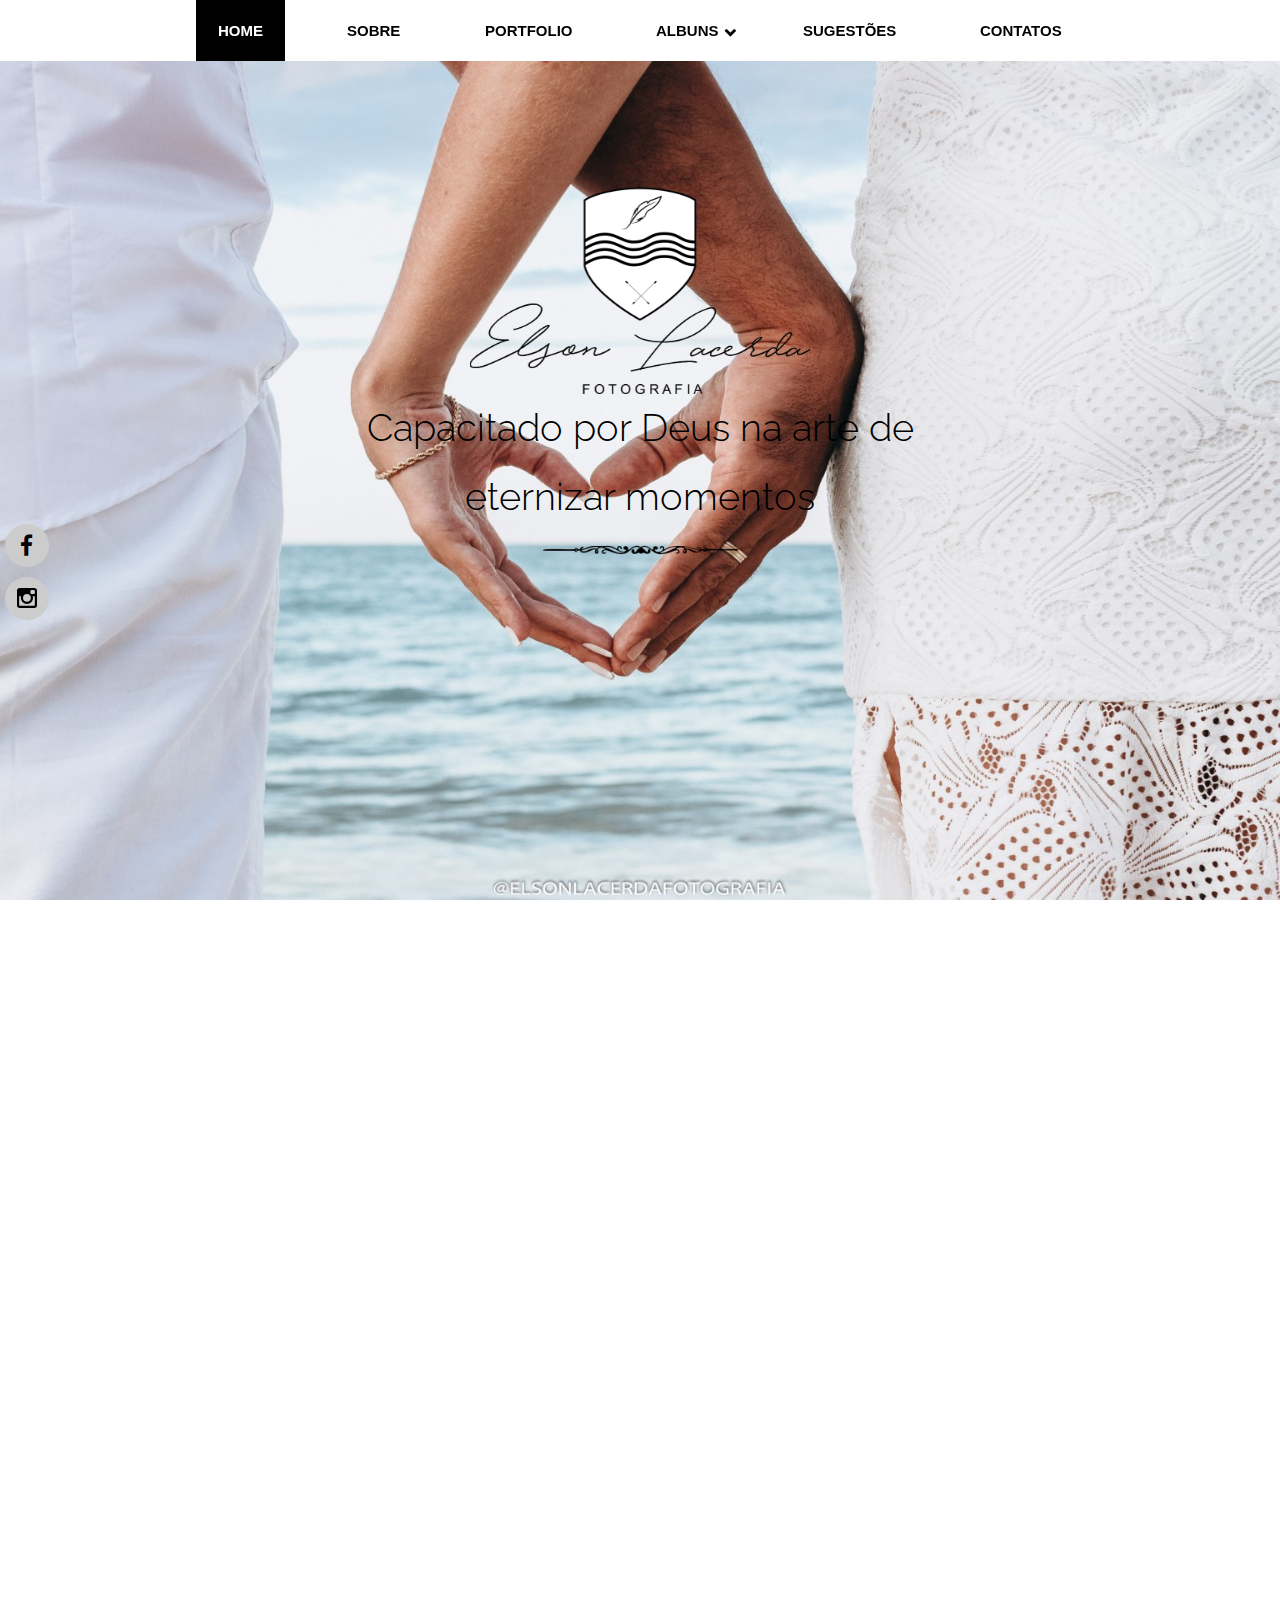
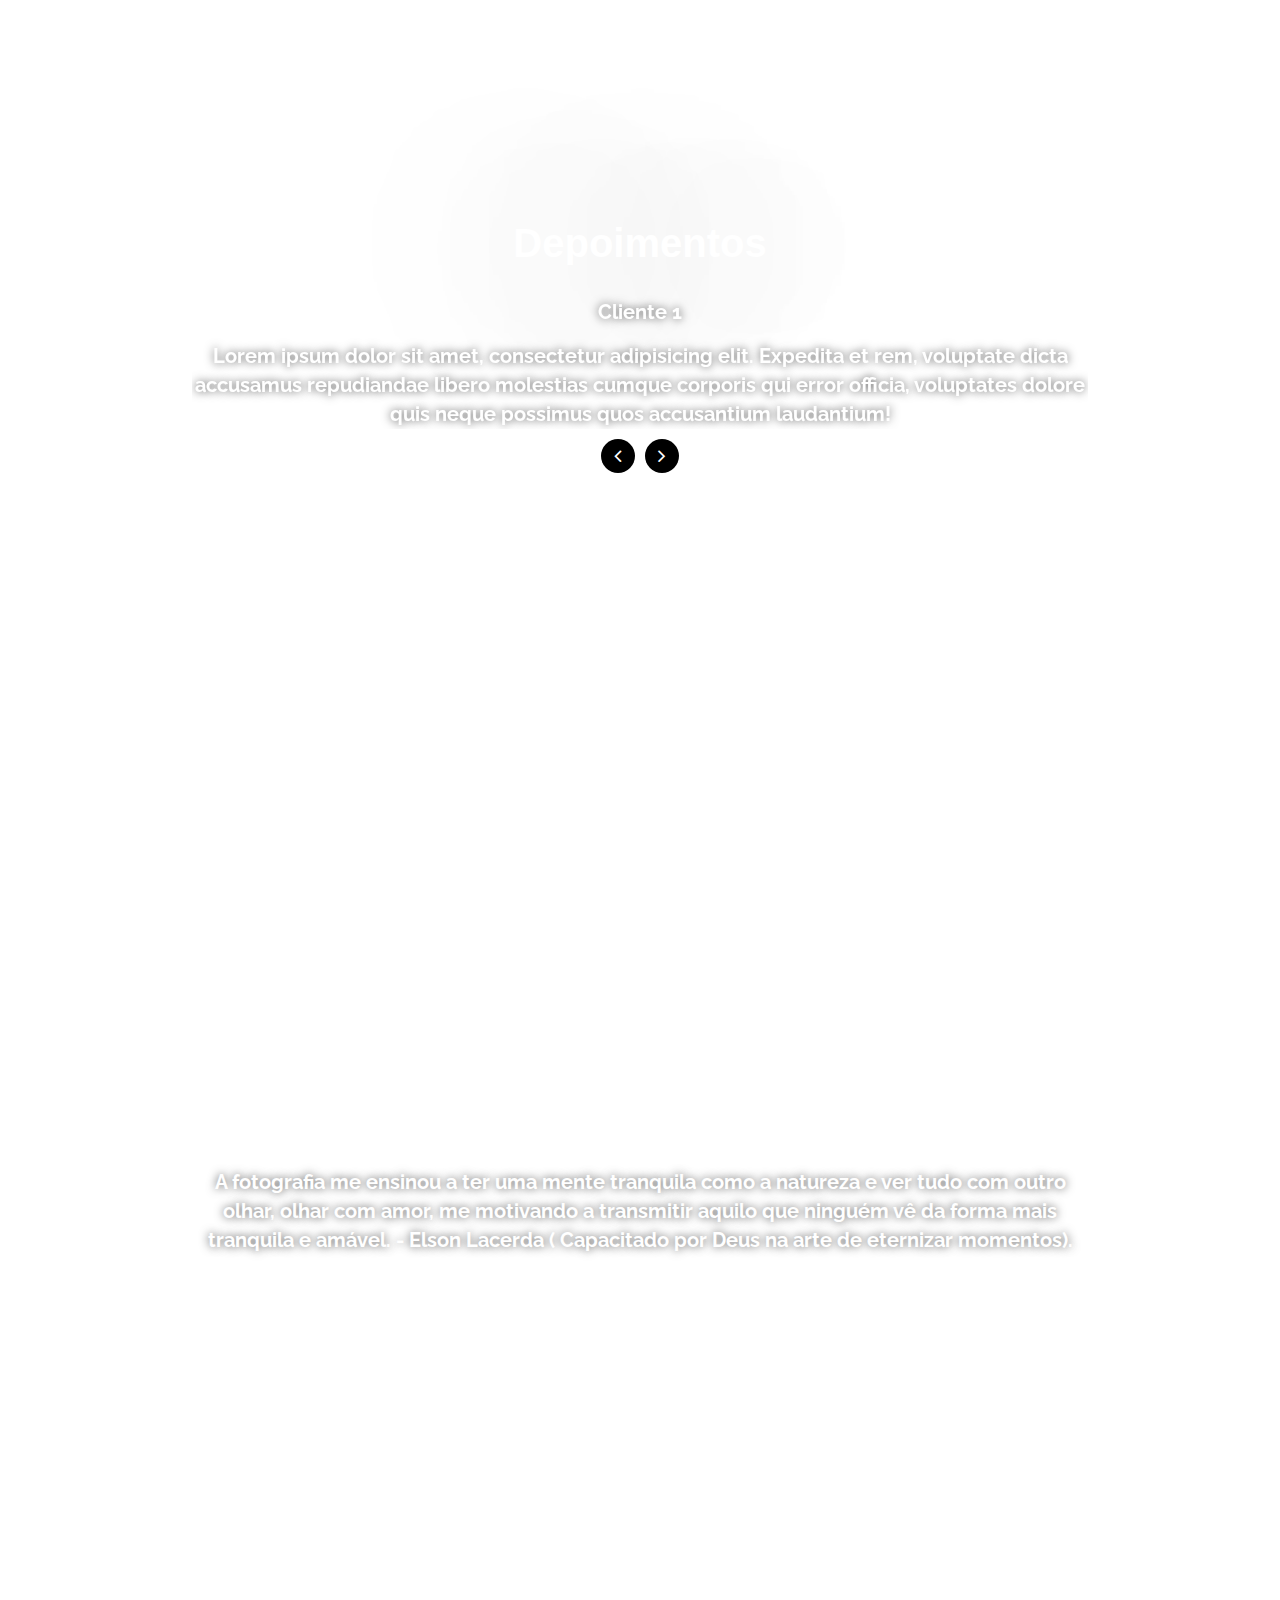
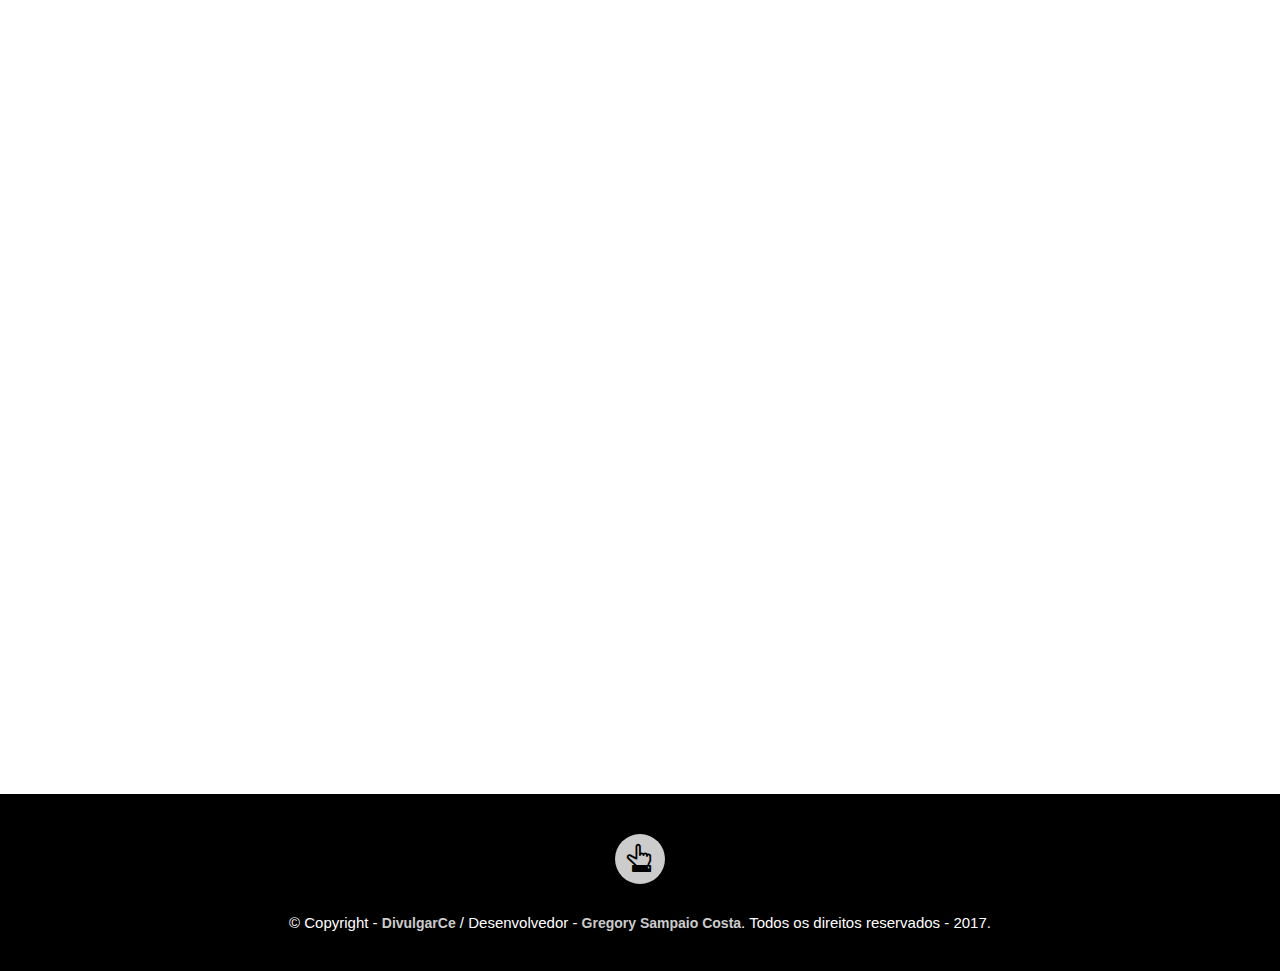
<file: index.html>
<!DOCTYPE html>
<html lang="pt-br">

<head>
	<meta charset="utf-8" />
	<meta name="viewport" content="width=device-width, initial-scale=1">
	<title>Fotógrafo - Elson Lacerda</title>
	<link rel="shortcut icon" type="image/png" href="img/camera-icon.png" />
	<!-- Folhas de estilo -->
	<link rel="stylesheet" href="css/style.css" />
	<link rel="stylesheet" href="css/font-awesome.min.css">
	<link rel="stylesheet" href="css/estilo_font.css">
	<link rel="stylesheet" href="css/animate.css">
    <!-- Estilo carrossel depoimentos -->
	<link rel="stylesheet" href="css/bootstrap.min.css">
	<!-- jQuery plugins -->
	<script src="js/jquery-1.12.4.min.js"></script>
	<!-- Modernizr é uma pequena biblioteca Javascript que detecta a disponibilidade das novas características do HTML5 e CSS3 nos browsers.Ex: Animações em geral  -->
	<script src="js/modernizr.custom.js"></script>

	<!--Função Script para deslizar as sessões ao clicar nos links do menu-->
	<script>
		jQuery(document).ready(function($) {
			$(".scroll").click(function(event) {
				event.preventDefault();
				$('html,body').animate({
					scrollTop: $(this.hash).offset().top
				}, 800);
			});
		});
	</script>

	<!-- função para efeito parallax scroll nas imagens fixas -->
	<!-- A variavel tamanhoViewport serve para que o html identifique se a pagina esta acima de 768, caso esteja o efeito do paralax é realizado, caso esteja abaixo, na versão mobile o efeito diminuirá a proporção para um deslocamento da imagem pela metade -->
	<script type="text/javascript">
		$(document).ready(function() {
			$('div.bgParallax, div.bgParallax_0').each(function() {
				var $obj = $(this);


				$(window).scroll(function() {
					var yPos = -($(window).scrollTop() / $obj.data('speed'));

					var bgpos = '50% ' + yPos + 'px';

					$obj.css('background-position', bgpos);

				});

			});
		});
	</script>

</head>

<body>
	<!-- Sessão de introdução e menu  -->
	<div class="bgParallax_0" data-speed="10">
		<header id="menuHeader" class="header">
			<div class="container_menu">
				<div>
					<nav class="menu">
						<div id="dl-menu" class="dl-menuwrapper">
							<button class="dl-trigger">Open Menu</button>
							<ul class="dl-menu">
								<!-- A classe scroll serve para que o background do menu percorra automaticamente assim que o úsuario navegar pelas sessões, acrescentar o mesmo id do body, para que não haja problema na função -->
								<li class="menu-item active"><a class="menu_efeito" href="index.html">HOME</a></li>
								<li class="menu-item"><a class="menu_efeito scroll" href="#sobre">SOBRE</a></li>
								<li class="menu-item"><a class="menu_efeito scroll" href="#area_portfolio">PORTFOLIO</a></li>
								<li class="menu-item"><a class="menu_efeito" href="">ALBUNS</a>
									<ul class="dl-submenu">
										<li><a href="galeria_casamento.html">CASAMENTO</a></li>
										<li><a href="galeria_e-session.html">E-SESSION</a></li>
										<li><a href="galeria_festa_infantil.html">FESTA INFANTIL</a></li>
										<li><a href="galeria_gestante.html">GESTANTE</a></li>
										<li><a href="galeria_infantil.html">INFANTIL</a></li>
										<li><a href="galeria_preWedding.html">PRÉ-WEDDING</a></li>
										<li><a href="galeria_15anos.html">15 ANOS</a></li>
									</ul>
								</li>
								<li class="menu-item"><a class="menu_efeito scroll" href="">SUGESTÕES</a></li>
								<li class="menu-item"><a class="menu_efeito scroll" href="#area_contato">CONTATOS</a></li>
							</ul>
						</div>
					</nav>
					<!-- /.menu -->
				</div>
			</div>
		</header>
		<div class="inner">
			<div class="content">

				<div class="hoverzoom_logo1">
					<a href="index.html"><img src="img/logo_escudo.png" alt=""></a>
					<div class="retina_logo">
						<p>Paz e Tranqulidade</p>
					</div>
				</div>
				<div class="hoverzoom_logo2">
					<div class="retina_logo2">
						<p>Naturalidade</p>
					</div>
				</div>
				<div class="hoverzoom_logo2">
					<div class="retina_logo3">
						<p>Click certo</p>
					</div>
				</div>

				<a href="index.html"><img class="logo_nome" src="img/logo_assinatura.png" alt=""></a>
				<p class="texto_principal">Capacitado por Deus na arte de eternizar momentos</p>
				<img class="decorar" src="img/decorativo_texto3.png" alt="">
			</div>
			<ul class="social_intro wow bounceInDown">
				<li><a href="http://facebook.com/ElsonLFotografia" target="_blank"><i class="fa fa-facebook"></i></a></li>
				<li><a href="https://www.instagram.com/elsonlacerdafotografia/" target="_blank"><i class="fa fa-instagram"></i></a></li>
			</ul>
		</div>
	</div>
	<!-- Sessão de sobre  -->
	<section id="sobre" class="left-col wow fadeInLeft">
		<h2>Quem sou eu</h2><br class="quebra_1">
		<p>"Não é apenas clicar, e sim, ter alguma emoção, tem que achar alguma raiva, sofrimento, ou amor, resumindo: fotografar é registrar com o coração, com a alma, é sentir! - Elson Lacerda". <br class="quebra_2">"Sei que a cada momento em minha vida, o Senhor esta comigo, a cada ensaio, estou bem acompanhado." <br class="quebra_2">"Muitos tentarão me parar, então eu pegarei impulso pra chegar mais longe." </p>
	</section>
	<!-- Sessão de sobre - foto lateral -->
	<section class="sidebar wow fadeInRight">
		<img class="foto_sobre" src="img/Foto_sobre_2.jpg">
	</section>
	<section id="area_portfolio">
		<div class="one-third-port hoverzoom1 wow fadeInLeft">
			<a><img src="img/_casamento/Casamento_1.jpg"></a>
		</div>
		<div class="one-third-port hoverzoom1 wow fadeInLeft">
			<a><img src="img/_casamento/Casamento_2.jpg"></a>
		</div>
		<div class="one-third-port hoverzoom1 wow fadeInRight">
			<a><img src="img/_casamento/Casamento_3.jpg"></a>
		</div>
		<div class="one-third-port hoverzoom1 foto_album1 wow fadeInRight">
			<a><img src="img/_casamento/Casamento_4.jpg"></a>
			<div class="retina1">
				<p>Casamento</p>
				<a href="galeria_casamento.html">Álbum</a>
			</div>
		</div>
		<div class="one-third-port hoverzoom2 wow fadeInLeft">
			<a><img src="img/_e_session/_e_session_01.jpg"></a>
		</div>
		<div class="one-third-port hoverzoom2 wow fadeInLeft">
			<a><img src="img/_e_session/_e_session_02.jpg"></a>
		</div>
		<div class="one-third-port hoverzoom2 wow fadeInRight">
			<a><img src="img/_e_session/_e_session_03.jpg"></a>
		</div>
		<div class="one-third-port hoverzoom2 foto_album2 wow fadeInRight">
			<a><img src="img/_e_session/_e_session_04.jpg"></a>
			<div class="retina2">
				<p>E-session</p>
				<a href="galeria_e-session.html">Álbum</a>
			</div>
		</div>
		<div class="one-third-port hoverzoom3 wow fadeInLeft">
			<a><img src="img/_festa_infantil/_festa_infantil_01.jpg"></a>
		</div>
		<div class="one-third-port hoverzoom3 wow fadeInLeft">
			<a><img src="img/_festa_infantil/_festa_infantil_02.jpg"></a>
		</div>
		<div class="one-third-port hoverzoom3 wow fadeInRight">
			<a><img src="img/_festa_infantil/_festa_infantil_03.jpg"></a>
		</div>
		<div class="one-third-port hoverzoom3 foto_album3 wow fadeInRight">
			<a><img src="img/_festa_infantil/_festa_infantil_04.jpg"></a>
			<div class="retina3">
				<p>Festa Infantil</p>
				<a href="galeria_festa_infantil.html">Álbum</a>
			</div>
		</div>
		<div class="one-third-port hoverzoom4 wow fadeInLeft">
			<a><img src="img/_gestante/_gestante_01.jpg"></a>
		</div>
		<div class="one-third-port hoverzoom4 wow fadeInLeft">
			<a><img src="img/_gestante/_gestante_02.jpg"></a>
		</div>
		<div class="one-third-port hoverzoom4 wow fadeInRight">
			<a><img src="img/_gestante/_gestante_03.jpg"></a>
		</div>
		<div class="one-third-port hoverzoom4 foto_album4 wow fadeInRight">
			<a><img src="img/_gestante/_gestante_04.jpg"></a>
			<div class="retina4">
				<p>Gestante</p>
				<a href="galeria_gestante.html">Álbum</a>
			</div>
		</div>
		<div class="one-third-port hoverzoom5 wow fadeInLeft">
			<a><img src="img/_infantil/_infantil_01.jpg"></a>
		</div>
		<div class="one-third-port hoverzoom5 wow fadeInLeft">
			<a><img src="img/_infantil/_infantil_02.jpg"></a>
		</div>
		<div class="one-third-port hoverzoom5 wow fadeInRight">
			<a><img src="img/_infantil/_infantil_03.jpg"></a>
		</div>
		<div class="one-third-port hoverzoom5 foto_album5 wow fadeInRight">
			<a><img src="img/_infantil/_infantil_04.jpg"></a>
			<div class="retina5">
				<p>infantil</p>
				<a href="galeria_infantil.html">Álbum</a>
			</div>
		</div>
		<div class="one-third-port hoverzoom6 wow fadeInLeft">
			<a><img src="img/_pre-Wedding/_pre-Wedding_01.jpg"></a>
		</div>
		<div class="one-third-port hoverzoom6 wow fadeInLeft">
			<a><img src="img/_pre-Wedding/_pre-Wedding_02.jpg"></a>
		</div>
		<div class="one-third-port hoverzoom6 wow fadeInRight">
			<a><img src="img/_pre-Wedding/_pre-Wedding_03.jpg"></a>
		</div>
		<div class="one-third-port hoverzoom6 foto_album6 wow fadeInRight">
			<a><img src="img/_pre-Wedding/_pre-Wedding_04.jpg"></a>
			<div class="retina6">
				<p>Pré-Wedding</p>
				<a href="galeria_preWedding.html">Álbum</a>
			</div>
		</div>
		<div class="one-third-port hoverzoom7 wow fadeInLeft">
			<a><img src="img/_15_anos/15_anos_1.jpg"></a>
		</div>
		<div class="one-third-port hoverzoom7 wow fadeInLeft">
			<a><img src="img/_15_anos/15_anos_2.jpg"></a>
		</div>
		<div class="one-third-port hoverzoom7 wow fadeInRight">
			<a><img src="img/_15_anos/15_anos_3.jpg"></a>
		</div>
		<div class="one-third-port hoverzoom7 foto_album7 wow fadeInRight">
			<a><img src="img/_15_anos/15_anos_4.jpg"></a>
			<div class="retina7">
				<p>15 anos</p>
				<a href="galeria_15anos.html">Álbum</a>
			</div>
		</div>
	</section>
	<!-- Parallax imagens -->
	<div id="depoimentos" class="bgParallax" data-speed="15">
		<article>
            
           
			<div id="carousel-testimonial" class="carousel slide text-center" data-ride="carousel">
				<h1>Depoimentos</h1>
				<!-- Slides -->
				<div class="carousel-inner" role="listbox">
					<div class="item active">
						<!-- Alguma imagem-->
						<p>Cliente 1</p>
						<p>Lorem ipsum dolor sit amet, consectetur adipisicing elit. Expedita et rem, voluptate dicta accusamus repudiandae libero molestias cumque corporis qui error officia, voluptates dolore quis neque possimus quos accusantium laudantium!</p>
					</div>
					<div class="item">
						<!-- Alguma imagem-->
						<p>Cliente 2</p>
						<p>Fusce non fermentum mi. Praesent vel lobortis elit. Nulla sodales, risus quis sollicitudin iaculis, felis dolor aliquet purus, eget elementum velit nunc eu dolor. Curabitur elit tellus, dictu.</p>
					</div>
				</div>
				<!-- Controles -->
				<div class="btns">
					<a class="btn btn-primary btn-sm" href="#carousel-testimonial" role="button" data-slide="prev">
                                <span class="fa fa-angle-left" aria-hidden="true"></span>
                                <span class="sr-only">Previous</span>
                            </a>
					<a class="btn btn-primary btn-sm" href="#carousel-testimonial" role="button" data-slide="next">
                                <span class="fa fa-angle-right" aria-hidden="true"></span>
                                <span class="sr-only">Next</span>
                            </a>
				</div>
			</div>
		  
		 	
		</article>
	</div>
	<div id="frases" class="bgParallax" data-speed="150">
		<article>
			<p>A fotografia me ensinou a ter uma mente tranquila como a natureza e ver tudo com outro olhar, olhar com amor, me motivando a transmitir aquilo que ninguém vê da forma mais tranquila e amável. - Elson Lacerda ( Capacitado por Deus na arte de eternizar momentos). </p>
		</article>
	</div>

	<div id="area_contato">
		<!-- Sessão contato - foto -->
		<section id="sobre" class="left-col_2 wow fadeInLeft">
			<img class="foto_contato" src="img/Foto_contato_2.jpg">
		</section>
		<section class="sidebar_2 wow fadeInRight">
			<!-- Sessão contato - formulário -->
			<h2>Entre em contato</h2>
			<div id="Formulario">
				<iframe class="form" src="https://goo.gl/forms/en53xDCrBOwjuzG73" frameborder="0"></iframe>
			</div>
		</section>
	</div>
	<footer>
		<div class="sub-footer">

			<div id="go-top"><a class="smoothscroll" title="Voltar ao topo" href="#menuHeader"><span id="topo" class="icon-point-up"></span></a></div>

			<div class="copyright">
				&copy; Copyright - <a href="http://www.divulgarce.com.br/" target="_blank">DivulgarCe</a> / Desenvolvedor - <a href="https://www.facebook.com/gregory.sampaio.54" target="_blank">Gregory Sampaio Costa</a>. Todos os direitos reservados - 2017.
			</div>

		</div>
	</footer>
	<!-- JavaScript menu -->
	<script type="text/javascript" src="js/jquery.dlmenu.js"></script>
	<script type="text/javascript" src="js/script_menu.js"></script>
	<!-- função para botão subir topo -->
	<script src="js/subirTopo.js"></script>
	<!-- js para animações-->
	<script src="js/wow.min.js"></script>
	<script src="js/custom.js"></script>
	<!--Função do Script para carrossel depoimentos -->
	<script src="js/bootstrap.min.js"></script>

	<!-- Função para que ao passar o mouse em cima das fotos do portfolio da pagina inicial, qualquer uma que seja, mostre o botão de cada album individualmente, mas somente na última foto de cada linha (Familia do portifolio: Ex: Casamento...)-->
	<script>
		$(".hoverzoom1").hover(function() {
			$(".retina1").css("opacity", "1");
			$(".retina1").css("transform", "translateX(0)");
			$(".foto_album1 img").css("opacity", "0.5");
		}, function() {
			$(".retina1").css("opacity", "0");
			$(".retina1").css("transform", "translateX(-300px)");
			$(".foto_album1 img").css("opacity", "1");
		});
	</script>
	<script>
		$(".hoverzoom2").hover(function() {
			$(".retina2").css("opacity", "1");
			$(".retina2").css("transform", "translateX(0)");
			$(".foto_album2 img").css("opacity", "0.5");
		}, function() {
			$(".retina2").css("opacity", "0");
			$(".retina2").css("transform", "translateX(-300px)");
			$(".foto_album2 img").css("opacity", "1");
		});
	</script>
	<script>
		$(".hoverzoom3").hover(function() {
			$(".retina3").css("opacity", "1");
			$(".retina3").css("transform", "translateX(0)");
			$(".foto_album3 img").css("opacity", "0.5");
		}, function() {
			$(".retina3").css("opacity", "0");
			$(".retina3").css("transform", "translateX(-300px)");
			$(".foto_album3 img").css("opacity", "1");
		});
	</script>
	<script>
		$(".hoverzoom4").hover(function() {
			$(".retina4").css("opacity", "1");
			$(".retina4").css("transform", "translateX(0)");
			$(".foto_album4 img").css("opacity", "0.5");
		}, function() {
			$(".retina4").css("opacity", "0");
			$(".retina4").css("transform", "translateX(-300px)");
			$(".foto_album4 img").css("opacity", "1");
		});
	</script>
	<script>
		$(".hoverzoom5").hover(function() {
			$(".retina5").css("opacity", "1");
			$(".retina5").css("transform", "translateX(0)");
			$(".foto_album5 img").css("opacity", "0.5");
		}, function() {
			$(".retina5").css("opacity", "0");
			$(".retina5").css("transform", "translateX(-300px)");
			$(".foto_album5 img").css("opacity", "1");
		});
	</script>
	<script>
		$(".hoverzoom6").hover(function() {
			$(".retina6").css("opacity", "1");
			$(".retina6").css("transform", "translateX(0)");
			$(".foto_album6 img").css("opacity", "0.5");
		}, function() {
			$(".retina6").css("opacity", "0");
			$(".retina6").css("transform", "translateX(-300px)");
			$(".foto_album6 img").css("opacity", "1");
		});
	</script>
	<script>
		$(".hoverzoom7").hover(function() {
			$(".retina7").css("opacity", "1");
			$(".retina7").css("transform", "translateX(0)");
			$(".foto_album7 img").css("opacity", "0.5");
		}, function() {
			$(".retina7").css("opacity", "0");
			$(".retina7").css("transform", "translateX(-300px)");
			$(".foto_album7 img").css("opacity", "1");
		});
	</script>


</body>

</html>
</file>
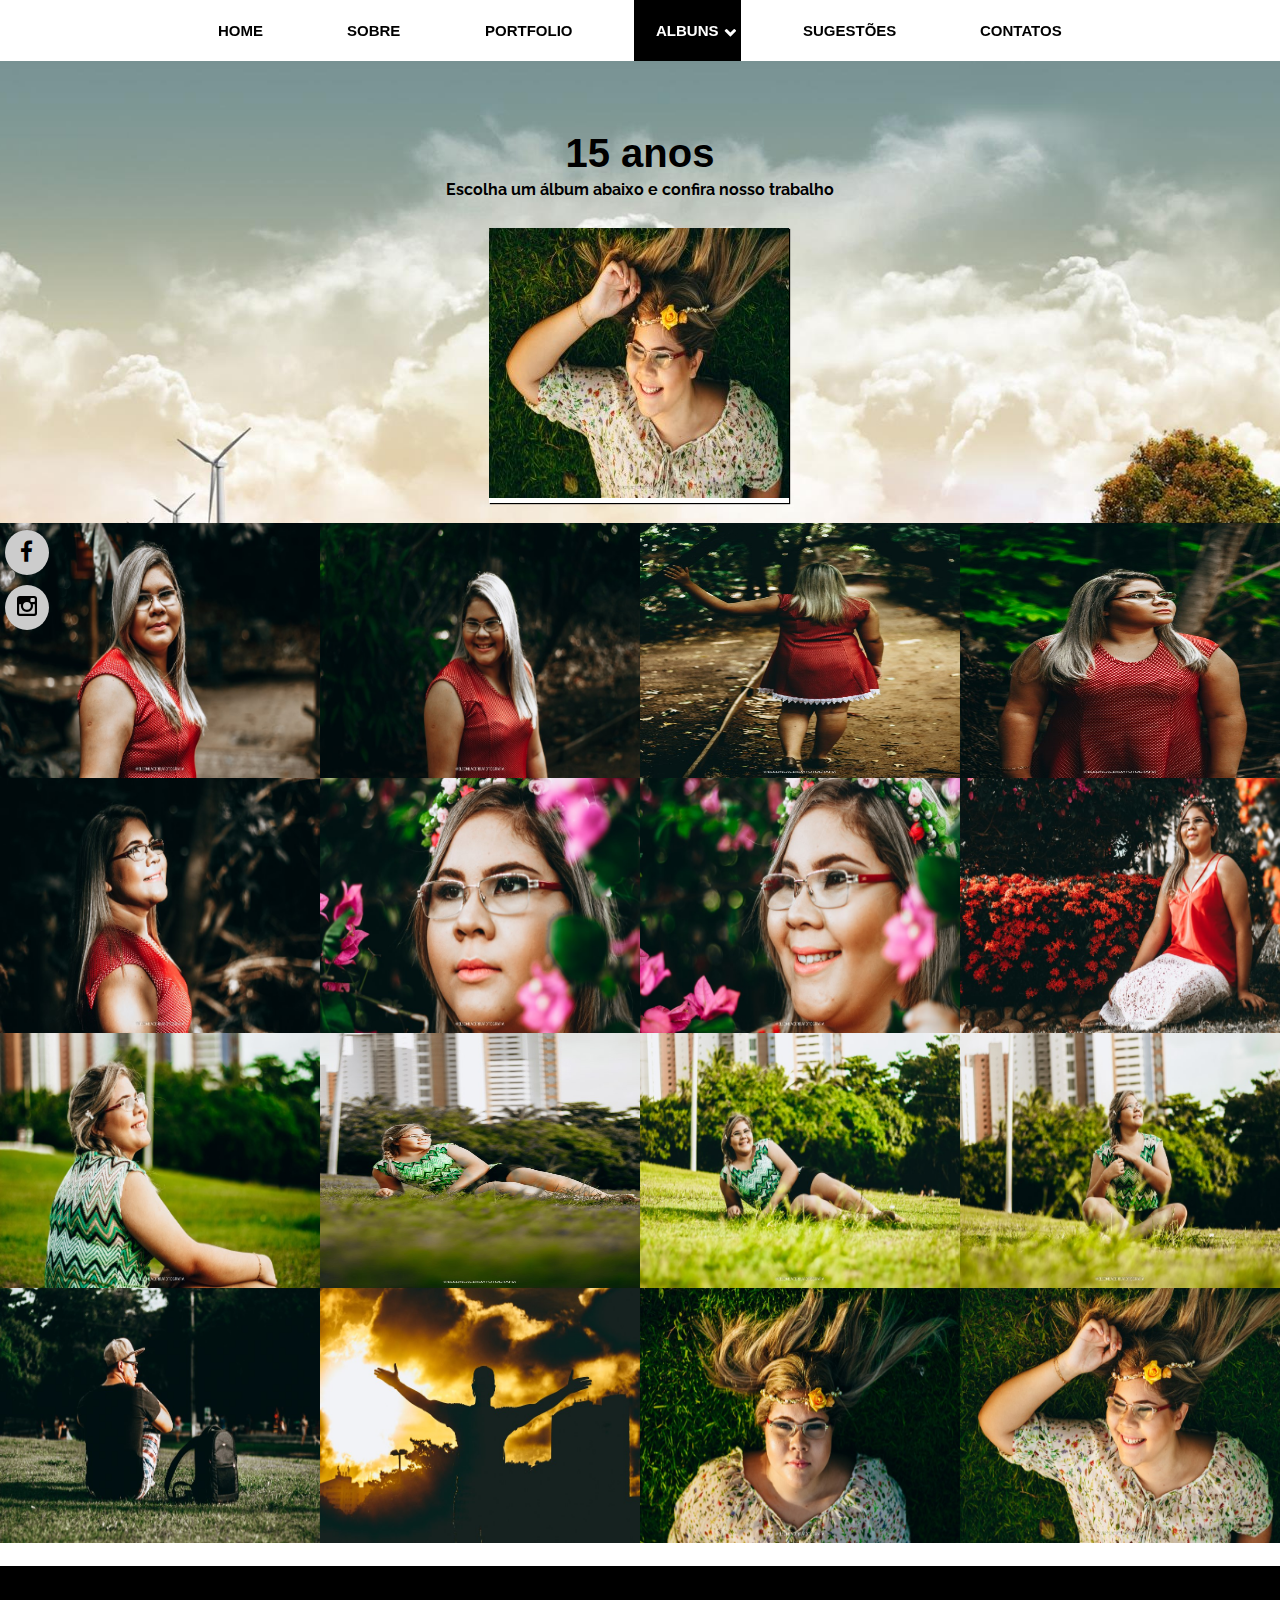
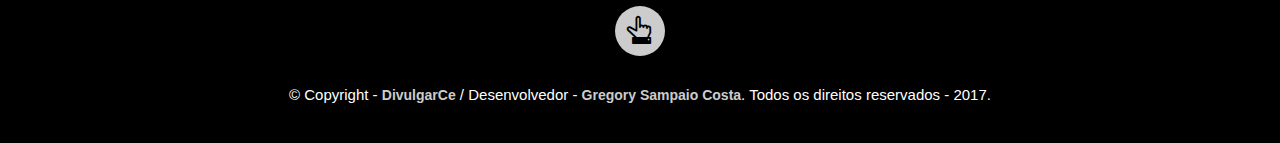
<file: galeria_15anos.html>
<!DOCTYPE html>
<html lang="pt-br">

<head>
	<meta charset="utf-8" />
	<meta name="viewport" content="width=device-width, initial-scale=1">
	<title>Fotografia</title>
	<link rel="shortcut icon" type="image/png" href="img/camera-icon.png" />
	<!-- Folhas de estilo -->
	<link rel="stylesheet" href="css/style.css">
	<link rel="stylesheet" href="css/style_galeria_15anos.css">
	
	<!-- Folhas de estilo fonts-->
	<link rel="stylesheet" href="css/font-awesome.min.css">
	<link rel="stylesheet" href="css/estilo_font.css">
	<!-- Folhas de estilo galeria-->
	<link rel="stylesheet" href="css/magnific-popup.css">
	<link rel="stylesheet" href="css/animate.css">
	<!-- Modernizr é uma pequena biblioteca Javascript que detecta a disponibilidade das novas características do HTML5 e CSS3 nos browsers.Ex: Animações em geral  -->
	<script src="js/modernizr.custom.js"></script>
	<!-- jQuery plugins -->
	<script src="js/jquery-1.12.4.min.js"></script>

</head>

<body>
	<!-- Sessão de introdução e menu  -->
	<header id="menuHeader" class="header">
		<div class="container_menu">
			<div>
				<nav class="menu">
					<div id="dl-menu" class="dl-menuwrapper">
						<button class="dl-trigger">Open Menu</button>
						<ul class="dl-menu">
							<!-- A classe scroll serve para que o background do menu percorra automaticamente assim que o úsuario navegar pelas sessões, acrescentar o mesmo id do body, para que não haja problema na função -->
							<li class="menu-item"><a class="menu_efeito" href="index.html">HOME</a></li>
							<li class="menu-item"><a class="menu_efeito scroll" href="index.html#sobre">SOBRE</a></li>
							<li class="menu-item"><a class="menu_efeito" href="index.html#area_portfolio">PORTFOLIO</a></li>
							<li class="menu-item active"><a class="menu_efeito" href="">ALBUNS</a>
								<ul class="dl-submenu">
									<li><a href="galeria_casamento.html">CASAMENTO</a></li>
									<li><a href="galeria_e-session.html">E-SESSION</a></li>
									<li><a href="galeria_festa_infantil.html">FESTA INFANTIL</a></li>
									<li><a href="galeria_gestante.html">GESTANTE</a></li>
									<li><a href="galeria_infantil.html">INFANTIL</a></li>
									<li><a href="galeria_preWedding.html">PRÉ-WEDDING</a></li>
									<li><a href="galeria_15anos.html">15 ANOS</a></li>
								</ul>
							</li>
							<li class="menu-item"><a class="menu_efeito scroll" href="">SUGESTÕES</a></li>
							<li class="menu-item"><a class="menu_efeito" href="index.html#area_contato">CONTATOS</a></li>
						</ul>
					</div>
				</nav>
				<!-- /.menu -->
			</div>
		</div>
	</header>
	<div class="inner_galeria">
		<ul class="social_intro wow bounceInDown">
			<li><a href="http://facebook.com/ElsonLFotografia" target="_blank"><i class="fa fa-facebook"></i></a></li>
			<li><a href="https://www.instagram.com/elsonlacerdafotografia/" target="_blank"><i class="fa fa-instagram"></i></a></li>
		</ul>
	</div>

	<div class="clearfix"></div>
	<!-- Sessão de sobre  -->
	<section class="bgSection portfolio-section">
		<div class="container">
			<div class="row">

				<!-- Section Header -->
				<div class="col-md-12 col-sm-12 col-xs-12 section-header wow bounceInDown">
					<h2><span class="highlight-text">15 anos </span></h2>

					<p class="col-md-8 col-sm-10 col-xs-12 col-md-offset-2 col-sm-offset-1">Escolha um álbum abaixo e confira nosso trabalho</p>
				</div>
				<!-- Section Header End -->

			</div>
		</div>
		<!-- Galeria -->

		<div class="portfolio-works">
			<!-- Botões para filtro de categorias -->
			<div id="portfolio-filter" class="portfolio-filter-btn-group">
				<ul>
					<li>
						<a href="#" data-filter=".15_anos"><img src="img/_img_galerias/_capas/Lorena.jpg" alt="">
							<p>Lorena</p>
						</a>
						<a href="#" class="selected" data-filter="*"></a>
					</li>
				</ul>
			</div>
			<!-- fim dos botões -->

			<div class="portfolio-items">
				<!-- Itens da galeria -->
				<div class="item portfolio-item 15_anos">

					<img src="img/_img_galerias/15_anos/Lorena/1.jpg" alt="">
					<div class="portfolio-details-wrapper">
						<div class="portfolio-details">
							<div class="portfolio-meta-btn">
								<ul class="work-meta">
									<li class="lighbox"><a href="img/_img_galerias/15_anos/Lorena/1.jpg" class="featured-work-img"><i class="fa fa-search-plus"></i></a></li>
								</ul>
							</div>
						</div>
					</div>

				</div>
				
				<div class="item portfolio-item 15_anos">

					<img src="img/_img_galerias/15_anos/Lorena/2.jpg" alt="">
					<div class="portfolio-details-wrapper">
						<div class="portfolio-details">
							<div class="portfolio-meta-btn">
								<ul class="work-meta">
									<li class="lighbox"><a href="img/_img_galerias/15_anos/Lorena/2.jpg" class="featured-work-img"><i class="fa fa-search-plus"></i></a></li>
								</ul>
							</div>
						</div>
					</div>

				</div>
				
				<div class="item portfolio-item 15_anos">

					<img src="img/_img_galerias/15_anos/Lorena/3.jpg" alt="">
					<div class="portfolio-details-wrapper">
						<div class="portfolio-details">
							<div class="portfolio-meta-btn">
								<ul class="work-meta">
									<li class="lighbox"><a href="img/_img_galerias/15_anos/Lorena/3.jpg" class="featured-work-img"><i class="fa fa-search-plus"></i></a></li>
								</ul>
							</div>
						</div>
					</div>

				</div>
				
				<div class="item portfolio-item 15_anos">

					<img src="img/_img_galerias/15_anos/Lorena/4.jpg" alt="">
					<div class="portfolio-details-wrapper">
						<div class="portfolio-details">
							<div class="portfolio-meta-btn">
								<ul class="work-meta">
									<li class="lighbox"><a href="img/_img_galerias/15_anos/Lorena/4.jpg" class="featured-work-img"><i class="fa fa-search-plus"></i></a></li>
								</ul>
							</div>
						</div>
					</div>

				</div>
				
				<div class="item portfolio-item 15_anos">

					<img src="img/_img_galerias/15_anos/Lorena/5.jpg" alt="">
					<div class="portfolio-details-wrapper">
						<div class="portfolio-details">
							<div class="portfolio-meta-btn">
								<ul class="work-meta">
									<li class="lighbox"><a href="img/_img_galerias/15_anos/Lorena/5.jpg" class="featured-work-img"><i class="fa fa-search-plus"></i></a></li>
								</ul>
							</div>
						</div>
					</div>

				</div>
					
				<div class="item portfolio-item 15_anos">

					<img src="img/_img_galerias/15_anos/Lorena/6.jpg" alt="">
					<div class="portfolio-details-wrapper">
						<div class="portfolio-details">
							<div class="portfolio-meta-btn">
								<ul class="work-meta">
									<li class="lighbox"><a href="img/_img_galerias/15_anos/Lorena/6.jpg" class="featured-work-img"><i class="fa fa-search-plus"></i></a></li>
								</ul>
							</div>
						</div>
					</div>

				</div>
				
				<div class="item portfolio-item 15_anos">

					<img src="img/_img_galerias/15_anos/Lorena/7.jpg" alt="">
					<div class="portfolio-details-wrapper">
						<div class="portfolio-details">
							<div class="portfolio-meta-btn">
								<ul class="work-meta">
									<li class="lighbox"><a href="img/_img_galerias/15_anos/Lorena/7.jpg" class="featured-work-img"><i class="fa fa-search-plus"></i></a></li>
								</ul>
							</div>
						</div>
					</div>

				</div>
				
				<div class="item portfolio-item 15_anos">

					<img src="img/_img_galerias/15_anos/Lorena/8.jpg" alt="">
					<div class="portfolio-details-wrapper">
						<div class="portfolio-details">
							<div class="portfolio-meta-btn">
								<ul class="work-meta">
									<li class="lighbox"><a href="img/_img_galerias/15_anos/Lorena/8.jpg" class="featured-work-img"><i class="fa fa-search-plus"></i></a></li>
								</ul>
							</div>
						</div>
					</div>

				</div>
				
				<div class="item portfolio-item 15_anos">

					<img src="img/_img_galerias/15_anos/Lorena/9.jpg" alt="">
					<div class="portfolio-details-wrapper">
						<div class="portfolio-details">
							<div class="portfolio-meta-btn">
								<ul class="work-meta">
									<li class="lighbox"><a href="img/_img_galerias/15_anos/Lorena/9.jpg" class="featured-work-img"><i class="fa fa-search-plus"></i></a></li>
								</ul>
							</div>
						</div>
					</div>

				</div>
				
				<div class="item portfolio-item 15_anos">

					<img src="img/_img_galerias/15_anos/Lorena/10.jpg" alt="">
					<div class="portfolio-details-wrapper">
						<div class="portfolio-details">
							<div class="portfolio-meta-btn">
								<ul class="work-meta">
									<li class="lighbox"><a href="img/_img_galerias/15_anos/Lorena/10.jpg" class="featured-work-img"><i class="fa fa-search-plus"></i></a></li>
								</ul>
							</div>
						</div>
					</div>

				</div>
				
				<div class="item portfolio-item 15_anos">

					<img src="img/_img_galerias/15_anos/Lorena/11.jpg" alt="">
					<div class="portfolio-details-wrapper">
						<div class="portfolio-details">
							<div class="portfolio-meta-btn">
								<ul class="work-meta">
									<li class="lighbox"><a href="img/_img_galerias/15_anos/Lorena/11.jpg" class="featured-work-img"><i class="fa fa-search-plus"></i></a></li>
								</ul>
							</div>
						</div>
					</div>

				</div>
				
				<div class="item portfolio-item 15_anos">

					<img src="img/_img_galerias/15_anos/Lorena/12.jpg" alt="">
					<div class="portfolio-details-wrapper">
						<div class="portfolio-details">
							<div class="portfolio-meta-btn">
								<ul class="work-meta">
									<li class="lighbox"><a href="img/_img_galerias/15_anos/Lorena/12.jpg" class="featured-work-img"><i class="fa fa-search-plus"></i></a></li>
								</ul>
							</div>
						</div>
					</div>

				</div>
				
				<div class="item portfolio-item 15_anos">

					<img src="img/_img_galerias/15_anos/Lorena/13.jpg" alt="">
					<div class="portfolio-details-wrapper">
						<div class="portfolio-details">
							<div class="portfolio-meta-btn">
								<ul class="work-meta">
									<li class="lighbox"><a href="img/_img_galerias/15_anos/Lorena/13.jpg" class="featured-work-img"><i class="fa fa-search-plus"></i></a></li>
								</ul>
							</div>
						</div>
					</div>

				</div>
				
				<div class="item portfolio-item 15_anos">

					<img src="img/_img_galerias/15_anos/Lorena/14.jpg" alt="">
					<div class="portfolio-details-wrapper">
						<div class="portfolio-details">
							<div class="portfolio-meta-btn">
								<ul class="work-meta">
									<li class="lighbox"><a href="img/_img_galerias/15_anos/Lorena/14.jpg" class="featured-work-img"><i class="fa fa-search-plus"></i></a></li>
								</ul>
							</div>
						</div>
					</div>

				</div>
				
				<div class="item portfolio-item 15_anos">

					<img src="img/_img_galerias/15_anos/Lorena/15.jpg" alt="">
					<div class="portfolio-details-wrapper">
						<div class="portfolio-details">
							<div class="portfolio-meta-btn">
								<ul class="work-meta">
									<li class="lighbox"><a href="img/_img_galerias/15_anos/Lorena/15.jpg" class="featured-work-img"><i class="fa fa-search-plus"></i></a></li>
								</ul>
							</div>
						</div>
					</div>

				</div>
				
				<div class="item portfolio-item 15_anos">

					<img src="img/_img_galerias/15_anos/Lorena/16.jpg" alt="">
					<div class="portfolio-details-wrapper">
						<div class="portfolio-details">
							<div class="portfolio-meta-btn">
								<ul class="work-meta">
									<li class="lighbox"><a href="img/_img_galerias/15_anos/Lorena/16.jpg" class="featured-work-img"><i class="fa fa-search-plus"></i></a></li>
								</ul>
							</div>
						</div>
					</div>

				</div>


			</div>
		</div>
		<!-- Final galeria -->
	</section>
	<!-- Final da sessão galeria -->

	<div class="clearfix"></div>
	<section>
		<footer>
			<div class="sub-footer">

				<div id="go-top"><a class="smoothscroll" title="Voltar ao topo" href="#menuHeader"><span id="topo" class="icon-point-up"></span></a></div>

				<div class="col-md-4 col-md-offset-4">
					<div class="copyright">
						&copy; Copyright - <a href="http://www.divulgarce.com.br/" target="_blank">DivulgarCe</a> / Desenvolvedor - <a href="https://www.facebook.com/gregory.sampaio.54" target="_blank">Gregory Sampaio Costa</a>. Todos os direitos reservados - 2017.</div>
				</div>

			</div>
		</footer>
	</section>
	<!-- JavaScript menu -->
	<script type="text/javascript" src="js/jquery.dlmenu.js"></script>
	<script type="text/javascript" src="js/script_menu.js"></script>
	<!-- função para botão subir topo -->
	<script src="js/subirTopo.js"></script>
	<!-- funções para Animações e Galeria lightbox-->
	<script src="js/isotope.pkgd.min.js"></script>
	<script src="js/wow.min.js"></script>
	<script src="js/jquery.magnific-popup.min.js"></script>
	<script src="js/custom.js"></script>

</body>

</html>
</file>
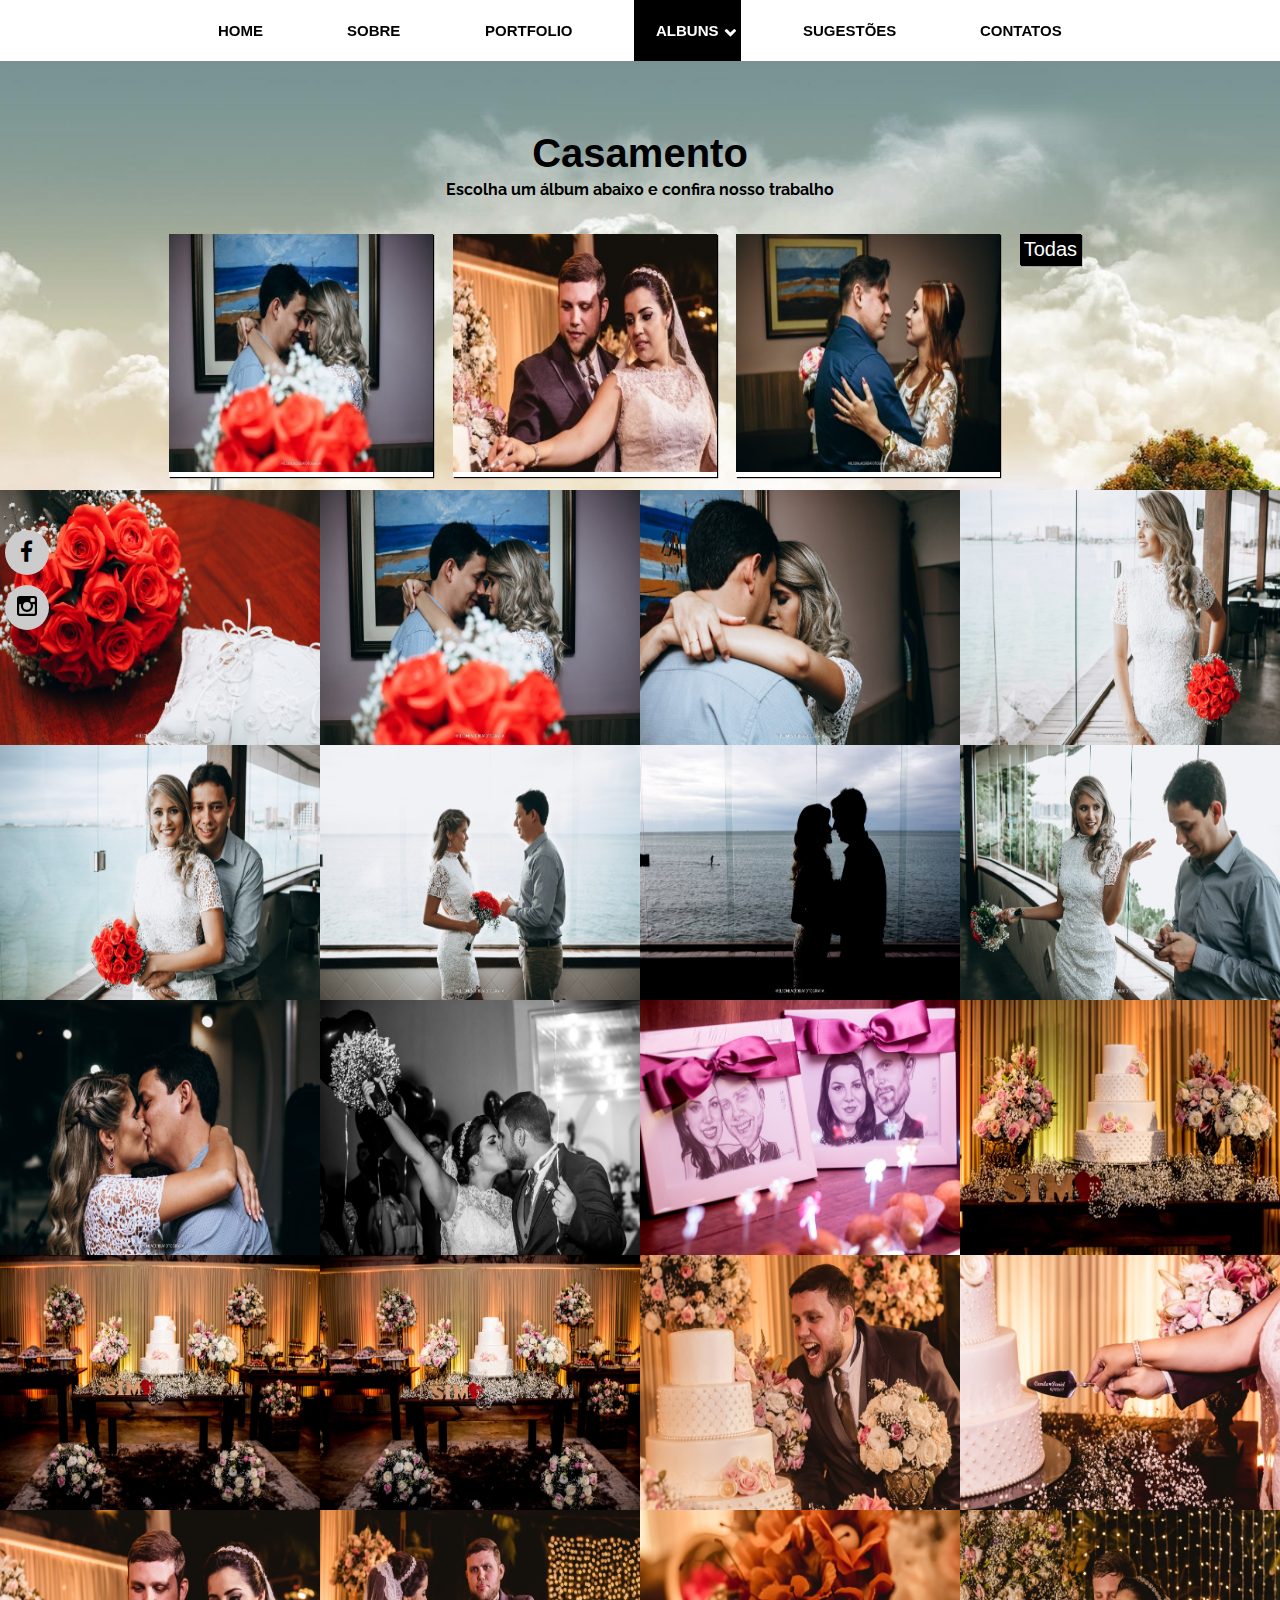
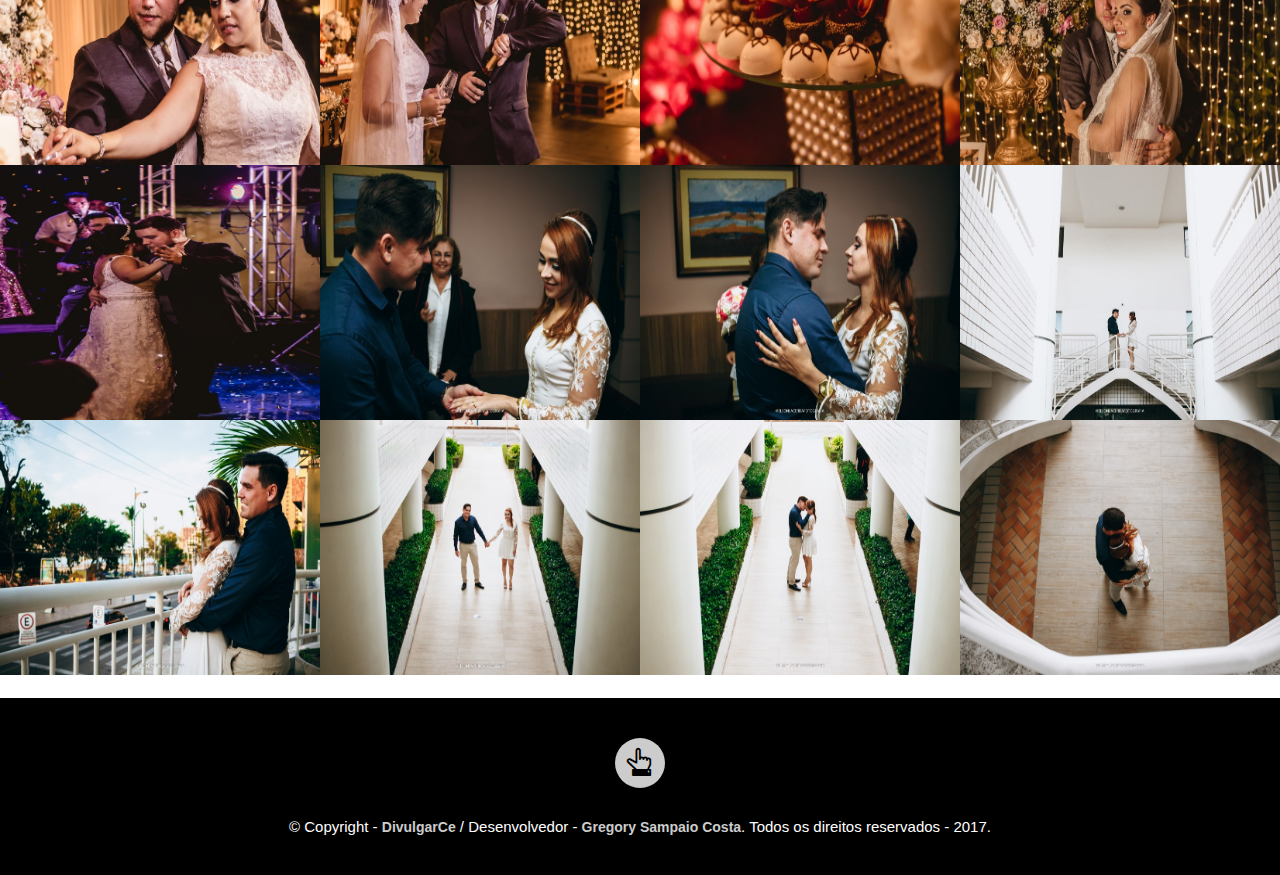
<file: galeria_casamento.html>
<!DOCTYPE html>
<html lang="pt-br">

<head>
	<meta charset="utf-8" />
	<meta name="viewport" content="width=device-width, initial-scale=1">
	<title>Fotografia</title>
	<link rel="shortcut icon" type="image/png" href="img/camera-icon.png" />
	<!-- Folhas de estilo -->
	<link rel="stylesheet" href="css/style.css">
	<link rel="stylesheet" href="css/style_galeria_casamento.css">
	<!-- Folhas de estilo fonts-->
	<link rel="stylesheet" href="css/font-awesome.min.css">
	<link rel="stylesheet" href="css/estilo_font.css">
	<!-- Folhas de estilo galeria-->
	<link rel="stylesheet" href="css/magnific-popup.css">
	<link rel="stylesheet" href="css/animate.css">
	<!-- Modernizr é uma pequena biblioteca Javascript que detecta a disponibilidade das novas características do HTML5 e CSS3 nos browsers.Ex: Animações em geral  -->
	<script src="js/modernizr.custom.js"></script>
	<!-- jQuery plugins -->
	<script src="js/jquery-1.12.4.min.js"></script>

</head>

<body>
	<!-- Sessão de introdução e menu  -->
	<header id="menuHeader" class="header">
		<div class="container_menu">
			<div>
				<nav class="menu">
					<div id="dl-menu" class="dl-menuwrapper">
						<button class="dl-trigger">Open Menu</button>
						<ul class="dl-menu">
							<!-- A classe scroll serve para que o background do menu percorra automaticamente assim que o úsuario navegar pelas sessões, acrescentar o mesmo id do body, para que não haja problema na função -->
							<li class="menu-item"><a class="menu_efeito" href="index.html">HOME</a></li>
							<li class="menu-item"><a class="menu_efeito scroll" href="index.html#sobre">SOBRE</a></li>
							<li class="menu-item"><a class="menu_efeito" href="index.html#area_portfolio">PORTFOLIO</a></li>
							<li class="menu-item active"><a class="menu_efeito" href="">ALBUNS</a>
								<ul class="dl-submenu">
									<li><a href="galeria_casamento.html">CASAMENTO</a></li>
									<li><a href="galeria_e-session.html">E-SESSION</a></li>
									<li><a href="galeria_festa_infantil.html">FESTA INFANTIL</a></li>
									<li><a href="galeria_gestante.html">GESTANTE</a></li>
									<li><a href="galeria_infantil.html">INFANTIL</a></li>
									<li><a href="galeria_preWedding.html">PRÉ-WEDDING</a></li>
									<li><a href="galeria_15anos.html">15 ANOS</a></li>
								</ul>
							</li>
							<li class="menu-item"><a class="menu_efeito scroll" href="">SUGESTÕES</a></li>
							<li class="menu-item"><a class="menu_efeito" href="index.html#area_contato">CONTATOS</a></li>
						</ul>
					</div>
				</nav>
				<!-- /.menu -->
			</div>
		</div>
	</header>
	<div class="inner_galeria">
		<ul class="social_intro wow bounceInDown">
			<li><a href="http://facebook.com/ElsonLFotografia" target="_blank"><i class="fa fa-facebook"></i></a></li>
			<li><a href="https://www.instagram.com/elsonlacerdafotografia/" target="_blank"><i class="fa fa-instagram"></i></a></li>
		</ul>
	</div>

	<div class="clearfix"></div>
	<!-- Sessão de sobre  -->
	<section class="bgSection portfolio-section">
		<div class="container">
			<div class="row">

				<!-- Section Header -->
				<div class="col-md-12 col-sm-12 col-xs-12 section-header wow bounceInDown">
					<h2><span class="highlight-text">Casamento</span></h2>

					<p class="col-md-8 col-sm-10 col-xs-12 col-md-offset-2 col-sm-offset-1">Escolha um álbum abaixo e confira nosso trabalho</p>
				</div>
				<!-- Section Header End -->

			</div>
		</div>
		<!-- Galeria -->

		<div class="portfolio-works">
			<!-- Botões para filtro de categorias -->
			<div id="portfolio-filter" class="portfolio-filter-btn-group">
				<ul>
					<li>
						<a href="#" data-filter=".casamento_1"><img src="img/_img_galerias/_capas/Camila_e_Diego_civil.jpg" alt="">
							<p>Camila & Diego - civil</p>
						</a>
						<a href="#" data-filter=".casamento_2"><img src="img/_img_galerias/_capas/Camila_e_Daniel_Cerimonia.jpg" alt="">
							<p>Camila & Daniel - Cerimonia</p>
						</a>
						<a href="#" data-filter=".casamento_3"><img src="img/_img_galerias/_capas/Jefferson_e_Nadia_civil.jpg" alt="">
							<p>Jeferson & Nadia - Civil</p>
						</a>
						<a href="#" class="selected" data-filter="*">Todas</a>
					</li>
				</ul>
			</div>
			<!-- fim dos botões -->

			<div class="portfolio-items">

				<!-- Itens da galeria -->
				<div class="item portfolio-item casamento_1">

					<img src="img/_img_galerias/Casamento/Camila_e_Diego_civil/1.jpg" alt="">
					<div class="portfolio-details-wrapper">
						<div class="portfolio-details">
							<div class="portfolio-meta-btn">
								<ul class="work-meta">
									<li class="lighbox"><a href="img/_img_galerias/Casamento/Camila_e_Diego_civil/1.jpg" class="featured-work-img"><i class="fa fa-search-plus"></i></a></li>
								</ul>
							</div>
						</div>
					</div>

				</div>

				<!-- Itens -->
				<div class="item portfolio-item casamento_1">

					<img src="img/_img_galerias/Casamento/Camila_e_Diego_civil/2.jpg" alt="">
					<div class="portfolio-details-wrapper">
						<div class="portfolio-details">
							<div class="portfolio-meta-btn">
								<ul class="work-meta">
									<li class="lighbox"><a href="img/_img_galerias/Casamento/Camila_e_Diego_civil/2.jpg" class="featured-work-img"><i class="fa fa-search-plus"></i></a></li>
								</ul>
							</div>
						</div>
					</div>

				</div>
				<!-- Fim dos itens-->

				<!-- Itens -->
				<div class="item portfolio-item casamento_1">

					<img src="img/_img_galerias/Casamento/Camila_e_Diego_civil/3.jpg" alt="">
					<div class="portfolio-details-wrapper">
						<div class="portfolio-details">
							<div class="portfolio-meta-btn">
								<ul class="work-meta">
									<li class="lighbox"><a href="img/_img_galerias/Casamento/Camila_e_Diego_civil/3.jpg" class="featured-work-img"><i class="fa fa-search-plus"></i></a></li>
								</ul>
							</div>
						</div>
					</div>

				</div>
				<!-- Fim dos itens-->

				<!-- Itens -->
				<div class="item portfolio-item casamento_1">

					<img src="img/_img_galerias/Casamento/Camila_e_Diego_civil/4.jpg" alt="">
					<div class="portfolio-details-wrapper">
						<div class="portfolio-details">
							<div class="portfolio-meta-btn">
								<ul class="work-meta">
									<li class="lighbox"><a href="img/_img_galerias/Casamento/Camila_e_Diego_civil/4.jpg" class="featured-work-img"><i class="fa fa-search-plus"></i></a></li>
								</ul>
							</div>
						</div>
					</div>

				</div>
				<!-- Fim dos itens-->

				<!-- Itens -->
				<div class="item portfolio-item casamento_1">

					<img src="img/_img_galerias/Casamento/Camila_e_Diego_civil/5.jpg" alt="">
					<div class="portfolio-details-wrapper">
						<div class="portfolio-details">
							<div class="portfolio-meta-btn">
								<ul class="work-meta">
									<li class="lighbox"><a href="img/_img_galerias/Casamento/Camila_e_Diego_civil/5.jpg" class="featured-work-img"><i class="fa fa-search-plus"></i></a></li>
								</ul>
							</div>
						</div>
					</div>

				</div>
				<!-- Fim dos itens-->

				<!-- Itens -->
				<div class="item portfolio-item casamento_1">

					<img src="img/_img_galerias/Casamento/Camila_e_Diego_civil/6.jpg" alt="">
					<div class="portfolio-details-wrapper">
						<div class="portfolio-details">
							<div class="portfolio-meta-btn">
								<ul class="work-meta">
									<li class="lighbox"><a href="img/_img_galerias/Casamento/Camila_e_Diego_civil/6.jpg" class="featured-work-img"><i class="fa fa-search-plus"></i></a></li>
								</ul>
							</div>
						</div>
					</div>

				</div>
				<!-- Fim dos itens-->

				<!-- Itens -->
				<div class="item portfolio-item casamento_1">

					<img src="img/_img_galerias/Casamento/Camila_e_Diego_civil/7.jpg" alt="">
					<div class="portfolio-details-wrapper">
						<div class="portfolio-details">
							<div class="portfolio-meta-btn">
								<ul class="work-meta">
									<li class="lighbox"><a href="img/_img_galerias/Casamento/Camila_e_Diego_civil/7.jpg" class="featured-work-img"><i class="fa fa-search-plus"></i></a></li>
								</ul>
							</div>
						</div>
					</div>

				</div>
				<!-- Fim dos itens-->

				<!-- Itens -->
				<div class="item portfolio-item casamento_1">

					<img src="img/_img_galerias/Casamento/Camila_e_Diego_civil/8.jpg" alt="">
					<div class="portfolio-details-wrapper">
						<div class="portfolio-details">
							<div class="portfolio-meta-btn">
								<ul class="work-meta">
									<li class="lighbox"><a href="img/_img_galerias/Casamento/Camila_e_Diego_civil/8.jpg" class="featured-work-img"><i class="fa fa-search-plus"></i></a></li>
								</ul>
							</div>
						</div>
					</div>

				</div>

				<!-- Fim dos itens-->

				<!-- Itens -->
				<div class="item portfolio-item casamento_1">

					<img src="img/_img_galerias/Casamento/Camila_e_Diego_civil/9.jpg" alt="">
					<div class="portfolio-details-wrapper">
						<div class="portfolio-details">
							<div class="portfolio-meta-btn">
								<ul class="work-meta">
									<li class="lighbox"><a href="img/_img_galerias/Casamento/Camila_e_Diego_civil/9.jpg" class="featured-work-img"><i class="fa fa-search-plus"></i></a></li>
								</ul>
							</div>
						</div>
					</div>

				</div>
				<!-- Fim dos itens-->

				<!-- Itens -->
				<div class="item portfolio-item casamento_2">

					<img src="img/_img_galerias/Casamento/Camila_e_Daniel_Cerimonia/1.jpg" alt="">
					<div class="portfolio-details-wrapper">
						<div class="portfolio-details">
							<div class="portfolio-meta-btn">
								<ul class="work-meta">
									<li class="lighbox"><a href="img/_img_galerias/Casamento/Camila_e_Daniel_Cerimonia/1.jpg" class="featured-work-img"><i class="fa fa-search-plus"></i></a></li>
								</ul>
							</div>
						</div>
					</div>

				</div>
				<!-- Fim dos itens-->

				<!-- Itens -->
				<div class="item portfolio-item casamento_2">

					<img src="img/_img_galerias/Casamento/Camila_e_Daniel_Cerimonia/2.jpg" alt="">
					<div class="portfolio-details-wrapper">
						<div class="portfolio-details">
							<div class="portfolio-meta-btn">
								<ul class="work-meta">
									<li class="lighbox"><a href="img/_img_galerias/Casamento/Camila_e_Daniel_Cerimonia/2.jpg" class="featured-work-img"><i class="fa fa-search-plus"></i></a></li>
								</ul>
							</div>
						</div>
					</div>

				</div>
				<!-- Fim dos itens-->

				<!-- Itens -->
				<div class="item portfolio-item casamento_2">

					<img src="img/_img_galerias/Casamento/Camila_e_Daniel_Cerimonia/3.jpg" alt="">
					<div class="portfolio-details-wrapper">
						<div class="portfolio-details">
							<div class="portfolio-meta-btn">
								<ul class="work-meta">
									<li class="lighbox"><a href="img/_img_galerias/Casamento/Camila_e_Daniel_Cerimonia/3.jpg" class="featured-work-img"><i class="fa fa-search-plus"></i></a></li>
								</ul>
							</div>
						</div>
					</div>

				</div>
				<!-- Fim dos itens-->

				<!-- Itens -->
				<div class="item portfolio-item casamento_2">

					<img src="img/_img_galerias/Casamento/Camila_e_Daniel_Cerimonia/4.jpg" alt="">
					<div class="portfolio-details-wrapper">
						<div class="portfolio-details">
							<div class="portfolio-meta-btn">
								<ul class="work-meta">
									<li class="lighbox"><a href="img/_img_galerias/Casamento/Camila_e_Daniel_Cerimonia/4.jpg" class="featured-work-img"><i class="fa fa-search-plus"></i></a></li>
								</ul>
							</div>
						</div>
					</div>

				</div>
				<!-- Fim dos itens-->

				<!-- Itens -->
				<div class="item portfolio-item casamento_2">

					<img src="img/_img_galerias/Casamento/Camila_e_Daniel_Cerimonia/5.jpg" alt="">
					<div class="portfolio-details-wrapper">
						<div class="portfolio-details">
							<div class="portfolio-meta-btn">
								<ul class="work-meta">
									<li class="lighbox"><a href="img/_img_galerias/Casamento/Camila_e_Daniel_Cerimonia/5.jpg" class="featured-work-img"><i class="fa fa-search-plus"></i></a></li>
								</ul>
							</div>
						</div>
					</div>

				</div>
				<!-- Fim dos itens-->

				<!-- Itens -->
				<div class="item portfolio-item casamento_2">

					<img src="img/_img_galerias/Casamento/Camila_e_Daniel_Cerimonia/6.jpg" alt="">
					<div class="portfolio-details-wrapper">
						<div class="portfolio-details">
							<div class="portfolio-meta-btn">
								<ul class="work-meta">
									<li class="lighbox"><a href="img/_img_galerias/Casamento/Camila_e_Daniel_Cerimonia/6.jpg" class="featured-work-img"><i class="fa fa-search-plus"></i></a></li>
								</ul>
							</div>
						</div>
					</div>

				</div>
				<!-- Fim dos itens-->

				<!-- Itens -->
				<div class="item portfolio-item casamento_2">

					<img src="img/_img_galerias/Casamento/Camila_e_Daniel_Cerimonia/7.jpg" alt="">
					<div class="portfolio-details-wrapper">
						<div class="portfolio-details">
							<div class="portfolio-meta-btn">
								<ul class="work-meta">
									<li class="lighbox"><a href="img/_img_galerias/Casamento/Camila_e_Daniel_Cerimonia/7.jpg" class="featured-work-img"><i class="fa fa-search-plus"></i></a></li>
								</ul>
							</div>
						</div>
					</div>

				</div>
				<!-- Fim dos itens-->

				<!-- Itens -->
				<div class="item portfolio-item casamento_2">

					<img src="img/_img_galerias/Casamento/Camila_e_Daniel_Cerimonia/8.jpg" alt="">
					<div class="portfolio-details-wrapper">
						<div class="portfolio-details">
							<div class="portfolio-meta-btn">
								<ul class="work-meta">
									<li class="lighbox"><a href="img/_img_galerias/Casamento/Camila_e_Daniel_Cerimonia/8.jpg" class="featured-work-img"><i class="fa fa-search-plus"></i></a></li>
								</ul>
							</div>
						</div>
					</div>

				</div>
				<!-- Fim dos itens-->

				<!-- Itens -->
				<div class="item portfolio-item casamento_2">

					<img src="img/_img_galerias/Casamento/Camila_e_Daniel_Cerimonia/9.jpg" alt="">
					<div class="portfolio-details-wrapper">
						<div class="portfolio-details">
							<div class="portfolio-meta-btn">
								<ul class="work-meta">
									<li class="lighbox"><a href="img/_img_galerias/Casamento/Camila_e_Daniel_Cerimonia/9.jpg" class="featured-work-img"><i class="fa fa-search-plus"></i></a></li>
								</ul>
							</div>
						</div>
					</div>

				</div>
				<!-- Fim dos itens-->

				<!-- Itens -->
				<div class="item portfolio-item casamento_2">

					<img src="img/_img_galerias/Casamento/Camila_e_Daniel_Cerimonia/10.jpg" alt="">
					<div class="portfolio-details-wrapper">
						<div class="portfolio-details">
							<div class="portfolio-meta-btn">
								<ul class="work-meta">
									<li class="lighbox"><a href="img/_img_galerias/Casamento/Camila_e_Daniel_Cerimonia/10.jpg" class="featured-work-img"><i class="fa fa-search-plus"></i></a></li>
								</ul>
							</div>
						</div>
					</div>

				</div>
				<!-- Fim dos itens-->

				<!-- Itens -->
				<div class="item portfolio-item casamento_2">

					<img src="img/_img_galerias/Casamento/Camila_e_Daniel_Cerimonia/11.jpg" alt="">
					<div class="portfolio-details-wrapper">
						<div class="portfolio-details">
							<div class="portfolio-meta-btn">
								<ul class="work-meta">
									<li class="lighbox"><a href="img/_img_galerias/Casamento/Camila_e_Daniel_Cerimonia/11.jpg" class="featured-work-img"><i class="fa fa-search-plus"></i></a></li>
								</ul>
							</div>
						</div>
					</div>

				</div>
				<!-- Fim dos itens-->

				<!-- Itens -->
				<div class="item portfolio-item casamento_2">

					<img src="img/_img_galerias/Casamento/Camila_e_Daniel_Cerimonia/12.jpg" alt="">
					<div class="portfolio-details-wrapper">
						<div class="portfolio-details">
							<div class="portfolio-meta-btn">
								<ul class="work-meta">
									<li class="lighbox"><a href="img/_img_galerias/Casamento/Camila_e_Daniel_Cerimonia/12.jpg" class="featured-work-img"><i class="fa fa-search-plus"></i></a></li>
								</ul>
							</div>
						</div>
					</div>

				</div>
				<!-- Fim dos itens-->
				
				<!-- Itens -->
				<div class="item portfolio-item casamento_3">

					<img src="img/_img_galerias/Casamento/Jeferson_e_Nadia_civil/1.jpg" alt="">
					<div class="portfolio-details-wrapper">
						<div class="portfolio-details">
							<div class="portfolio-meta-btn">
								<ul class="work-meta">
									<li class="lighbox"><a href="img/_img_galerias/Casamento/Jeferson_e_Nadia_civil/1.jpg" class="featured-work-img"><i class="fa fa-search-plus"></i></a></li>
								</ul>
							</div>
						</div>
					</div>

				</div>
				<!-- Fim dos itens-->
				
				<!-- Itens -->
				<div class="item portfolio-item casamento_3">

					<img src="img/_img_galerias/Casamento/Jeferson_e_Nadia_civil/2.jpg" alt="">
					<div class="portfolio-details-wrapper">
						<div class="portfolio-details">
							<div class="portfolio-meta-btn">
								<ul class="work-meta">
									<li class="lighbox"><a href="img/_img_galerias/Casamento/Jeferson_e_Nadia_civil/2.jpg" class="featured-work-img"><i class="fa fa-search-plus"></i></a></li>
								</ul>
							</div>
						</div>
					</div>

				</div>
				<!-- Fim dos itens-->
				
				<!-- Itens -->
				<div class="item portfolio-item casamento_3">

					<img src="img/_img_galerias/Casamento/Jeferson_e_Nadia_civil/3.jpg" alt="">
					<div class="portfolio-details-wrapper">
						<div class="portfolio-details">
							<div class="portfolio-meta-btn">
								<ul class="work-meta">
									<li class="lighbox"><a href="img/_img_galerias/Casamento/Jeferson_e_Nadia_civil/3.jpg" class="featured-work-img"><i class="fa fa-search-plus"></i></a></li>
								</ul>
							</div>
						</div>
					</div>

				</div>
				<!-- Fim dos itens-->
				
				<!-- Itens -->
				<div class="item portfolio-item casamento_3">

					<img src="img/_img_galerias/Casamento/Jeferson_e_Nadia_civil/4.jpg" alt="">
					<div class="portfolio-details-wrapper">
						<div class="portfolio-details">
							<div class="portfolio-meta-btn">
								<ul class="work-meta">
									<li class="lighbox"><a href="img/_img_galerias/Casamento/Jeferson_e_Nadia_civil/4.jpg" class="featured-work-img"><i class="fa fa-search-plus"></i></a></li>
								</ul>
							</div>
						</div>
					</div>

				</div>
				<!-- Fim dos itens-->
				
				<!-- Itens -->
				<div class="item portfolio-item casamento_3">

					<img src="img/_img_galerias/Casamento/Jeferson_e_Nadia_civil/5.jpg" alt="">
					<div class="portfolio-details-wrapper">
						<div class="portfolio-details">
							<div class="portfolio-meta-btn">
								<ul class="work-meta">
									<li class="lighbox"><a href="img/_img_galerias/Casamento/Jeferson_e_Nadia_civil/5.jpg" class="featured-work-img"><i class="fa fa-search-plus"></i></a></li>
								</ul>
							</div>
						</div>
					</div>

				</div>
				<!-- Fim dos itens-->
				
				<!-- Itens -->
				<div class="item portfolio-item casamento_3">

					<img src="img/_img_galerias/Casamento/Jeferson_e_Nadia_civil/6.jpg" alt="">
					<div class="portfolio-details-wrapper">
						<div class="portfolio-details">
							<div class="portfolio-meta-btn">
								<ul class="work-meta">
									<li class="lighbox"><a href="img/_img_galerias/Casamento/Jeferson_e_Nadia_civil/6.jpg" class="featured-work-img"><i class="fa fa-search-plus"></i></a></li>
								</ul>
							</div>
						</div>
					</div>

				</div>
				<!-- Fim dos itens-->
				
				<!-- Itens -->
				<div class="item portfolio-item casamento_3">

					<img src="img/_img_galerias/Casamento/Jeferson_e_Nadia_civil/7.jpg" alt="">
					<div class="portfolio-details-wrapper">
						<div class="portfolio-details">
							<div class="portfolio-meta-btn">
								<ul class="work-meta">
									<li class="lighbox"><a href="img/_img_galerias/Casamento/Jeferson_e_Nadia_civil/7.jpg" class="featured-work-img"><i class="fa fa-search-plus"></i></a></li>
								</ul>
							</div>
						</div>
					</div>

				</div>
				<!-- Fim dos itens-->


			</div>
		</div>
		<!-- Final galeria -->
	</section>
	<!-- Final da sessão galeria -->

	<div class="clearfix"></div>
	<section>
		<footer>
			<div class="sub-footer">

				<div id="go-top"><a class="smoothscroll" title="Voltar ao topo" href="#menuHeader"><span id="topo" class="icon-point-up"></span></a></div>

				<div class="col-md-4 col-md-offset-4">
					<div class="copyright">
						&copy; Copyright - <a href="http://www.divulgarce.com.br/" target="_blank">DivulgarCe</a> / Desenvolvedor - <a href="https://www.facebook.com/gregory.sampaio.54" target="_blank">Gregory Sampaio Costa</a>. Todos os direitos reservados - 2017.</div>
				</div>

			</div>
		</footer>
	</section>
	<!-- JavaScript menu -->
	<script type="text/javascript" src="js/jquery.dlmenu.js"></script>
	<script type="text/javascript" src="js/script_menu.js"></script>
	<!-- função para botão subir topo -->
	<script src="js/subirTopo.js"></script>
	<!-- funções para Animações e Galeria lightbox-->
	<script src="js/isotope.pkgd.min.js"></script>
	<script src="js/wow.min.js"></script>
	<script src="js/jquery.magnific-popup.min.js"></script>
	<script src="js/custom.js"></script>

</body>

</html>
</file>
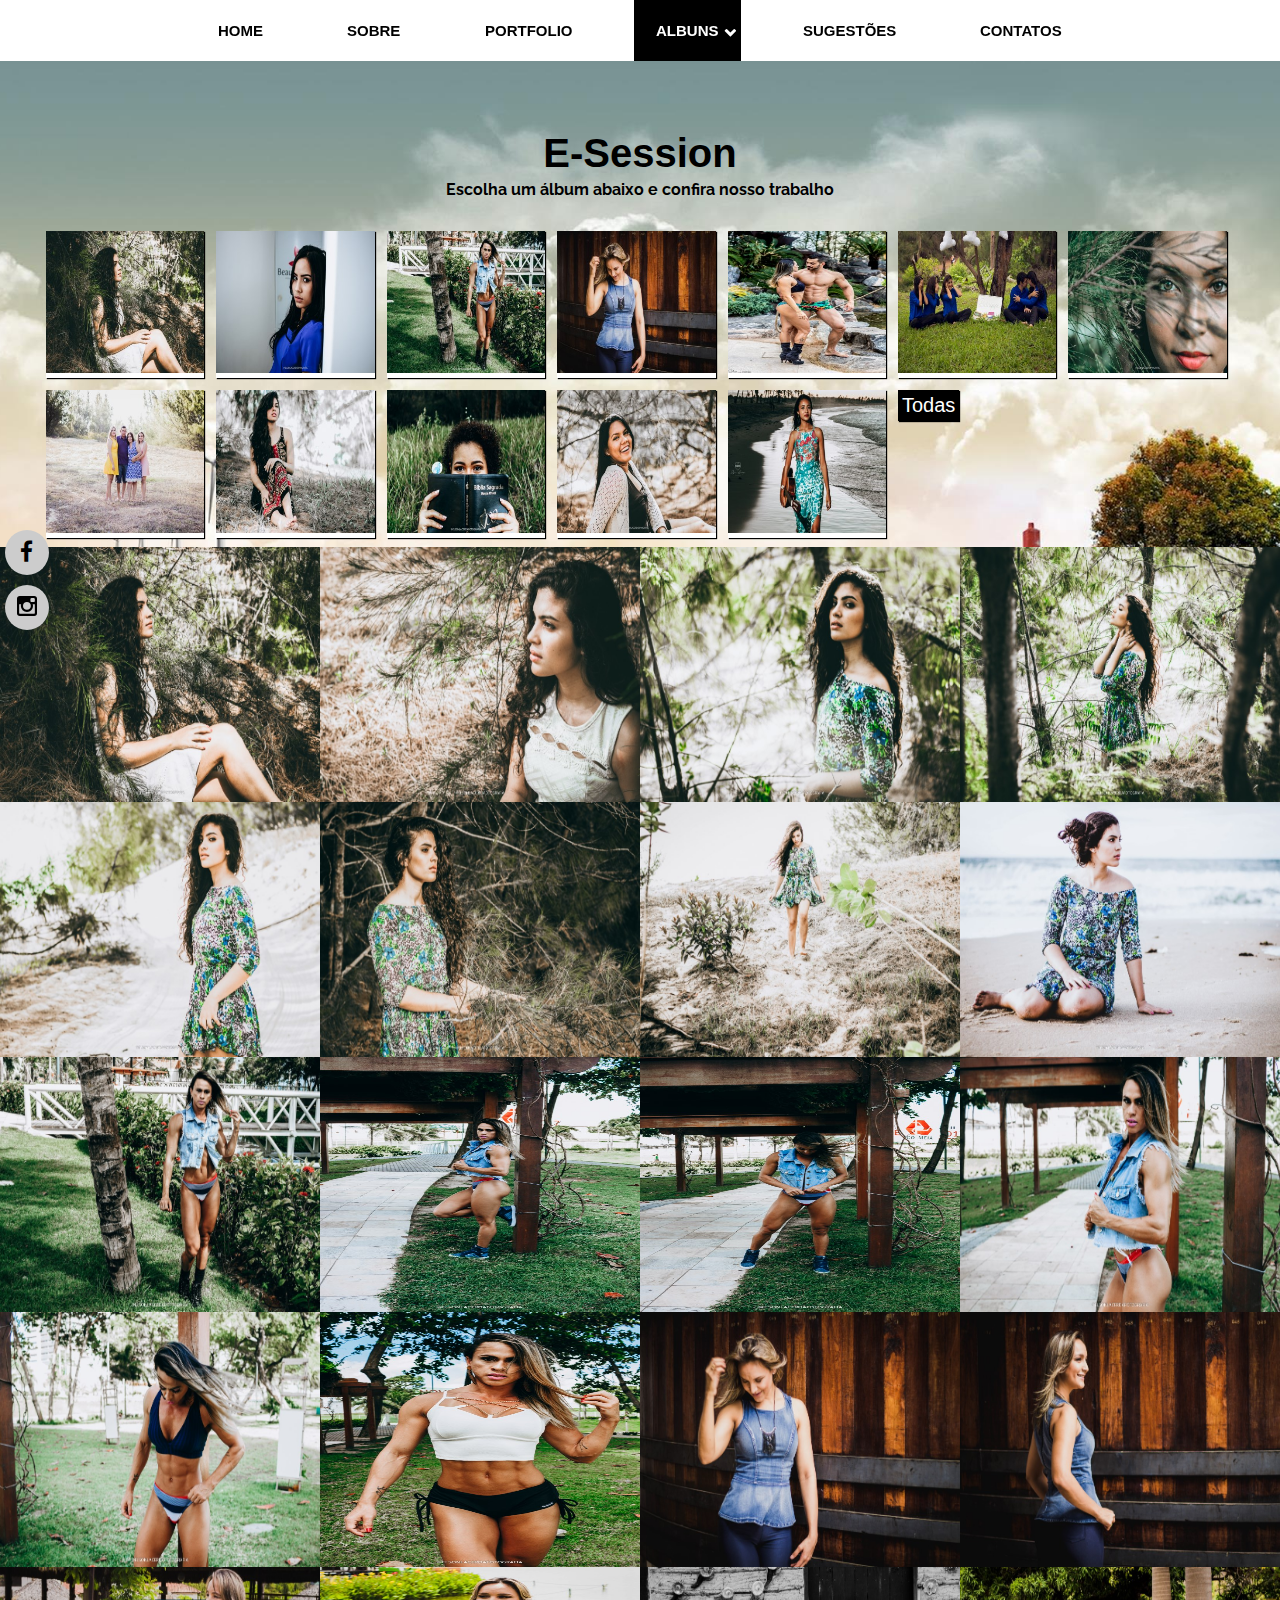
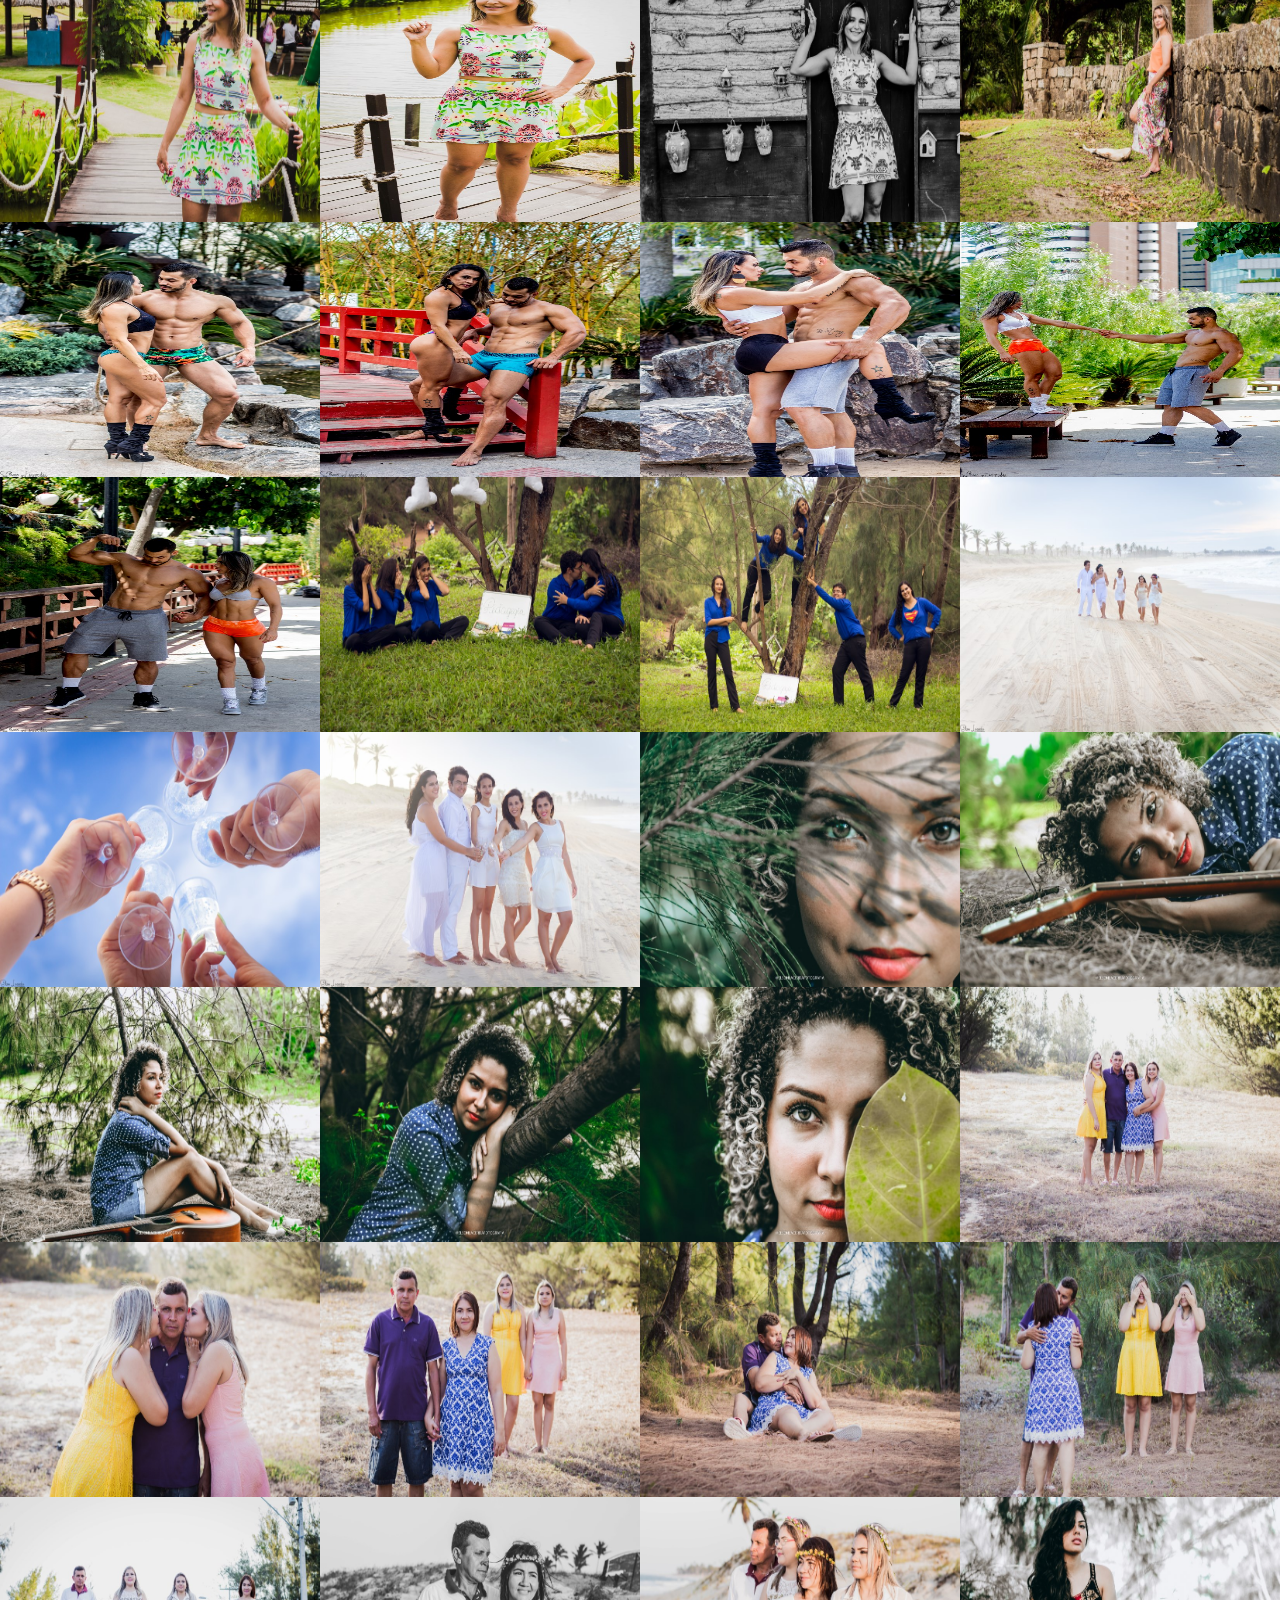
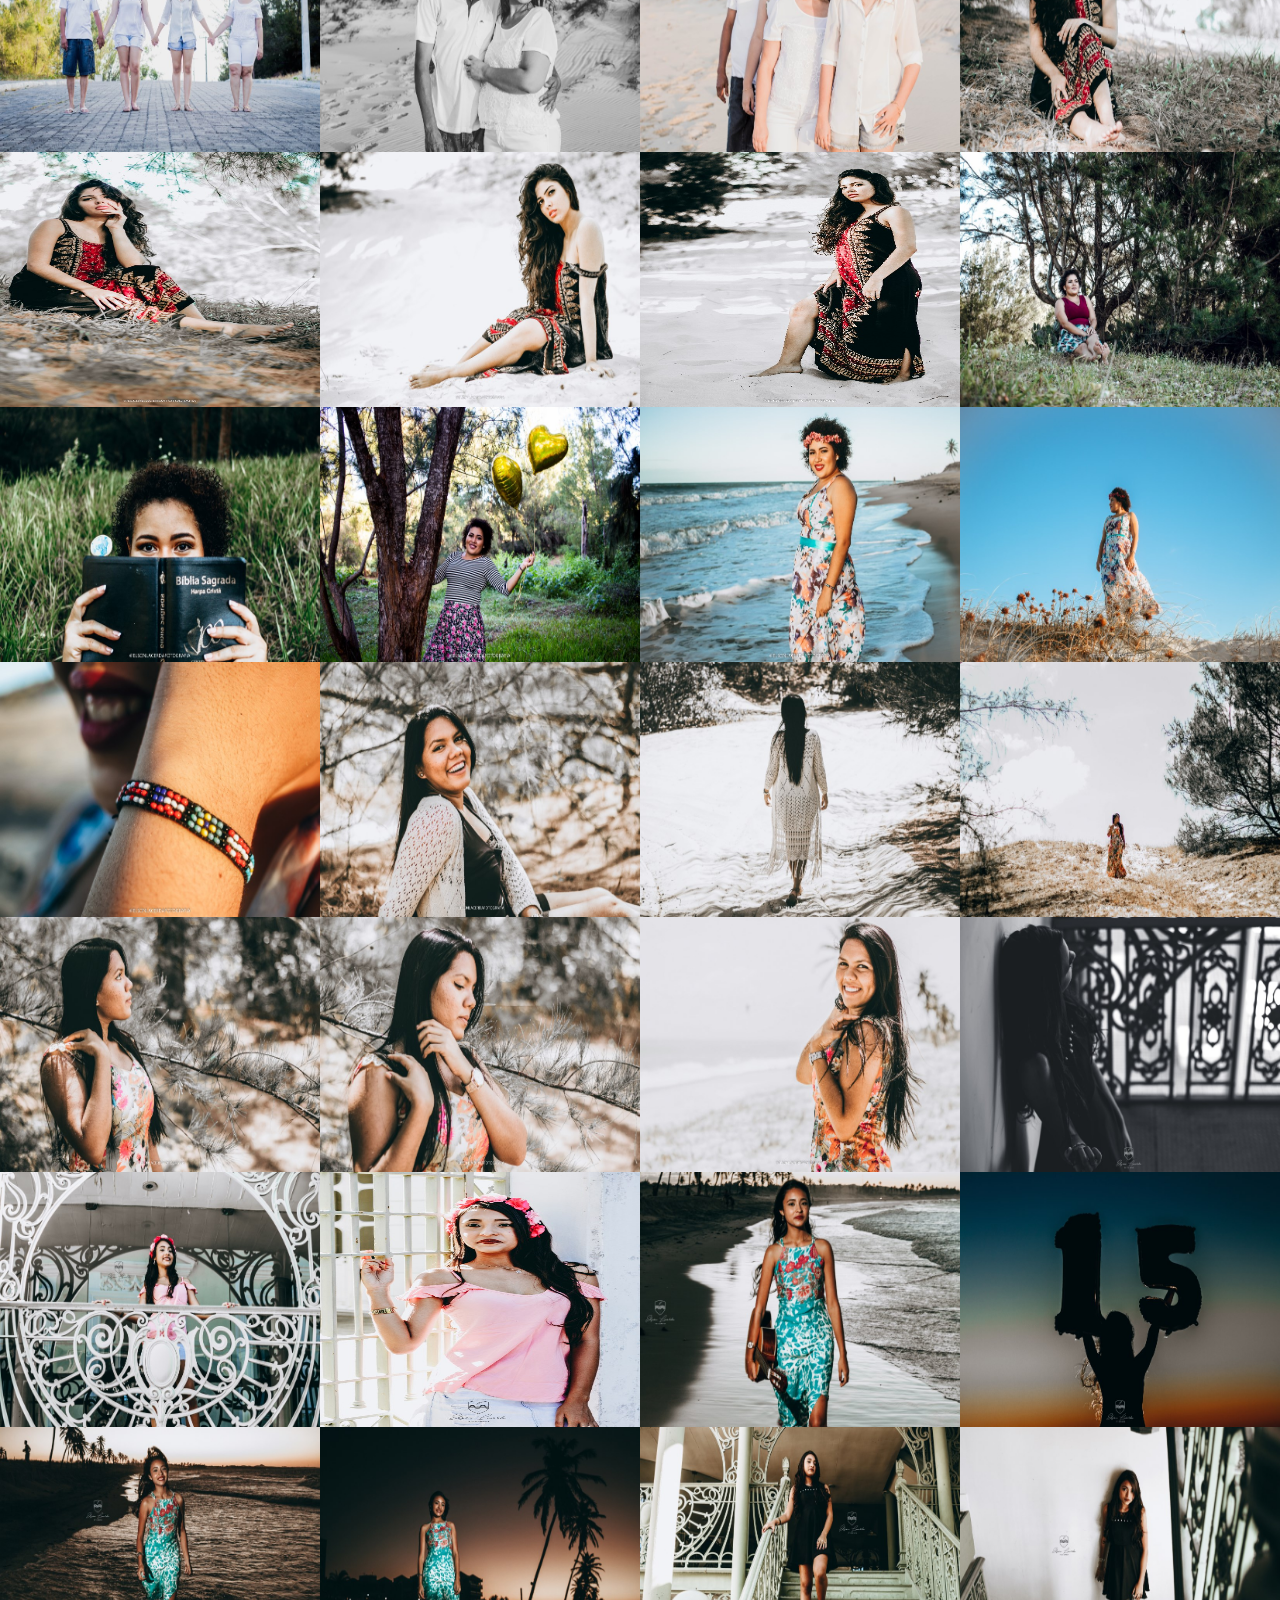
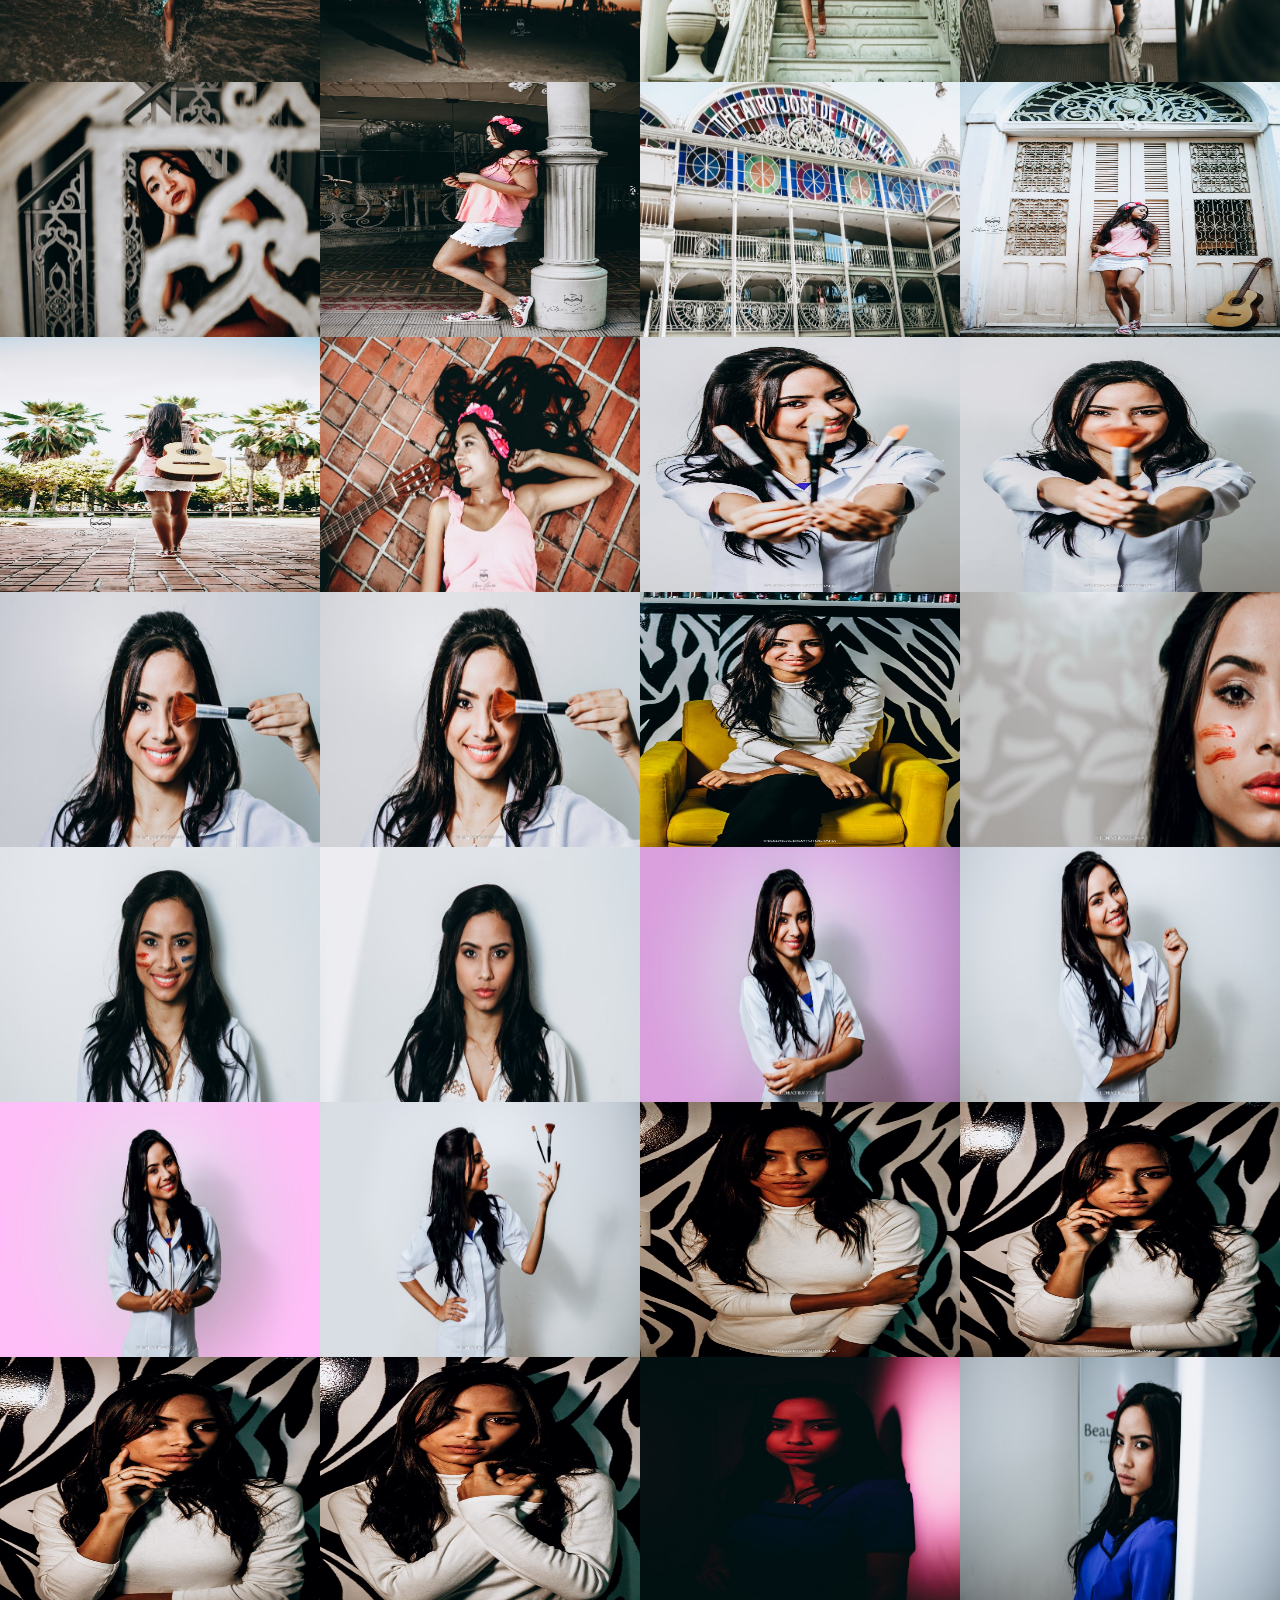
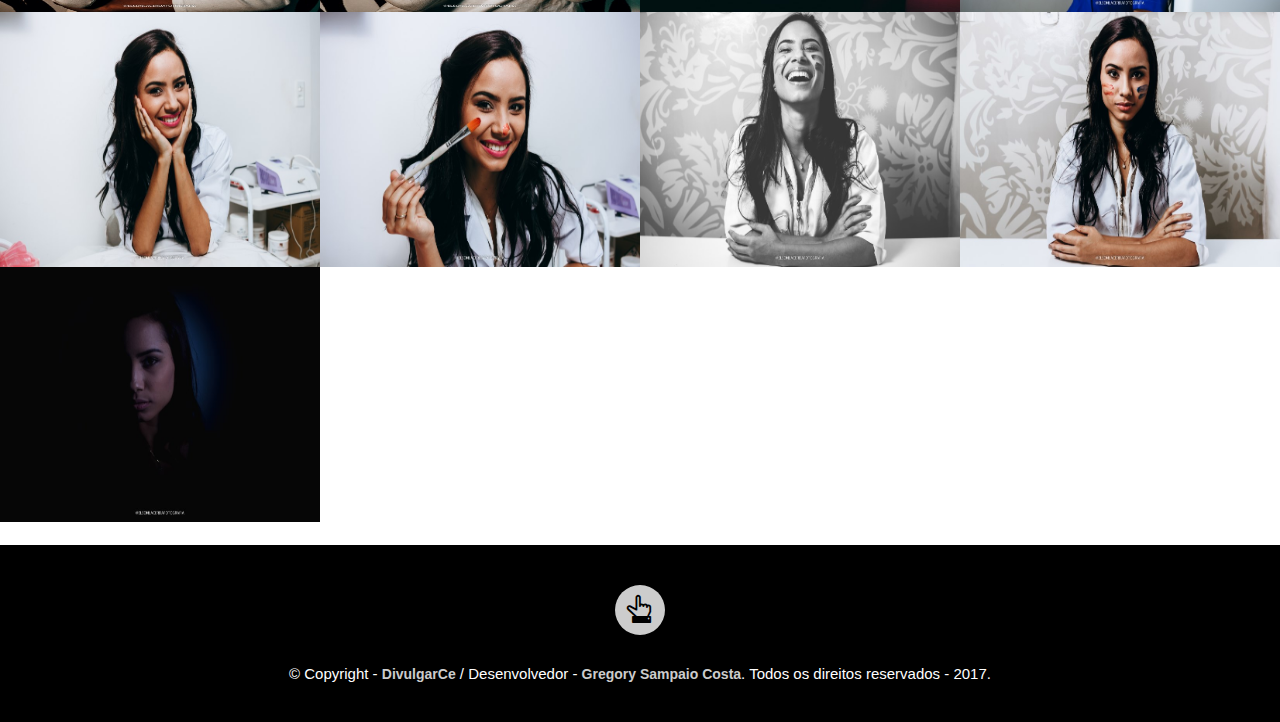
<file: galeria_e-session.html>
<!DOCTYPE html>
<html lang="pt-br">

<head>
	<meta charset="utf-8" />
	<meta name="viewport" content="width=device-width, initial-scale=1">
	<title>Fotografia</title>
	<link rel="shortcut icon" type="image/png" href="img/camera-icon.png" />
	<!-- Folhas de estilo -->
	<link rel="stylesheet" href="css/style.css">
	<link rel="stylesheet" href="css/style_galeria_e-session.css">
	<!-- Folhas de estilo fonts-->
	<link rel="stylesheet" href="css/font-awesome.min.css">
	<link rel="stylesheet" href="css/estilo_font.css">
	<!-- Folhas de estilo galeria-->
	<link rel="stylesheet" href="css/magnific-popup.css">
	<link rel="stylesheet" href="css/animate.css">
	<!-- Modernizr é uma pequena biblioteca Javascript que detecta a disponibilidade das novas características do HTML5 e CSS3 nos browsers.Ex: Animações em geral  -->
	<script src="js/modernizr.custom.js"></script>
	<!-- jQuery plugins -->
	<script src="js/jquery-1.12.4.min.js"></script>

</head>

<body>
	<!-- Sessão de introdução e menu  -->
	<header id="menuHeader" class="header">
		<div class="container_menu">
			<div>
				<nav class="menu">
					<div id="dl-menu" class="dl-menuwrapper">
						<button class="dl-trigger">Open Menu</button>
						<ul class="dl-menu">
							<!-- A classe scroll serve para que o background do menu percorra automaticamente assim que o úsuario navegar pelas sessões, acrescentar o mesmo id do body, para que não haja problema na função -->
							<li class="menu-item"><a class="menu_efeito" href="index.html">HOME</a></li>
							<li class="menu-item"><a class="menu_efeito scroll" href="index.html#sobre">SOBRE</a></li>
							<li class="menu-item"><a class="menu_efeito" href="index.html#area_portfolio">PORTFOLIO</a></li>
							<li class="menu-item active"><a class="menu_efeito" href="">ALBUNS</a>
								<ul class="dl-submenu">
									<li><a href="galeria_casamento.html">CASAMENTO</a></li>
									<li><a href="galeria_e-session.html">E-SESSION</a></li>
									<li><a href="galeria_festa_infantil.html">FESTA INFANTIL</a></li>
									<li><a href="galeria_gestante.html">GESTANTE</a></li>
									<li><a href="galeria_infantil.html">INFANTIL</a></li>
									<li><a href="galeria_preWedding.html">PRÉ-WEDDING</a></li>
									<li><a href="galeria_15anos.html">15 ANOS</a></li>
								</ul>
							</li>
							<li class="menu-item"><a class="menu_efeito scroll" href="">SUGESTÕES</a></li>
							<li class="menu-item"><a class="menu_efeito" href="index.html#area_contato">CONTATOS</a></li>
						</ul>
					</div>
				</nav>
				<!-- /.menu -->
			</div>
		</div>
	</header>
	<div class="inner_galeria">
		<ul class="social_intro wow bounceInDown">
			<li><a href="http://facebook.com/ElsonLFotografia" target="_blank"><i class="fa fa-facebook"></i></a></li>
			<li><a href="https://www.instagram.com/elsonlacerdafotografia/" target="_blank"><i class="fa fa-instagram"></i></a></li>
		</ul>
	</div>

	<div class="clearfix"></div>
	<!-- Sessão de sobre  -->
	<section class="bgSection portfolio-section">
		<div class="container">
			<div class="row">

				<!-- Section Header -->
				<div class="col-md-12 col-sm-12 col-xs-12 section-header wow bounceInDown">
					<h2><span class="highlight-text">E-Session</span></h2>

					<p class="col-md-8 col-sm-10 col-xs-12 col-md-offset-2 col-sm-offset-1">Escolha um álbum abaixo e confira nosso trabalho</p>
				</div>
				<!-- Section Header End -->

			</div>
		</div>
		<!-- Galeria -->

		<div class="portfolio-works">
			<!-- Botões para filtro de categorias -->
			<div id="portfolio-filter" class="portfolio-filter-btn-group">
				<ul>
					<li>
						<a href="#" data-filter=".E-session_1"><img src="img/_img_galerias/_capas/Adelaide_Araujo.jpg" alt="">
							<p>Adelaide Araujo</p>
						</a>
						<a href="#" data-filter=".E-session_2"><img src="img/_img_galerias/_capas/Ana_Beatriz.jpg" alt="">
							<p>Ana Beatriz</p>
						</a>
						<a href="#" data-filter=".E-session_3"><img src="img/_img_galerias/_capas/Atleta_Rafaela_bodybuilder.jpg" alt="">
							<p>Atleta Rafaela - Bodybuilder</p>
						</a>
						<a href="#" data-filter=".E-session_4"><img src="img/_img_galerias/_capas/Elizabeth_Lacerda.jpg" alt="">
							<p>Elizabeth Lacerda</p>
						</a>
						<a href="#" data-filter=".E-session_5"><img src="img/_img_galerias/_capas/Fagner_e_Rafaela.jpg" alt="">
							<p>Fagner & Rafaela</p>
						</a>
						<a href="#" data-filter=".E-session_6"><img src="img/_img_galerias/_capas/Formandos.jpg" alt="">
							<p>Formandos</p>
						</a>
						<a href="#" data-filter=".E-session_7"><img src="img/_img_galerias/_capas/Joice.jpg" alt="">
							<p>Joice</p>
						</a>
						<a href="#" data-filter=".E-session_8"><img src="img/_img_galerias/_capas/Karine_Maciel_Familia.jpg" alt="">
							<p>Karine Maciel & Familia</p>
						</a>
						<a href="#" data-filter=".E-session_9"><img src="img/_img_galerias/_capas/Lana.jpg" alt="">
							<p>Lana</p>
						</a>
						<a href="#" data-filter=".E-session_10"><img src="img/_img_galerias/_capas/Tamires_Magalhaes.jpg" alt="">
							<p>Tamires Magalhães</p>
						</a>
						<a href="#" data-filter=".E-session_11"><img src="img/_img_galerias/_capas/Tamiris_costa.jpg" alt="">
							<p>Tamiris Costa</p>
						</a>
						<a href="#" data-filter=".E-session_12"><img src="img/_img_galerias/_capas/Vitoria_Evelyn.jpg" alt="">
							<p>Vitoria Evelyn</p>
						</a>
						<a href="#" class="selected" data-filter="*">Todas</a>
					</li>
				</ul>
			</div>
			<!-- fim dos botões -->

			<div class="portfolio-items">

				<!-- Itens da galeria -->
				<div class="item portfolio-item E-session_1">

					<img src="img/_img_galerias/E-session/Adelaide_Araujo/1.jpg" alt="">
					<div class="portfolio-details-wrapper">
						<div class="portfolio-details">
							<div class="portfolio-meta-btn">
								<ul class="work-meta">
									<li class="lighbox"><a href="img/_img_galerias/E-session/Adelaide_Araujo/1.jpg" class="featured-work-img"><i class="fa fa-search-plus"></i></a></li>
								</ul>
							</div>
						</div>
					</div>

				</div>

				<!-- Itens da galeria -->
				<div class="item portfolio-item E-session_1">

					<img src="img/_img_galerias/E-session/Adelaide_Araujo/2.jpg" alt="">
					<div class="portfolio-details-wrapper">
						<div class="portfolio-details">
							<div class="portfolio-meta-btn">
								<ul class="work-meta">
									<li class="lighbox"><a href="img/_img_galerias/E-session/Adelaide_Araujo/2.jpg" class="featured-work-img"><i class="fa fa-search-plus"></i></a></li>
								</ul>
							</div>
						</div>
					</div>

				</div>

				<!-- Itens da galeria -->
				<div class="item portfolio-item E-session_1">

					<img src="img/_img_galerias/E-session/Adelaide_Araujo/3.jpg" alt="">
					<div class="portfolio-details-wrapper">
						<div class="portfolio-details">
							<div class="portfolio-meta-btn">
								<ul class="work-meta">
									<li class="lighbox"><a href="img/_img_galerias/E-session/Adelaide_Araujo/3.jpg" class="featured-work-img"><i class="fa fa-search-plus"></i></a></li>
								</ul>
							</div>
						</div>
					</div>

				</div>

				<!-- Itens da galeria -->
				<div class="item portfolio-item E-session_1">

					<img src="img/_img_galerias/E-session/Adelaide_Araujo/4.jpg" alt="">
					<div class="portfolio-details-wrapper">
						<div class="portfolio-details">
							<div class="portfolio-meta-btn">
								<ul class="work-meta">
									<li class="lighbox"><a href="img/_img_galerias/E-session/Adelaide_Araujo/4.jpg" class="featured-work-img"><i class="fa fa-search-plus"></i></a></li>
								</ul>
							</div>
						</div>
					</div>

				</div>

				<!-- Itens da galeria -->
				<div class="item portfolio-item E-session_1">

					<img src="img/_img_galerias/E-session/Adelaide_Araujo/5.jpg" alt="">
					<div class="portfolio-details-wrapper">
						<div class="portfolio-details">
							<div class="portfolio-meta-btn">
								<ul class="work-meta">
									<li class="lighbox"><a href="img/_img_galerias/E-session/Adelaide_Araujo/5.jpg" class="featured-work-img"><i class="fa fa-search-plus"></i></a></li>
								</ul>
							</div>
						</div>
					</div>

				</div>

				<!-- Itens da galeria -->
				<div class="item portfolio-item E-session_1">

					<img src="img/_img_galerias/E-session/Adelaide_Araujo/6.jpg" alt="">
					<div class="portfolio-details-wrapper">
						<div class="portfolio-details">
							<div class="portfolio-meta-btn">
								<ul class="work-meta">
									<li class="lighbox"><a href="img/_img_galerias/E-session/Adelaide_Araujo/6.jpg" class="featured-work-img"><i class="fa fa-search-plus"></i></a></li>
								</ul>
							</div>
						</div>
					</div>

				</div>

				<!-- Itens da galeria -->
				<div class="item portfolio-item E-session_1">

					<img src="img/_img_galerias/E-session/Adelaide_Araujo/7.jpg" alt="">
					<div class="portfolio-details-wrapper">
						<div class="portfolio-details">
							<div class="portfolio-meta-btn">
								<ul class="work-meta">
									<li class="lighbox"><a href="img/_img_galerias/E-session/Adelaide_Araujo/7.jpg" class="featured-work-img"><i class="fa fa-search-plus"></i></a></li>
								</ul>
							</div>
						</div>
					</div>

				</div>

				<!-- Itens da galeria -->
				<div class="item portfolio-item E-session_1">

					<img src="img/_img_galerias/E-session/Adelaide_Araujo/8.jpg" alt="">
					<div class="portfolio-details-wrapper">
						<div class="portfolio-details">
							<div class="portfolio-meta-btn">
								<ul class="work-meta">
									<li class="lighbox"><a href="img/_img_galerias/E-session/Adelaide_Araujo/8.jpg" class="featured-work-img"><i class="fa fa-search-plus"></i></a></li>
								</ul>
							</div>
						</div>
					</div>

				</div>

				<!-- Itens da galeria -->
				<div class="item portfolio-item E-session_3">

					<img src="img/_img_galerias/E-session/Atleta_Rafaela_bodybuilder/1.jpg" alt="">
					<div class="portfolio-details-wrapper">
						<div class="portfolio-details">
							<div class="portfolio-meta-btn">
								<ul class="work-meta">
									<li class="lighbox"><a href="img/_img_galerias/E-session/Atleta_Rafaela_bodybuilder/1.jpg" class="featured-work-img"><i class="fa fa-search-plus"></i></a></li>
								</ul>
							</div>
						</div>
					</div>

				</div>

				<!-- Itens da galeria -->
				<div class="item portfolio-item E-session_3">

					<img src="img/_img_galerias/E-session/Atleta_Rafaela_bodybuilder/2.jpg" alt="">
					<div class="portfolio-details-wrapper">
						<div class="portfolio-details">
							<div class="portfolio-meta-btn">
								<ul class="work-meta">
									<li class="lighbox"><a href="img/_img_galerias/E-session/Atleta_Rafaela_bodybuilder/2.jpg" class="featured-work-img"><i class="fa fa-search-plus"></i></a></li>
								</ul>
							</div>
						</div>
					</div>

				</div>

				<!-- Itens da galeria -->
				<div class="item portfolio-item E-session_3">

					<img src="img/_img_galerias/E-session/Atleta_Rafaela_bodybuilder/3.jpg" alt="">
					<div class="portfolio-details-wrapper">
						<div class="portfolio-details">
							<div class="portfolio-meta-btn">
								<ul class="work-meta">
									<li class="lighbox"><a href="img/_img_galerias/E-session/Atleta_Rafaela_bodybuilder/3.jpg" class="featured-work-img"><i class="fa fa-search-plus"></i></a></li>
								</ul>
							</div>
						</div>
					</div>

				</div>

				<!-- Itens da galeria -->
				<div class="item portfolio-item E-session_3">

					<img src="img/_img_galerias/E-session/Atleta_Rafaela_bodybuilder/4.jpg" alt="">
					<div class="portfolio-details-wrapper">
						<div class="portfolio-details">
							<div class="portfolio-meta-btn">
								<ul class="work-meta">
									<li class="lighbox"><a href="img/_img_galerias/E-session/Atleta_Rafaela_bodybuilder/4.jpg" class="featured-work-img"><i class="fa fa-search-plus"></i></a></li>
								</ul>
							</div>
						</div>
					</div>

				</div>

				<!-- Itens da galeria -->
				<div class="item portfolio-item E-session_3">

					<img src="img/_img_galerias/E-session/Atleta_Rafaela_bodybuilder/5.jpg" alt="">
					<div class="portfolio-details-wrapper">
						<div class="portfolio-details">
							<div class="portfolio-meta-btn">
								<ul class="work-meta">
									<li class="lighbox"><a href="img/_img_galerias/E-session/Atleta_Rafaela_bodybuilder/5.jpg" class="featured-work-img"><i class="fa fa-search-plus"></i></a></li>
								</ul>
							</div>
						</div>
					</div>

				</div>

				<!-- Itens da galeria -->
				<div class="item portfolio-item E-session_3">

					<img src="img/_img_galerias/E-session/Atleta_Rafaela_bodybuilder/6.jpg" alt="">
					<div class="portfolio-details-wrapper">
						<div class="portfolio-details">
							<div class="portfolio-meta-btn">
								<ul class="work-meta">
									<li class="lighbox"><a href="img/_img_galerias/E-session/Atleta_Rafaela_bodybuilder/6.jpg" class="featured-work-img"><i class="fa fa-search-plus"></i></a></li>
								</ul>
							</div>
						</div>
					</div>

				</div>

				<!-- Itens da galeria -->
				<div class="item portfolio-item E-session_4">

					<img src="img/_img_galerias/E-session/Elizabeth_Lacerda/1.jpg" alt="">
					<div class="portfolio-details-wrapper">
						<div class="portfolio-details">
							<div class="portfolio-meta-btn">
								<ul class="work-meta">
									<li class="lighbox"><a href="img/_img_galerias/E-session/Elizabeth_Lacerda/1.jpg" class="featured-work-img"><i class="fa fa-search-plus"></i></a></li>
								</ul>
							</div>
						</div>
					</div>

				</div>

				<!-- Itens da galeria -->
				<div class="item portfolio-item E-session_4">

					<img src="img/_img_galerias/E-session/Elizabeth_Lacerda/2.jpg" alt="">
					<div class="portfolio-details-wrapper">
						<div class="portfolio-details">
							<div class="portfolio-meta-btn">
								<ul class="work-meta">
									<li class="lighbox"><a href="img/_img_galerias/E-session/Elizabeth_Lacerda/2.jpg" class="featured-work-img"><i class="fa fa-search-plus"></i></a></li>
								</ul>
							</div>
						</div>
					</div>

				</div>

				<!-- Itens da galeria -->
				<div class="item portfolio-item E-session_4">

					<img src="img/_img_galerias/E-session/Elizabeth_Lacerda/3.jpg" alt="">
					<div class="portfolio-details-wrapper">
						<div class="portfolio-details">
							<div class="portfolio-meta-btn">
								<ul class="work-meta">
									<li class="lighbox"><a href="img/_img_galerias/E-session/Elizabeth_Lacerda/3.jpg" class="featured-work-img"><i class="fa fa-search-plus"></i></a></li>
								</ul>
							</div>
						</div>
					</div>

				</div>

				<!-- Itens da galeria -->
				<div class="item portfolio-item E-session_4">

					<img src="img/_img_galerias/E-session/Elizabeth_Lacerda/4.jpg" alt="">
					<div class="portfolio-details-wrapper">
						<div class="portfolio-details">
							<div class="portfolio-meta-btn">
								<ul class="work-meta">
									<li class="lighbox"><a href="img/_img_galerias/E-session/Elizabeth_Lacerda/4.jpg" class="featured-work-img"><i class="fa fa-search-plus"></i></a></li>
								</ul>
							</div>
						</div>
					</div>

				</div>

				<!-- Itens da galeria -->
				<div class="item portfolio-item E-session_4">

					<img src="img/_img_galerias/E-session/Elizabeth_Lacerda/5.jpg" alt="">
					<div class="portfolio-details-wrapper">
						<div class="portfolio-details">
							<div class="portfolio-meta-btn">
								<ul class="work-meta">
									<li class="lighbox"><a href="img/_img_galerias/E-session/Elizabeth_Lacerda/5.jpg" class="featured-work-img"><i class="fa fa-search-plus"></i></a></li>
								</ul>
							</div>
						</div>
					</div>

				</div>

				<!-- Itens da galeria -->
				<div class="item portfolio-item E-session_4">

					<img src="img/_img_galerias/E-session/Elizabeth_Lacerda/6.jpg" alt="">
					<div class="portfolio-details-wrapper">
						<div class="portfolio-details">
							<div class="portfolio-meta-btn">
								<ul class="work-meta">
									<li class="lighbox"><a href="img/_img_galerias/E-session/Elizabeth_Lacerda/6.jpg" class="featured-work-img"><i class="fa fa-search-plus"></i></a></li>
								</ul>
							</div>
						</div>
					</div>

				</div>

				<!-- Itens da galeria -->
				<div class="item portfolio-item E-session_5">

					<img src="img/_img_galerias/E-session/Fagner_Rafaela/1.jpg" alt="">
					<div class="portfolio-details-wrapper">
						<div class="portfolio-details">
							<div class="portfolio-meta-btn">
								<ul class="work-meta">
									<li class="lighbox"><a href="img/_img_galerias/E-session/Fagner_Rafaela/1.jpg" class="featured-work-img"><i class="fa fa-search-plus"></i></a></li>
								</ul>
							</div>
						</div>
					</div>

				</div>

				<!-- Itens da galeria -->
				<div class="item portfolio-item E-session_5">

					<img src="img/_img_galerias/E-session/Fagner_Rafaela/2.jpg" alt="">
					<div class="portfolio-details-wrapper">
						<div class="portfolio-details">
							<div class="portfolio-meta-btn">
								<ul class="work-meta">
									<li class="lighbox"><a href="img/_img_galerias/E-session/Fagner_Rafaela/2.jpg" class="featured-work-img"><i class="fa fa-search-plus"></i></a></li>
								</ul>
							</div>
						</div>
					</div>

				</div>

				<!-- Itens da galeria -->
				<div class="item portfolio-item E-session_5">

					<img src="img/_img_galerias/E-session/Fagner_Rafaela/3.jpg" alt="">
					<div class="portfolio-details-wrapper">
						<div class="portfolio-details">
							<div class="portfolio-meta-btn">
								<ul class="work-meta">
									<li class="lighbox"><a href="img/_img_galerias/E-session/Fagner_Rafaela/3.jpg" class="featured-work-img"><i class="fa fa-search-plus"></i></a></li>
								</ul>
							</div>
						</div>
					</div>

				</div>

				<!-- Itens da galeria -->
				<div class="item portfolio-item E-session_5">

					<img src="img/_img_galerias/E-session/Fagner_Rafaela/4.jpg" alt="">
					<div class="portfolio-details-wrapper">
						<div class="portfolio-details">
							<div class="portfolio-meta-btn">
								<ul class="work-meta">
									<li class="lighbox"><a href="img/_img_galerias/E-session/Fagner_Rafaela/4.jpg" class="featured-work-img"><i class="fa fa-search-plus"></i></a></li>
								</ul>
							</div>
						</div>
					</div>

				</div>

				<!-- Itens da galeria -->
				<div class="item portfolio-item E-session_5">

					<img src="img/_img_galerias/E-session/Fagner_Rafaela/5.jpg" alt="">
					<div class="portfolio-details-wrapper">
						<div class="portfolio-details">
							<div class="portfolio-meta-btn">
								<ul class="work-meta">
									<li class="lighbox"><a href="img/_img_galerias/E-session/Fagner_Rafaela/5.jpg" class="featured-work-img"><i class="fa fa-search-plus"></i></a></li>
								</ul>
							</div>
						</div>
					</div>

				</div>

				<!-- Itens da galeria -->
				<div class="item portfolio-item E-session_6">

					<img src="img/_img_galerias/E-session/Formandos/1.jpg" alt="">
					<div class="portfolio-details-wrapper">
						<div class="portfolio-details">
							<div class="portfolio-meta-btn">
								<ul class="work-meta">
									<li class="lighbox"><a href="img/_img_galerias/E-session/Formandos/1.jpg" class="featured-work-img"><i class="fa fa-search-plus"></i></a></li>
								</ul>
							</div>
						</div>
					</div>

				</div>

				<!-- Itens da galeria -->
				<div class="item portfolio-item E-session_6">

					<img src="img/_img_galerias/E-session/Formandos/2.jpg" alt="">
					<div class="portfolio-details-wrapper">
						<div class="portfolio-details">
							<div class="portfolio-meta-btn">
								<ul class="work-meta">
									<li class="lighbox"><a href="img/_img_galerias/E-session/Formandos/2.jpg" class="featured-work-img"><i class="fa fa-search-plus"></i></a></li>
								</ul>
							</div>
						</div>
					</div>

				</div>

				<!-- Itens da galeria -->
				<div class="item portfolio-item E-session_6">

					<img src="img/_img_galerias/E-session/Formandos/3.jpg" alt="">
					<div class="portfolio-details-wrapper">
						<div class="portfolio-details">
							<div class="portfolio-meta-btn">
								<ul class="work-meta">
									<li class="lighbox"><a href="img/_img_galerias/E-session/Formandos/3.jpg" class="featured-work-img"><i class="fa fa-search-plus"></i></a></li>
								</ul>
							</div>
						</div>
					</div>

				</div>

				<!-- Itens da galeria -->
				<div class="item portfolio-item E-session_6">

					<img src="img/_img_galerias/E-session/Formandos/4.jpg" alt="">
					<div class="portfolio-details-wrapper">
						<div class="portfolio-details">
							<div class="portfolio-meta-btn">
								<ul class="work-meta">
									<li class="lighbox"><a href="img/_img_galerias/E-session/Formandos/4.jpg" class="featured-work-img"><i class="fa fa-search-plus"></i></a></li>
								</ul>
							</div>
						</div>
					</div>

				</div>

				<!-- Itens da galeria -->
				<div class="item portfolio-item E-session_6">

					<img src="img/_img_galerias/E-session/Formandos/5.jpg" alt="">
					<div class="portfolio-details-wrapper">
						<div class="portfolio-details">
							<div class="portfolio-meta-btn">
								<ul class="work-meta">
									<li class="lighbox"><a href="img/_img_galerias/E-session/Formandos/5.jpg" class="featured-work-img"><i class="fa fa-search-plus"></i></a></li>
								</ul>
							</div>
						</div>
					</div>

				</div>

				<!-- Itens da galeria -->
				<div class="item portfolio-item E-session_7">

					<img src="img/_img_galerias/E-session/Joice/1.jpg" alt="">
					<div class="portfolio-details-wrapper">
						<div class="portfolio-details">
							<div class="portfolio-meta-btn">
								<ul class="work-meta">
									<li class="lighbox"><a href="img/_img_galerias/E-session/Joice/1.jpg" class="featured-work-img"><i class="fa fa-search-plus"></i></a></li>
								</ul>
							</div>
						</div>
					</div>

				</div>

				<!-- Itens da galeria -->
				<div class="item portfolio-item E-session_7">

					<img src="img/_img_galerias/E-session/Joice/2.jpg" alt="">
					<div class="portfolio-details-wrapper">
						<div class="portfolio-details">
							<div class="portfolio-meta-btn">
								<ul class="work-meta">
									<li class="lighbox"><a href="img/_img_galerias/E-session/Joice/2.jpg" class="featured-work-img"><i class="fa fa-search-plus"></i></a></li>
								</ul>
							</div>
						</div>
					</div>

				</div>

				<!-- Itens da galeria -->
				<div class="item portfolio-item E-session_7">

					<img src="img/_img_galerias/E-session/Joice/3.jpg" alt="">
					<div class="portfolio-details-wrapper">
						<div class="portfolio-details">
							<div class="portfolio-meta-btn">
								<ul class="work-meta">
									<li class="lighbox"><a href="img/_img_galerias/E-session/Joice/3.jpg" class="featured-work-img"><i class="fa fa-search-plus"></i></a></li>
								</ul>
							</div>
						</div>
					</div>

				</div>

				<!-- Itens da galeria -->
				<div class="item portfolio-item E-session_7">

					<img src="img/_img_galerias/E-session/Joice/4.jpg" alt="">
					<div class="portfolio-details-wrapper">
						<div class="portfolio-details">
							<div class="portfolio-meta-btn">
								<ul class="work-meta">
									<li class="lighbox"><a href="img/_img_galerias/E-session/Joice/4.jpg" class="featured-work-img"><i class="fa fa-search-plus"></i></a></li>
								</ul>
							</div>
						</div>
					</div>

				</div>

				<!-- Itens da galeria -->
				<div class="item portfolio-item E-session_7">

					<img src="img/_img_galerias/E-session/Joice/5.jpg" alt="">
					<div class="portfolio-details-wrapper">
						<div class="portfolio-details">
							<div class="portfolio-meta-btn">
								<ul class="work-meta">
									<li class="lighbox"><a href="img/_img_galerias/E-session/Joice/5.jpg" class="featured-work-img"><i class="fa fa-search-plus"></i></a></li>
								</ul>
							</div>
						</div>
					</div>

				</div>

				<!-- Itens da galeria -->
				<div class="item portfolio-item E-session_8">

					<img src="img/_img_galerias/E-session/Karine_Maciel_Familia/1.jpg" alt="">
					<div class="portfolio-details-wrapper">
						<div class="portfolio-details">
							<div class="portfolio-meta-btn">
								<ul class="work-meta">
									<li class="lighbox"><a href="img/_img_galerias/E-session/Karine_Maciel_Familia/1.jpg" class="featured-work-img"><i class="fa fa-search-plus"></i></a></li>
								</ul>
							</div>
						</div>
					</div>

				</div>

				<!-- Itens da galeria -->
				<div class="item portfolio-item E-session_8">

					<img src="img/_img_galerias/E-session/Karine_Maciel_Familia/2.jpg" alt="">
					<div class="portfolio-details-wrapper">
						<div class="portfolio-details">
							<div class="portfolio-meta-btn">
								<ul class="work-meta">
									<li class="lighbox"><a href="img/_img_galerias/E-session/Karine_Maciel_Familia/2.jpg" class="featured-work-img"><i class="fa fa-search-plus"></i></a></li>
								</ul>
							</div>
						</div>
					</div>

				</div>

				<!-- Itens da galeria -->
				<div class="item portfolio-item E-session_8">

					<img src="img/_img_galerias/E-session/Karine_Maciel_Familia/3.jpg" alt="">
					<div class="portfolio-details-wrapper">
						<div class="portfolio-details">
							<div class="portfolio-meta-btn">
								<ul class="work-meta">
									<li class="lighbox"><a href="img/_img_galerias/E-session/Karine_Maciel_Familia/3.jpg" class="featured-work-img"><i class="fa fa-search-plus"></i></a></li>
								</ul>
							</div>
						</div>
					</div>

				</div>

				<!-- Itens da galeria -->
				<div class="item portfolio-item E-session_8">

					<img src="img/_img_galerias/E-session/Karine_Maciel_Familia/4.jpg" alt="">
					<div class="portfolio-details-wrapper">
						<div class="portfolio-details">
							<div class="portfolio-meta-btn">
								<ul class="work-meta">
									<li class="lighbox"><a href="img/_img_galerias/E-session/Karine_Maciel_Familia/4.jpg" class="featured-work-img"><i class="fa fa-search-plus"></i></a></li>
								</ul>
							</div>
						</div>
					</div>

				</div>

				<!-- Itens da galeria -->
				<div class="item portfolio-item E-session_8">

					<img src="img/_img_galerias/E-session/Karine_Maciel_Familia/5.jpg" alt="">
					<div class="portfolio-details-wrapper">
						<div class="portfolio-details">
							<div class="portfolio-meta-btn">
								<ul class="work-meta">
									<li class="lighbox"><a href="img/_img_galerias/E-session/Karine_Maciel_Familia/5.jpg" class="featured-work-img"><i class="fa fa-search-plus"></i></a></li>
								</ul>
							</div>
						</div>
					</div>

				</div>

				<!-- Itens da galeria -->
				<div class="item portfolio-item E-session_8">

					<img src="img/_img_galerias/E-session/Karine_Maciel_Familia/6.jpg" alt="">
					<div class="portfolio-details-wrapper">
						<div class="portfolio-details">
							<div class="portfolio-meta-btn">
								<ul class="work-meta">
									<li class="lighbox"><a href="img/_img_galerias/E-session/Karine_Maciel_Familia/6.jpg" class="featured-work-img"><i class="fa fa-search-plus"></i></a></li>
								</ul>
							</div>
						</div>
					</div>

				</div>

				<!-- Itens da galeria -->
				<div class="item portfolio-item E-session_8">

					<img src="img/_img_galerias/E-session/Karine_Maciel_Familia/7.jpg" alt="">
					<div class="portfolio-details-wrapper">
						<div class="portfolio-details">
							<div class="portfolio-meta-btn">
								<ul class="work-meta">
									<li class="lighbox"><a href="img/_img_galerias/E-session/Karine_Maciel_Familia/7.jpg" class="featured-work-img"><i class="fa fa-search-plus"></i></a></li>
								</ul>
							</div>
						</div>
					</div>

				</div>

				<!-- Itens da galeria -->
				<div class="item portfolio-item E-session_8">

					<img src="img/_img_galerias/E-session/Karine_Maciel_Familia/8.jpg" alt="">
					<div class="portfolio-details-wrapper">
						<div class="portfolio-details">
							<div class="portfolio-meta-btn">
								<ul class="work-meta">
									<li class="lighbox"><a href="img/_img_galerias/E-session/Karine_Maciel_Familia/8.jpg" class="featured-work-img"><i class="fa fa-search-plus"></i></a></li>
								</ul>
							</div>
						</div>
					</div>

				</div>

				<!-- Itens da galeria -->
				<div class="item portfolio-item E-session_9">

					<img src="img/_img_galerias/E-session/Lana/1.jpg" alt="">
					<div class="portfolio-details-wrapper">
						<div class="portfolio-details">
							<div class="portfolio-meta-btn">
								<ul class="work-meta">
									<li class="lighbox"><a href="img/_img_galerias/E-session/Lana/1.jpg" class="featured-work-img"><i class="fa fa-search-plus"></i></a></li>
								</ul>
							</div>
						</div>
					</div>

				</div>

				<!-- Itens da galeria -->
				<div class="item portfolio-item E-session_9">

					<img src="img/_img_galerias/E-session/Lana/2.jpg" alt="">
					<div class="portfolio-details-wrapper">
						<div class="portfolio-details">
							<div class="portfolio-meta-btn">
								<ul class="work-meta">
									<li class="lighbox"><a href="img/_img_galerias/E-session/Lana/2.jpg" class="featured-work-img"><i class="fa fa-search-plus"></i></a></li>
								</ul>
							</div>
						</div>
					</div>

				</div>

				<!-- Itens da galeria -->
				<div class="item portfolio-item E-session_9">

					<img src="img/_img_galerias/E-session/Lana/3.jpg" alt="">
					<div class="portfolio-details-wrapper">
						<div class="portfolio-details">
							<div class="portfolio-meta-btn">
								<ul class="work-meta">
									<li class="lighbox"><a href="img/_img_galerias/E-session/Lana/3.jpg" class="featured-work-img"><i class="fa fa-search-plus"></i></a></li>
								</ul>
							</div>
						</div>
					</div>

				</div>

				<!-- Itens da galeria -->
				<div class="item portfolio-item E-session_9">

					<img src="img/_img_galerias/E-session/Lana/4.jpg" alt="">
					<div class="portfolio-details-wrapper">
						<div class="portfolio-details">
							<div class="portfolio-meta-btn">
								<ul class="work-meta">
									<li class="lighbox"><a href="img/_img_galerias/E-session/Lana/4.jpg" class="featured-work-img"><i class="fa fa-search-plus"></i></a></li>
								</ul>
							</div>
						</div>
					</div>

				</div>

				<!-- Itens da galeria -->
				<div class="item portfolio-item E-session_10">

					<img src="img/_img_galerias/E-session/Tamires_Magalhaes/1.jpg" alt="">
					<div class="portfolio-details-wrapper">
						<div class="portfolio-details">
							<div class="portfolio-meta-btn">
								<ul class="work-meta">
									<li class="lighbox"><a href="img/_img_galerias/E-session/Tamires_Magalhaes/1.jpg" class="featured-work-img"><i class="fa fa-search-plus"></i></a></li>
								</ul>
							</div>
						</div>
					</div>

				</div>

				<!-- Itens da galeria -->
				<div class="item portfolio-item E-session_10">

					<img src="img/_img_galerias/E-session/Tamires_Magalhaes/2.jpg" alt="">
					<div class="portfolio-details-wrapper">
						<div class="portfolio-details">
							<div class="portfolio-meta-btn">
								<ul class="work-meta">
									<li class="lighbox"><a href="img/_img_galerias/E-session/Tamires_Magalhaes/2.jpg" class="featured-work-img"><i class="fa fa-search-plus"></i></a></li>
								</ul>
							</div>
						</div>
					</div>

				</div>

				<!-- Itens da galeria -->
				<div class="item portfolio-item E-session_10">

					<img src="img/_img_galerias/E-session/Tamires_Magalhaes/3.jpg" alt="">
					<div class="portfolio-details-wrapper">
						<div class="portfolio-details">
							<div class="portfolio-meta-btn">
								<ul class="work-meta">
									<li class="lighbox"><a href="img/_img_galerias/E-session/Tamires_Magalhaes/3.jpg" class="featured-work-img"><i class="fa fa-search-plus"></i></a></li>
								</ul>
							</div>
						</div>
					</div>

				</div>

				<!-- Itens da galeria -->
				<div class="item portfolio-item E-session_10">

					<img src="img/_img_galerias/E-session/Tamires_Magalhaes/4.jpg" alt="">
					<div class="portfolio-details-wrapper">
						<div class="portfolio-details">
							<div class="portfolio-meta-btn">
								<ul class="work-meta">
									<li class="lighbox"><a href="img/_img_galerias/E-session/Tamires_Magalhaes/4.jpg" class="featured-work-img"><i class="fa fa-search-plus"></i></a></li>
								</ul>
							</div>
						</div>
					</div>

				</div>

				<!-- Itens da galeria -->
				<div class="item portfolio-item E-session_10">

					<img src="img/_img_galerias/E-session/Tamires_Magalhaes/5.jpg" alt="">
					<div class="portfolio-details-wrapper">
						<div class="portfolio-details">
							<div class="portfolio-meta-btn">
								<ul class="work-meta">
									<li class="lighbox"><a href="img/_img_galerias/E-session/Tamires_Magalhaes/6.jpg" class="featured-work-img"><i class="fa fa-search-plus"></i></a></li>
								</ul>
							</div>
						</div>
					</div>

				</div>

				<!-- Itens da galeria -->
				<div class="item portfolio-item E-session_10">

					<img src="img/_img_galerias/E-session/Tamires_Magalhaes/6.jpg" alt="">
					<div class="portfolio-details-wrapper">
						<div class="portfolio-details">
							<div class="portfolio-meta-btn">
								<ul class="work-meta">
									<li class="lighbox"><a href="img/_img_galerias/E-session/Tamires_Magalhaes/6.jpg" class="featured-work-img"><i class="fa fa-search-plus"></i></a></li>
								</ul>
							</div>
						</div>
					</div>

				</div>

				<!-- Itens da galeria -->
				<div class="item portfolio-item E-session_11">

					<img src="img/_img_galerias/E-session/Tamiris_costa/1.jpg" alt="">
					<div class="portfolio-details-wrapper">
						<div class="portfolio-details">
							<div class="portfolio-meta-btn">
								<ul class="work-meta">
									<li class="lighbox"><a href="img/_img_galerias/E-session/Tamiris_costa/1.jpg" class="featured-work-img"><i class="fa fa-search-plus"></i></a></li>
								</ul>
							</div>
						</div>
					</div>

				</div>

				<!-- Itens da galeria -->
				<div class="item portfolio-item E-session_11">

					<img src="img/_img_galerias/E-session/Tamiris_costa/2.jpg" alt="">
					<div class="portfolio-details-wrapper">
						<div class="portfolio-details">
							<div class="portfolio-meta-btn">
								<ul class="work-meta">
									<li class="lighbox"><a href="img/_img_galerias/E-session/Tamiris_costa/2.jpg" class="featured-work-img"><i class="fa fa-search-plus"></i></a></li>
								</ul>
							</div>
						</div>
					</div>

				</div>

				<!-- Itens da galeria -->
				<div class="item portfolio-item E-session_11">

					<img src="img/_img_galerias/E-session/Tamiris_costa/3.jpg" alt="">
					<div class="portfolio-details-wrapper">
						<div class="portfolio-details">
							<div class="portfolio-meta-btn">
								<ul class="work-meta">
									<li class="lighbox"><a href="img/_img_galerias/E-session/Tamiris_costa/3.jpg" class="featured-work-img"><i class="fa fa-search-plus"></i></a></li>
								</ul>
							</div>
						</div>
					</div>

				</div>

				<!-- Itens da galeria -->
				<div class="item portfolio-item E-session_11">

					<img src="img/_img_galerias/E-session/Tamiris_costa/4.jpg" alt="">
					<div class="portfolio-details-wrapper">
						<div class="portfolio-details">
							<div class="portfolio-meta-btn">
								<ul class="work-meta">
									<li class="lighbox"><a href="img/_img_galerias/E-session/Tamiris_costa/4.jpg" class="featured-work-img"><i class="fa fa-search-plus"></i></a></li>
								</ul>
							</div>
						</div>
					</div>

				</div>

				<!-- Itens da galeria -->
				<div class="item portfolio-item E-session_11">

					<img src="img/_img_galerias/E-session/Tamiris_costa/5.jpg" alt="">
					<div class="portfolio-details-wrapper">
						<div class="portfolio-details">
							<div class="portfolio-meta-btn">
								<ul class="work-meta">
									<li class="lighbox"><a href="img/_img_galerias/E-session/Tamiris_costa/5.jpg" class="featured-work-img"><i class="fa fa-search-plus"></i></a></li>
								</ul>
							</div>
						</div>
					</div>

				</div>

				<!-- Itens da galeria -->
				<div class="item portfolio-item E-session_11">

					<img src="img/_img_galerias/E-session/Tamiris_costa/6.jpg" alt="">
					<div class="portfolio-details-wrapper">
						<div class="portfolio-details">
							<div class="portfolio-meta-btn">
								<ul class="work-meta">
									<li class="lighbox"><a href="img/_img_galerias/E-session/Tamiris_costa/6.jpg" class="featured-work-img"><i class="fa fa-search-plus"></i></a></li>
								</ul>
							</div>
						</div>
					</div>

				</div>

				<!-- Itens da galeria -->
				<div class="item portfolio-item E-session_12">

					<img src="img/_img_galerias/E-session/Vitoria_Evelyn/1.jpg" alt="">
					<div class="portfolio-details-wrapper">
						<div class="portfolio-details">
							<div class="portfolio-meta-btn">
								<ul class="work-meta">
									<li class="lighbox"><a href="img/_img_galerias/E-session/Vitoria_Evelyn/1.jpg" class="featured-work-img"><i class="fa fa-search-plus"></i></a></li>
								</ul>
							</div>
						</div>
					</div>

				</div>

				<!-- Itens da galeria -->
				<div class="item portfolio-item E-session_12">

					<img src="img/_img_galerias/E-session/Vitoria_Evelyn/2.jpg" alt="">
					<div class="portfolio-details-wrapper">
						<div class="portfolio-details">
							<div class="portfolio-meta-btn">
								<ul class="work-meta">
									<li class="lighbox"><a href="img/_img_galerias/E-session/Vitoria_Evelyn/2.jpg" class="featured-work-img"><i class="fa fa-search-plus"></i></a></li>
								</ul>
							</div>
						</div>
					</div>

				</div>

				<!-- Itens da galeria -->
				<div class="item portfolio-item E-session_12">

					<img src="img/_img_galerias/E-session/Vitoria_Evelyn/3.jpg" alt="">
					<div class="portfolio-details-wrapper">
						<div class="portfolio-details">
							<div class="portfolio-meta-btn">
								<ul class="work-meta">
									<li class="lighbox"><a href="img/_img_galerias/E-session/Vitoria_Evelyn/3.jpg" class="featured-work-img"><i class="fa fa-search-plus"></i></a></li>
								</ul>
							</div>
						</div>
					</div>

				</div>

				<!-- Itens da galeria -->
				<div class="item portfolio-item E-session_12">

					<img src="img/_img_galerias/E-session/Vitoria_Evelyn/4.jpg" alt="">
					<div class="portfolio-details-wrapper">
						<div class="portfolio-details">
							<div class="portfolio-meta-btn">
								<ul class="work-meta">
									<li class="lighbox"><a href="img/_img_galerias/E-session/Vitoria_Evelyn/4.jpg" class="featured-work-img"><i class="fa fa-search-plus"></i></a></li>
								</ul>
							</div>
						</div>
					</div>

				</div>

				<!-- Itens da galeria -->
				<div class="item portfolio-item E-session_12">

					<img src="img/_img_galerias/E-session/Vitoria_Evelyn/5.jpg" alt="">
					<div class="portfolio-details-wrapper">
						<div class="portfolio-details">
							<div class="portfolio-meta-btn">
								<ul class="work-meta">
									<li class="lighbox"><a href="img/_img_galerias/E-session/Vitoria_Evelyn/5.jpg" class="featured-work-img"><i class="fa fa-search-plus"></i></a></li>
								</ul>
							</div>
						</div>
					</div>

				</div>

				<!-- Itens da galeria -->
				<div class="item portfolio-item E-session_12">

					<img src="img/_img_galerias/E-session/Vitoria_Evelyn/6.jpg" alt="">
					<div class="portfolio-details-wrapper">
						<div class="portfolio-details">
							<div class="portfolio-meta-btn">
								<ul class="work-meta">
									<li class="lighbox"><a href="img/_img_galerias/E-session/Vitoria_Evelyn/6.jpg" class="featured-work-img"><i class="fa fa-search-plus"></i></a></li>
								</ul>
							</div>
						</div>
					</div>

				</div>

				<!-- Itens da galeria -->
				<div class="item portfolio-item E-session_12">

					<img src="img/_img_galerias/E-session/Vitoria_Evelyn/7.jpg" alt="">
					<div class="portfolio-details-wrapper">
						<div class="portfolio-details">
							<div class="portfolio-meta-btn">
								<ul class="work-meta">
									<li class="lighbox"><a href="img/_img_galerias/E-session/Vitoria_Evelyn/7.jpg" class="featured-work-img"><i class="fa fa-search-plus"></i></a></li>
								</ul>
							</div>
						</div>
					</div>

				</div>

				<!-- Itens da galeria -->
				<div class="item portfolio-item E-session_12">

					<img src="img/_img_galerias/E-session/Vitoria_Evelyn/8.jpg" alt="">
					<div class="portfolio-details-wrapper">
						<div class="portfolio-details">
							<div class="portfolio-meta-btn">
								<ul class="work-meta">
									<li class="lighbox"><a href="img/_img_galerias/E-session/Vitoria_Evelyn/8.jpg" class="featured-work-img"><i class="fa fa-search-plus"></i></a></li>
								</ul>
							</div>
						</div>
					</div>

				</div>

				<!-- Itens da galeria -->
				<div class="item portfolio-item E-session_12">

					<img src="img/_img_galerias/E-session/Vitoria_Evelyn/9.jpg" alt="">
					<div class="portfolio-details-wrapper">
						<div class="portfolio-details">
							<div class="portfolio-meta-btn">
								<ul class="work-meta">
									<li class="lighbox"><a href="img/_img_galerias/E-session/Vitoria_Evelyn/9.jpg" class="featured-work-img"><i class="fa fa-search-plus"></i></a></li>
								</ul>
							</div>
						</div>
					</div>

				</div>

				<!-- Itens da galeria -->
				<div class="item portfolio-item E-session_12">

					<img src="img/_img_galerias/E-session/Vitoria_Evelyn/10.jpg" alt="">
					<div class="portfolio-details-wrapper">
						<div class="portfolio-details">
							<div class="portfolio-meta-btn">
								<ul class="work-meta">
									<li class="lighbox"><a href="img/_img_galerias/E-session/Vitoria_Evelyn/10.jpg" class="featured-work-img"><i class="fa fa-search-plus"></i></a></li>
								</ul>
							</div>
						</div>
					</div>

				</div>

				<!-- Itens da galeria -->
				<div class="item portfolio-item E-session_12">

					<img src="img/_img_galerias/E-session/Vitoria_Evelyn/11.jpg" alt="">
					<div class="portfolio-details-wrapper">
						<div class="portfolio-details">
							<div class="portfolio-meta-btn">
								<ul class="work-meta">
									<li class="lighbox"><a href="img/_img_galerias/E-session/Vitoria_Evelyn/11.jpg" class="featured-work-img"><i class="fa fa-search-plus"></i></a></li>
								</ul>
							</div>
						</div>
					</div>

				</div>

				<!-- Itens da galeria -->
				<div class="item portfolio-item E-session_12">

					<img src="img/_img_galerias/E-session/Vitoria_Evelyn/12.jpg" alt="">
					<div class="portfolio-details-wrapper">
						<div class="portfolio-details">
							<div class="portfolio-meta-btn">
								<ul class="work-meta">
									<li class="lighbox"><a href="img/_img_galerias/E-session/Vitoria_Evelyn/12.jpg" class="featured-work-img"><i class="fa fa-search-plus"></i></a></li>
								</ul>
							</div>
						</div>
					</div>

				</div>

				<!-- Itens da galeria -->
				<div class="item portfolio-item E-session_12">

					<img src="img/_img_galerias/E-session/Vitoria_Evelyn/13.jpg" alt="">
					<div class="portfolio-details-wrapper">
						<div class="portfolio-details">
							<div class="portfolio-meta-btn">
								<ul class="work-meta">
									<li class="lighbox"><a href="img/_img_galerias/E-session/Vitoria_Evelyn/13.jpg" class="featured-work-img"><i class="fa fa-search-plus"></i></a></li>
								</ul>
							</div>
						</div>
					</div>

				</div>

				<!-- Itens da galeria -->
				<div class="item portfolio-item E-session_12">

					<img src="img/_img_galerias/E-session/Vitoria_Evelyn/14.jpg" alt="">
					<div class="portfolio-details-wrapper">
						<div class="portfolio-details">
							<div class="portfolio-meta-btn">
								<ul class="work-meta">
									<li class="lighbox"><a href="img/_img_galerias/E-session/Vitoria_Evelyn/14.jpg" class="featured-work-img"><i class="fa fa-search-plus"></i></a></li>
								</ul>
							</div>
						</div>
					</div>

				</div>

				<!-- Itens da galeria -->
				<div class="item portfolio-item E-session_12">

					<img src="img/_img_galerias/E-session/Vitoria_Evelyn/15.jpg" alt="">
					<div class="portfolio-details-wrapper">
						<div class="portfolio-details">
							<div class="portfolio-meta-btn">
								<ul class="work-meta">
									<li class="lighbox"><a href="img/_img_galerias/E-session/Vitoria_Evelyn/15.jpg" class="featured-work-img"><i class="fa fa-search-plus"></i></a></li>
								</ul>
							</div>
						</div>
					</div>

				</div>
				
				<!-- Itens da galeria -->
				<div class="item portfolio-item E-session_2">

					<img src="img/_img_galerias/E-session/Ana_Beatriz/1.jpg" alt="">
					<div class="portfolio-details-wrapper">
						<div class="portfolio-details">
							<div class="portfolio-meta-btn">
								<ul class="work-meta">
									<li class="lighbox"><a href="img/_img_galerias/E-session/Ana_Beatriz/1.jpg" class="featured-work-img"><i class="fa fa-search-plus"></i></a></li>
								</ul>
							</div>
						</div>
					</div>

				</div>
				
				<!-- Itens da galeria -->
				<div class="item portfolio-item E-session_2">

					<img src="img/_img_galerias/E-session/Ana_Beatriz/2.jpg" alt="">
					<div class="portfolio-details-wrapper">
						<div class="portfolio-details">
							<div class="portfolio-meta-btn">
								<ul class="work-meta">
									<li class="lighbox"><a href="img/_img_galerias/E-session/Ana_Beatriz/2.jpg" class="featured-work-img"><i class="fa fa-search-plus"></i></a></li>
								</ul>
							</div>
						</div>
					</div>

				</div>
				
				<!-- Itens da galeria -->
				<div class="item portfolio-item E-session_2">

					<img src="img/_img_galerias/E-session/Ana_Beatriz/3.jpg" alt="">
					<div class="portfolio-details-wrapper">
						<div class="portfolio-details">
							<div class="portfolio-meta-btn">
								<ul class="work-meta">
									<li class="lighbox"><a href="img/_img_galerias/E-session/Ana_Beatriz/3.jpg" class="featured-work-img"><i class="fa fa-search-plus"></i></a></li>
								</ul>
							</div>
						</div>
					</div>

				</div>
				
				<!-- Itens da galeria -->
				<div class="item portfolio-item E-session_2">

					<img src="img/_img_galerias/E-session/Ana_Beatriz/4.jpg" alt="">
					<div class="portfolio-details-wrapper">
						<div class="portfolio-details">
							<div class="portfolio-meta-btn">
								<ul class="work-meta">
									<li class="lighbox"><a href="img/_img_galerias/E-session/Ana_Beatriz/4.jpg" class="featured-work-img"><i class="fa fa-search-plus"></i></a></li>
								</ul>
							</div>
						</div>
					</div>

				</div>
				
				<!-- Itens da galeria -->
				<div class="item portfolio-item E-session_2">

					<img src="img/_img_galerias/E-session/Ana_Beatriz/5.jpg" alt="">
					<div class="portfolio-details-wrapper">
						<div class="portfolio-details">
							<div class="portfolio-meta-btn">
								<ul class="work-meta">
									<li class="lighbox"><a href="img/_img_galerias/E-session/Ana_Beatriz/5.jpg" class="featured-work-img"><i class="fa fa-search-plus"></i></a></li>
								</ul>
							</div>
						</div>
					</div>

				</div>
				
				<!-- Itens da galeria -->
				<div class="item portfolio-item E-session_2">

					<img src="img/_img_galerias/E-session/Ana_Beatriz/6.jpg" alt="">
					<div class="portfolio-details-wrapper">
						<div class="portfolio-details">
							<div class="portfolio-meta-btn">
								<ul class="work-meta">
									<li class="lighbox"><a href="img/_img_galerias/E-session/Ana_Beatriz/6.jpg" class="featured-work-img"><i class="fa fa-search-plus"></i></a></li>
								</ul>
							</div>
						</div>
					</div>

				</div>
				
				<!-- Itens da galeria -->
				<div class="item portfolio-item E-session_2">

					<img src="img/_img_galerias/E-session/Ana_Beatriz/7.jpg" alt="">
					<div class="portfolio-details-wrapper">
						<div class="portfolio-details">
							<div class="portfolio-meta-btn">
								<ul class="work-meta">
									<li class="lighbox"><a href="img/_img_galerias/E-session/Ana_Beatriz/7.jpg" class="featured-work-img"><i class="fa fa-search-plus"></i></a></li>
								</ul>
							</div>
						</div>
					</div>

				</div>
				
				<!-- Itens da galeria -->
				<div class="item portfolio-item E-session_2">

					<img src="img/_img_galerias/E-session/Ana_Beatriz/8.jpg" alt="">
					<div class="portfolio-details-wrapper">
						<div class="portfolio-details">
							<div class="portfolio-meta-btn">
								<ul class="work-meta">
									<li class="lighbox"><a href="img/_img_galerias/E-session/Ana_Beatriz/8.jpg" class="featured-work-img"><i class="fa fa-search-plus"></i></a></li>
								</ul>
							</div>
						</div>
					</div>

				</div>
				
				<!-- Itens da galeria -->
				<div class="item portfolio-item E-session_2">

					<img src="img/_img_galerias/E-session/Ana_Beatriz/9.jpg" alt="">
					<div class="portfolio-details-wrapper">
						<div class="portfolio-details">
							<div class="portfolio-meta-btn">
								<ul class="work-meta">
									<li class="lighbox"><a href="img/_img_galerias/E-session/Ana_Beatriz/9.jpg" class="featured-work-img"><i class="fa fa-search-plus"></i></a></li>
								</ul>
							</div>
						</div>
					</div>

				</div>
				
				<!-- Itens da galeria -->
				<div class="item portfolio-item E-session_2">

					<img src="img/_img_galerias/E-session/Ana_Beatriz/10.jpg" alt="">
					<div class="portfolio-details-wrapper">
						<div class="portfolio-details">
							<div class="portfolio-meta-btn">
								<ul class="work-meta">
									<li class="lighbox"><a href="img/_img_galerias/E-session/Ana_Beatriz/10.jpg" class="featured-work-img"><i class="fa fa-search-plus"></i></a></li>
								</ul>
							</div>
						</div>
					</div>

				</div>
				
				<!-- Itens da galeria -->
				<div class="item portfolio-item E-session_2">

					<img src="img/_img_galerias/E-session/Ana_Beatriz/11.jpg" alt="">
					<div class="portfolio-details-wrapper">
						<div class="portfolio-details">
							<div class="portfolio-meta-btn">
								<ul class="work-meta">
									<li class="lighbox"><a href="img/_img_galerias/E-session/Ana_Beatriz/11.jpg" class="featured-work-img"><i class="fa fa-search-plus"></i></a></li>
								</ul>
							</div>
						</div>
					</div>

				</div>
				
				<!-- Itens da galeria -->
				<div class="item portfolio-item E-session_2">

					<img src="img/_img_galerias/E-session/Ana_Beatriz/12.jpg" alt="">
					<div class="portfolio-details-wrapper">
						<div class="portfolio-details">
							<div class="portfolio-meta-btn">
								<ul class="work-meta">
									<li class="lighbox"><a href="img/_img_galerias/E-session/Ana_Beatriz/12.jpg" class="featured-work-img"><i class="fa fa-search-plus"></i></a></li>
								</ul>
							</div>
						</div>
					</div>

				</div>
				
				<!-- Itens da galeria -->
				<div class="item portfolio-item E-session_2">

					<img src="img/_img_galerias/E-session/Ana_Beatriz/13.jpg" alt="">
					<div class="portfolio-details-wrapper">
						<div class="portfolio-details">
							<div class="portfolio-meta-btn">
								<ul class="work-meta">
									<li class="lighbox"><a href="img/_img_galerias/E-session/Ana_Beatriz/13.jpg" class="featured-work-img"><i class="fa fa-search-plus"></i></a></li>
								</ul>
							</div>
						</div>
					</div>

				</div>
				
				<!-- Itens da galeria -->
				<div class="item portfolio-item E-session_2">

					<img src="img/_img_galerias/E-session/Ana_Beatriz/14.jpg" alt="">
					<div class="portfolio-details-wrapper">
						<div class="portfolio-details">
							<div class="portfolio-meta-btn">
								<ul class="work-meta">
									<li class="lighbox"><a href="img/_img_galerias/E-session/Ana_Beatriz/14.jpg" class="featured-work-img"><i class="fa fa-search-plus"></i></a></li>
								</ul>
							</div>
						</div>
					</div>

				</div>
				
				<!-- Itens da galeria -->
				<div class="item portfolio-item E-session_2">

					<img src="img/_img_galerias/E-session/Ana_Beatriz/15.jpg" alt="">
					<div class="portfolio-details-wrapper">
						<div class="portfolio-details">
							<div class="portfolio-meta-btn">
								<ul class="work-meta">
									<li class="lighbox"><a href="img/_img_galerias/E-session/Ana_Beatriz/15.jpg" class="featured-work-img"><i class="fa fa-search-plus"></i></a></li>
								</ul>
							</div>
						</div>
					</div>

				</div>
				
				<!-- Itens da galeria -->
				<div class="item portfolio-item E-session_2">

					<img src="img/_img_galerias/E-session/Ana_Beatriz/16.jpg" alt="">
					<div class="portfolio-details-wrapper">
						<div class="portfolio-details">
							<div class="portfolio-meta-btn">
								<ul class="work-meta">
									<li class="lighbox"><a href="img/_img_galerias/E-session/Ana_Beatriz/16.jpg" class="featured-work-img"><i class="fa fa-search-plus"></i></a></li>
								</ul>
							</div>
						</div>
					</div>

				</div>
				
				<!-- Itens da galeria -->
				<div class="item portfolio-item E-session_2">

					<img src="img/_img_galerias/E-session/Ana_Beatriz/17.jpg" alt="">
					<div class="portfolio-details-wrapper">
						<div class="portfolio-details">
							<div class="portfolio-meta-btn">
								<ul class="work-meta">
									<li class="lighbox"><a href="img/_img_galerias/E-session/Ana_Beatriz/17.jpg" class="featured-work-img"><i class="fa fa-search-plus"></i></a></li>
								</ul>
							</div>
						</div>
					</div>

				</div>
				
				<!-- Itens da galeria -->
				<div class="item portfolio-item E-session_2">

					<img src="img/_img_galerias/E-session/Ana_Beatriz/18.jpg" alt="">
					<div class="portfolio-details-wrapper">
						<div class="portfolio-details">
							<div class="portfolio-meta-btn">
								<ul class="work-meta">
									<li class="lighbox"><a href="img/_img_galerias/E-session/Ana_Beatriz/18.jpg" class="featured-work-img"><i class="fa fa-search-plus"></i></a></li>
								</ul>
							</div>
						</div>
					</div>

				</div>
				
				<!-- Itens da galeria -->
				<div class="item portfolio-item E-session_2">

					<img src="img/_img_galerias/E-session/Ana_Beatriz/19.jpg" alt="">
					<div class="portfolio-details-wrapper">
						<div class="portfolio-details">
							<div class="portfolio-meta-btn">
								<ul class="work-meta">
									<li class="lighbox"><a href="img/_img_galerias/E-session/Ana_Beatriz/19.jpg" class="featured-work-img"><i class="fa fa-search-plus"></i></a></li>
								</ul>
							</div>
						</div>
					</div>

				</div>
				
				<!-- Itens da galeria -->
				<div class="item portfolio-item E-session_2">

					<img src="img/_img_galerias/E-session/Ana_Beatriz/20.jpg" alt="">
					<div class="portfolio-details-wrapper">
						<div class="portfolio-details">
							<div class="portfolio-meta-btn">
								<ul class="work-meta">
									<li class="lighbox"><a href="img/_img_galerias/E-session/Ana_Beatriz/20.jpg" class="featured-work-img"><i class="fa fa-search-plus"></i></a></li>
								</ul>
							</div>
						</div>
					</div>

				</div>
				
				<!-- Itens da galeria -->
				<div class="item portfolio-item E-session_2">

					<img src="img/_img_galerias/E-session/Ana_Beatriz/21.jpg" alt="">
					<div class="portfolio-details-wrapper">
						<div class="portfolio-details">
							<div class="portfolio-meta-btn">
								<ul class="work-meta">
									<li class="lighbox"><a href="img/_img_galerias/E-session/Ana_Beatriz/21.jpg" class="featured-work-img"><i class="fa fa-search-plus"></i></a></li>
								</ul>
							</div>
						</div>
					</div>

				</div>
				
				<!-- Itens da galeria -->
				<div class="item portfolio-item E-session_2">

					<img src="img/_img_galerias/E-session/Ana_Beatriz/22.jpg" alt="">
					<div class="portfolio-details-wrapper">
						<div class="portfolio-details">
							<div class="portfolio-meta-btn">
								<ul class="work-meta">
									<li class="lighbox"><a href="img/_img_galerias/E-session/Ana_Beatriz/22.jpg" class="featured-work-img"><i class="fa fa-search-plus"></i></a></li>
								</ul>
							</div>
						</div>
					</div>

				</div>
				
				<!-- Itens da galeria -->
				<div class="item portfolio-item E-session_2">

					<img src="img/_img_galerias/E-session/Ana_Beatriz/23.jpg" alt="">
					<div class="portfolio-details-wrapper">
						<div class="portfolio-details">
							<div class="portfolio-meta-btn">
								<ul class="work-meta">
									<li class="lighbox"><a href="img/_img_galerias/E-session/Ana_Beatriz/23.jpg" class="featured-work-img"><i class="fa fa-search-plus"></i></a></li>
								</ul>
							</div>
						</div>
					</div>

				</div>


		
			</div>
		</div>
		<!-- Final galeria -->
	</section>
	<!-- Final da sessão galeria -->

	<div class="clearfix"></div>
	<section>
		<footer>
			<div class="sub-footer">

				<div id="go-top"><a class="smoothscroll" title="Voltar ao topo" href="#menuHeader"><span id="topo" class="icon-point-up"></span></a></div>

				<div class="col-md-4 col-md-offset-4">
					<div class="copyright">
						&copy; Copyright - <a href="http://www.divulgarce.com.br/" target="_blank">DivulgarCe</a> / Desenvolvedor - <a href="https://www.facebook.com/gregory.sampaio.54" target="_blank">Gregory Sampaio Costa</a>. Todos os direitos reservados - 2017.</div>
				</div>

			</div>
		</footer>
	</section>
	<!-- JavaScript menu -->
	<script type="text/javascript" src="js/jquery.dlmenu.js"></script>
	<script type="text/javascript" src="js/script_menu.js"></script>
	<!-- função para botão subir topo -->
	<script src="js/subirTopo.js"></script>
	<!-- funções para Animações e Galeria lightbox-->
	<script src="js/isotope.pkgd.min.js"></script>
	<script src="js/wow.min.js"></script>
	<script src="js/jquery.magnific-popup.min.js"></script>
	<script src="js/custom.js"></script>

</body>

</html>
</file>
<file: css/style.css>
@import url('https://fonts.googleapis.com/css?family=Raleway');

/*--- Nav Font --*/

@import url('https://fonts.googleapis.com/css?family=Playfair+Display:700|Raleway');

/*--- Heading Font --*/

/* --Geral --*/

* {
	padding: 0;
	margin: 0;
	box-sizing: border-box;
}

html,
body {
	margin: 0 auto;
	padding: 0;
	height: 100%;
	width: 100;
	/* -- Para se adaptar as telas maiores que 1400px --*/
	max-width: 1480px;
	font-family: sans-serif;
	font-size: 14px;
}

a {
	text-decoration: none;
}

h1 {
	font-family: sans-serif;
	font-size: 200%;
	font-weight: 700;
	color: #FFF;
	text-align: center;
	padding: 2%;
	text-shadow: 0px 0px 250px #000;
}

h2 {
	font-family: sans-serif;
	font-size: 200%;
	font-weight: 500;
	color: #2C2C2C;
	text-align: center;
	text-decoration: underline;
}

p {
	font-family: 'Raleway', serif;
	color: #2C2C2C;
	font-size: 140%;
	line-height: 180%;
	text-align: center;
	font-weight: 300;
}

img {
	text-align: center;
	max-width: 100%;
	width: 100%;
	padding: 0;
}

.clearfix {
	clear: both;
	height: 3%;
}


/* --Intro com parallax --*/

.bgParallax_0 {
	font-family: sans-serif;
	color: #FFF;
	margin: 0 auto;
	width: 100%;
	position: relative;
	min-height: 100%;
	background-image: url(../img/_banner/3.jpg);
	background-position: center;
	background-repeat: no-repeat;
	background-attachment: fixed;
	background-size: cover;
	/*--- Efeito box-shadow optativo
	 -webkit-box-shadow:-10px 0 10px 4px rgba(0,0,0,0.7);
    -moz-box-shadow:-10px 0 10px 4px rgba(0,0,0,0.7);
    -ms-box-shadow:-10px 0 10px 4px rgba(0,0,0,0.7);
    -o-box-shadow:-10px 0 10px 4px rgba(0,0,0,0.7);
    box-shadow:-10px 0 10px 4px rgba(0,0,0,0.7); --*/
}

.inner {
	width: 100%;
	height: 300px;
	margin: 0 auto;
	margin-top: 115px;
	font-size: 160%;
	line-height: 1.3;
	padding: 20px;
	vertical-align: middle;
	max-width: none;
	float: left;
}

.content {
	max-width: 600px;
	margin: 0 auto;
	margin-top: -60px;
	text-align: center;
}

.content .texto_principal {
	font-size: 38px;
}


/* Efeito texto saindo da logo --*/

.hoverzoom_logo1,
.hoverzoom_logo2 {
	max-width: 140px;
	position: relative;
	top: 35px;
	cursor: pointer;
	margin: auto;
}

.logo_nome {
	max-width: 340px;
}

.retina_logo p,
.retina_logo2 p,
.retina_logo3 p {
	color: #000;
	background: #fff;
	font-size: 13px;
	font-weight: 700;
	text-align: center;
	padding: 0 10px;
	line-height: 1.8em;
	width: 140px;
}

.retina_logo2 p {
	bottom: 30px;
	position: relative;
}

.hoverzoom_logo1 .retina_logo {
	position: absolute;
	width: 50%;
	height: 10%;
	top: 25px;
	left: 0;
	opacity: 0;
	text-align: center;
	-webkit-transition: all .8s;
	-moz-transition: all .8s;
	-ms-transition: all .8s;
	-o-transition: all .8s;
	transition: all .8s;
}

.hoverzoom_logo2 .retina_logo2 {
	position: absolute;
	width: 50%;
	height: 10%;
	bottom: 70px;
	left: 0;
	opacity: 0;
	text-align: center;
	-webkit-transition: all .8s;
	-moz-transition: all .8s;
	-ms-transition: all .8s;
	-o-transition: all .8s;
	transition: all .8s;
}

.hoverzoom_logo2 .retina_logo3 {
	position: absolute;
	width: 50%;
	height: 10%;
	bottom: 60px;
	left: 0;
	opacity: 0;
	text-align: center;
	-webkit-transition: all .8s;
	-moz-transition: all .8s;
	-ms-transition: all .8s;
	-o-transition: all .8s;
	transition: all .8s;
}

.hoverzoom_logo1:hover .retina_logo {
	transform: translateX(100px);
	-webkit-transform: translateX(100px);
	-moz-transform: translateX(100px);
	-ms-transform: translateX(100px);
	-o-transform: translateX(100px);
	opacity: 1
}

.hoverzoom_logo2:hover .retina_logo2 {
	transform: translateX(100px);
	-webkit-transform: translateX(100px);
	-moz-transform: translateX(100px);
	-ms-transform: translateX(100px);
	-o-transform: translateX(100px);
	opacity: 1
}

.hoverzoom_logo2:hover .retina_logo3 {
	transform: translateX(100px);
	-webkit-transform: translateX(100px);
	-moz-transform: translateX(100px);
	-ms-transform: translateX(100px);
	-o-transform: translateX(100px);
	opacity: 1
}


/* Fim do Efeito --*/

.decorar {
	max-width: 195px;
	position: relative;
	bottom: 30px;
}

.content p {
	color: #000;
}

.social_intro {
	float: left;
	list-style: none;
	position: fixed;
	display: inline-block;
	bottom: 270px;
	z-index: 9999;
	margin-left: -15px;
}

.social_intro li {
	margin-top: 10px;
	background: #ccc;
	border-radius: 50%;
	text-align: center;
	padding: 7px 12px 7px 12px;
	line-height: 29px;
	cursor: pointer;
}

.social_intro li:hover {
	background-color: #000;
	color: #fff;
}

.social_intro li:hover a {
	color: #fff;
}

.social_intro li a {
	font-size: 23px;
	color: #000;
}


/* --o trecho a seguir acerta a colocação do f do icone do facebook dentro da bolinha da rede social --*/

.social_intro li:nth-child(1) a {
	position: relative;
	top: 1.4px;
	right: 1px;
}


/* --Cabeçalho --*/

.header {
	background: #FFF;
	width: 100%;
	z-index: 99999;
	top: 0;
	left: 0;
	float: left;
	margin: 0;
}

.container_menu {
	width: 99%;
	max-width: 1024px;
	margin: auto;
}


/* Fim icones menus*/

.menu ul ul {
	width: auto!important;
}

.menu ul ul li {
	width: 170px;
}

.menu ul li.sub li {
	width: 170px;
}

.menu {
	margin: auto;
	width: 100%;
}

.menu ul {
	margin: 0 auto;
	padding: 0;
	display: flex;
	justify-content: center;
	list-style: none;
}

.menu ul li {
	position: relative;
	float: left;
	transition: all 0.6s;
	margin: 0;
}

.menu ul li ul {
	background: rgb(255, 255, 255);
	position: absolute;
	left: 0px;
	display: none;
	z-index: 999;
	width: 100%;
	opacity: 0;
}

.menu ul li:hover ul {
	display: inline-block;
	-webkit-transition: all 0.2s ease;
	-moz-transition: all 0.2s ease;
	-ms-transition: all 0.2s ease;
	-o-transition: all 0.2s ease;
	transition: all 0.2s ease;
}

.menu ul li:hover ul,
.menu ul li li:hover ul,
.menu ul li li li:hover ul {
	display: block;
	visibility: visible;
	opacity: 1;
}

.menu ul li a {
	display: block;
	padding: 22px 22px;
	margin: 0 20px;
	color: rgb(0, 0, 0);
	font-weight: bolder;
	text-align: center;
	position: relative;
	align-items: center;
	text-decoration: none;
	font-size: 15px;
	font-family: "Open Sans", sans-serif;
	transition: all 0.4s ease-out 0s;
}

.dl-menuwrapper li > a:not(:last-child):after {
	position: absolute;
	top: 12px;
	right: 4.5px;
	font-size: 12px;
	line-height: 40px;
	font-family: FontAwesome;
	speak: none;
	-webkit-font-smoothing: antialiased;
	content: "\f078";
}

.menu li a:hover {
	outline: none;
	color: rgb(255, 255, 255) !important;
	text-decoration: none;
}

.menu li a:before {
	display: block;
	margin: 0;
	color: #000;
	content: attr(data-description);
	text-transform: none;
	font-weight: 300;
	font-size: 11px;
	font-family: open sans;
	line-height: 0;
}

.menu li.active a {
	background: #000;
	color: #fff;
}

.menu li:hover {
	background: none;
}

.menu ul ul {
	background: #ffffff;
}

.menu ul li ul li a {
	padding: 15px 20px;
	margin: 0;
	color: #000 !important;
	font-weight: normal;
	font-size: 12.8px;
	top: 0;
}

.menu ul li ul li:hover {
	background-color: rgb(0, 0, 0);
	color: #ffffff !important;
}

.dl-trigger {
	display: none
}

.dl-back {
	display: none
}

.menu ul ul ul {
	top: 0px !important;
	left: 150px;
	margin-top: 0px !important;
}

.menu ul li ul li ul {
	visibility: hidden !important
}

.menu ul li ul li:hover ul {
	visibility: visible !important
}


/* -- Efeito hover do menu ---*/

.menu_efeito {
	display: inline-block;
	-webkit-transform: perspective(1px) translateZ(0);
	transform: perspective(1px) translateZ(0);
	position: relative;
	-webkit-transition-property: color;
	transition-property: color;
	-webkit-transition-duration: 0.3s;
	transition-duration: 0.3s;
}

.menu_efeito:before {
	content: "";
	position: absolute;
	z-index: -1;
	top: 0;
	left: 0;
	right: 0;
	bottom: 0;
	background: #000;
	-webkit-transform: scaleX(0);
	transform: scaleX(0);
	-webkit-transform-origin: 0 50%;
	transform-origin: 0 50%;
	-webkit-transition-property: transform;
	transition-property: transform;
	-webkit-transition-duration: 0.3s;
	transition-duration: 0.3s;
	-webkit-transition-timing-function: ease-out;
	transition-timing-function: ease-out;
}

.menu_efeito:hover,
.menu_efeito:focus,
.menu_efeito:active {
	color: #fff;
}

.menu_efeito:hover:before,
.menu_efeito:focus:before,
.menu_efeito:active:before {
	-webkit-transform: scaleX(1);
	transform: scaleX(1);
}


/*********************
    - Responsividade menu - media querys
*********************/

@media (max-width: 960px) {
	.header {
		background: none;
	}
	.menu {
		display: block;
		width: 100%;
		float: left;
		margin: 5px auto;
	}
	.dl-trigger {
		display: block;
		margin-top: -20px;
		left: 10px;
	}
	.dl-menuwrapper {
		width: 100%;
		max-width: 300px;
		display: block;
		float: left;
		position: relative;
		-webkit-perspective: 1000px;
		-moz-perspective: 1000px;
		perspective: 1000px;
		-webkit-perspective-origin: 50% 200%;
		-moz-perspective-origin: 50% 200%;
		perspective-origin: 50% 200%;
		margin: 25px 0;
		z-index: 9999999;
	}
	.dl-back {
		display: block
	}
	.dl-menuwrapper button {
		background: none;
		border: none;
		width: 44px;
		height: 44px;
		text-indent: -900em;
		overflow: hidden;
		position: relative;
		cursor: pointer;
		outline: none;
		box-shadow: none !important;
		float: none !important;
		border-radius: 0px !important;
	}
	.dl-menuwrapper ul {
		background: rgb(255, 255, 255);
		top: 44px;
	}
	.dl-menuwrapper ul .dl-submenu {
		background: rgb(255, 255, 255);
		top: 0;
	}
	.dl-menuwrapper button:after {
		content: '';
		position: absolute;
		width: 68%;
		height: 5px;
		background: #fff;
		top: 5px;
		left: 8px;
		box-shadow: 0 10px 0 #fff, 0 20px 0 #fff;
		transition: all 0.4s;
		-webkit-transition: all 0.4s;
		-o-transition: all 0.4s;
		-moz-transition: all 0.4s;
		-ms-transition: all 0.4s;
		opacity: 1;
		margin: 0 !important;
	}
	/* Transformação do botão de menu - rotação 90 graus e mudar de cor */
	.dl-menuwrapper button.dl-active:after {
		background: #000;
		box-shadow: 0 10px 0 #000, 0 20px 0 #000;
		transform: rotate(90deg);
		-webkit-transform: rotate(90deg);
		-o-transform: rotate(90deg);
		-mz-transform: rotate(90deg);
		-ms-transform: rotate(90deg);
		height: 5px;
		left: 20px;
		top: 20px;
		transition: all 0.4s;
		-webkit-transition: all 0.4s;
		-o-transition: all 0.4s;
		-moz-transition: all 0.4s;
		-ms-transition: all 0.4s;
	}
	.dl-menuwrapper ul {
		padding: 0;
		list-style: none;
		-webkit-transform-style: preserve-3d;
		-moz-transform-style: preserve-3d;
		transform-style: preserve-3d;
	}
	.dl-menuwrapper li {
		position: relative;
		width: 100%;
		margin: 1%;
		display: block;
	}
	.dl-menuwrapper li a {
		display: block;
		position: relative;
		padding: 15px 14px;
		font-size: 12px;
		line-height: 20px;
		font-weight: 300;
		color: #000;
		outline: none;
	}
	/* Botão de voltar do submenu */
	.dl-menuwrapper li.dl-back > a {
		padding-left: 30px;
		background: rgba(255, 255, 255, 0.1);
	}
	/* setas do submenu */
	.dl-menuwrapper li.dl-back:after,
	.dl-menuwrapper li > a:not(:last-child):after {
		position: absolute;
		top: 0;
		right: 15px;
		line-height: 50px;
		font-family: FontAwesome;
		speak: none;
		-webkit-font-smoothing: antialiased;
		content: "\f054";
		color: #000;
		cursor: pointer;
	}
	.dl-menuwrapper li.dl-back:after {
		left: 20px;
		-webkit-transform: rotate(180deg);
		-moz-transform: rotate(180deg);
		transform: rotate(180deg);
		color: #fff;
	}
	.dl-menuwrapper li.dl-back > a:hover .dl-menuwrapper li.dl-back:after {
		color: #fff;
	}
	.dl-menuwrapper li > a:after {
		right: 10px;
		color: rgba(0, 0, 0, 0.15);
	}
	.dl-menuwrapper .dl-menu {
		margin: -20px 0 0 0;
		position: absolute;
		width: 210px;
		opacity: 0;
		pointer-events: none;
		-webkit-transform: translateY(-100px);
		-moz-transform: translateY(-100px);
		transform: translateY(-100px);
		-webkit-backface-visibility: hidden;
		-moz-backface-visibility: hidden;
		backface-visibility: hidden;
	}
	.dl-menuwrapper .dl-menu.dl-menu-toggle {
		-webkit-transition: all 0.3s ease;
		-moz-transition: all 0.3s ease;
		transition: all 0.3s ease;
	}
	.dl-menuwrapper .dl-menu.dl-menuopen {
		opacity: 1;
		pointer-events: auto;
		-webkit-transform: translateY(0px);
		-moz-transform: translateY(0px);
		transform: translateY(0px);
	}
	.dl-submenu li {
		background: rgb(0, 0, 0);
		color: #fff;
	}
	.dl-menuwrapper li .dl-submenu {
		display: none;
	}
	.dl-menuwrapper li:hover {
		background: rgb(0, 0, 0);
	}
	.dl-menu.dl-subview li,
	.dl-menu.dl-subview li.dl-subviewopen > a,
	.dl-menu.dl-subview li.dl-subview > a {
		display: none
	}
	.dl-menu.dl-subview li.dl-subview,
	.dl-menu.dl-subview li.dl-subview .dl-submenu,
	.dl-menu.dl-subview li.dl-subviewopen,
	.dl-menu.dl-subview li.dl-subviewopen > .dl-submenu,
	.dl-menu.dl-subview li.dl-subviewopen > .dl-submenu > li {
		display: block
	}
	.dl-menuwrapper > .dl-submenu {
		position: absolute;
		width: 300px;
		margin-left: -100px;
		top: 50px;
		left: 0;
	}
	.dl-menu.dl-animate-out-5 {
		-webkit-animation: MenuAnimOut5 0.4s ease;
		-moz-animation: MenuAnimOut5 0.4s ease;
		animation: MenuAnimOut5 0.4s ease;
	}
	@-webkit-keyframes MenuAnimOut5 {
		100% {
			-webkit-transform: translateY(40%);
			opacity: 0;
		}
	}
	@-moz-keyframes MenuAnimOut5 {
		100% {
			-moz-transform: translateY(40%);
			opacity: 0;
		}
	}
	@keyframes MenuAnimOut5 {
		100% {
			transform: translateY(40%);
			opacity: 0;
		}
	}
	.dl-menu.dl-animate-in-5 {
		-webkit-animation: MenuAnimIn5 0.4s ease;
		-moz-animation: MenuAnimIn5 0.4s ease;
		animation: MenuAnimIn5 0.4s ease;
	}
	@-webkit-keyframes MenuAnimIn5 {
		0% {
			-webkit-transform: translateY(40%);
			opacity: 0;
		}
		100% {
			-webkit-transform: translateY();
			opacity: 1;
		}
	}
	@-moz-keyframes MenuAnimIn5 {
		0% {
			-moz-transform: translateY(40%);
			opacity: 0;
		}
		100% {
			-moz-transform: translateY();
			opacity: 1;
		}
	}
	@keyframes MenuAnimIn5 {
		0% {
			transform: translateY(40%);
			opacity: 0;
		}
		100% {
			transform: translateY();
			opacity: 1;
		}
	}
	.dl-menuwrapper > .dl-submenu.dl-animate-in-5 {
		-webkit-animation: SubMenuAnimIn5 0.4s ease;
		-moz-animation: SubMenuAnimIn5 0.4s ease;
		animation: SubMenuAnimIn5 0.4s ease;
	}
	@-webkit-keyframes SubMenuAnimIn5 {
		0% {
			-webkit-transform: translateZ(-200px);
			opacity: 0;
		}
		100% {
			-webkit-transform: translateZ();
			opacity: 1;
		}
	}
	@-moz-keyframes SubMenuAnimIn5 {
		0% {
			-moz-transform: translateZ(-200px);
			opacity: 0;
		}
		100% {
			-moz-transform: translateZ();
			opacity: 1;
		}
	}
	@keyframes SubMenuAnimIn5 {
		0% {
			transform: translateZ(-200px);
			opacity: 0;
		}
		100% {
			transform: translateZ();
			opacity: 1;
		}
	}
	.dl-menuwrapper > .dl-submenu.dl-animate-out-5 {
		-webkit-animation: SubMenuAnimOut5 0.4s ease;
		-moz-animation: SubMenuAnimOut5 0.4s ease;
		animation: SubMenuAnimOut5 0.4s ease;
	}
	@-webkit-keyframes SubMenuAnimOut5 {
		0% {
			-webkit-transform: translateZ();
			opacity: 1;
		}
		100% {
			-webkit-transform: translateZ(-200px);
			opacity: 0;
		}
	}
	@-moz-keyframes SubMenuAnimOut5 {
		0% {
			-moz-transform: translateZ();
			opacity: 1;
		}
		100% {
			-moz-transform: translateZ(-200px);
			opacity: 0;
		}
	}
	@keyframes SubMenuAnimOut5 {
		0% {
			transform: translateZ();
			opacity: 1;
		}
		100% {
			transform: translateZ(-200px);
			opacity: 0;
		}
	}
	/* Tem que haver esse trecho para que o menu mobile permaneça um abaixo do outro (as li) */
	.menu ul {
		display: block;
	}
	.menu ul li:hover ul,
	.menu ul li li:hover ul {
		display: none
	}
	.menu ul li {
		float: left;
		border: 0.5px solid #fff;
		transition: all 0.6s;
		position: relative;
	}
	.menu ul li a {
		padding: 15px 15px;
		margin: 0;
		font-weight: 300;
		color: #000;
		font-weight: 700;
		font-size: 14px !important;
	}
	.menu li a:before {
		display: none;
	}
	.menu li:hover a {
		color: rgb(255, 255, 255) !important;
		background: #000;
	}
	.menu ul li:hover a:not(:last-child):after {
		color: #fff;
	}
	.menu ul li ul {
		visibility: visible;
		opacity: 1;
		position: relative;
	}
	.menu ul ul li {
		width: 210px;
	}
	.menu ul li ul li a {
		padding: 15px 15px;
		font-weight: 300;
		color: #fff !important;
		font-weight: 700;
		font-size: 16px;
		border-bottom: none !important;
	}
	.menu ul li ul {
		box-shadow: none;
		border-bottom: none;
	}
	.menu ul li ul li a:hover {
		color: #000 !important
	}
	.menu ul ul {
		background: #169FE6;
		color: #fff;
	}
	.menu ul li ul li a:hover {
		background: rgb(255, 255, 255);
		color: #000;
	}
	.menu ul ul ul {
		margin-top: 0px !important;
		left: 0px;
	}
	.menu ul li ul li ul {
		visibility: visible !important
	}
	.menu_efeito:hover,
	.menu_efeito:focus,
	.menu_efeito:active {
		color: #fff;
		background: #000;
	}
}


/*---Fim da navegação --*/

/*---Serviços e portfólio--*/

.left-col {
	width: 50%;
	float: left;
	padding: 1% 4%;
	height: 405px;
}

.left-col h2 {
	text-decoration: none;
	text-align: right;
	font-size: 2.5em;
	margin-bottom: 10px;
}

.left-col p {
	margin: 5px auto;
	text-align: right;
	font-size: 17px;
}

.quebra {
	display: none;
}

.sidebar {
	width: 50%;
	float: left;

}

.sidebar img {
	height: 405px;
	width: 100%;

}

#area_portfolio {
	width: 100%;
	clear: both;
	margin: 0 auto;
}

.one-third-port {
	width: 100%;
	margin-left: 0;
	margin-right: 0;

	position: relative;
	overflow: hidden;

}

.one-third-port:nth-child(4),
.one-third-port:nth-child(8),
.one-third-port:nth-child(12),
.one-third-port:nth-child(16),
.one-third-port:nth-child(20),
.one-third-port:nth-child(24) {
	margin-bottom: 3px
}

.one-third-port img {
	transition: all 0.5s;
}

.hoverzoom1 img,
.hoverzoom2 img,
.hoverzoom3 img,
.hoverzoom4 img,
.hoverzoom5 img,
.hoverzoom6 img,
.hoverzoom7 img {
	width: 100%;
	padding: 0;
	-webkit-transition: all .8s;
	-moz-transition: all .8s;
	-ms-transition: all .8s;
	-o-transition: all .8s;
	transition: all .8s;
	transform: scale(1.1);
}


/*Função abaixo esta sendo feita com javascripte*/

.hoverzoom1:hover img,
.hoverzoom2:hover img,
.hoverzoom3:hover img,
.hoverzoom4:hover img,
.hoverzoom5:hover img,
.hoverzoom6:hover img,
.hoverzoom7:hover img {
	opacity: 0.5;
	transform: scale(1.2);
}


/*Se eu quiser o efeito quando clicar na imagem, uso a pseudo classe active

.hoverzoom:active img {
	-webkit-transform: scale(1.1);
	-moz-transform: scale(1.1);
	-ms-transform: scale(1.1);
	-o-transform: scale(1.1);
	transform: scale(1.1);
*/

.hoverzoom1 .retina1,
.hoverzoom2 .retina2,
.hoverzoom3 .retina3,
.hoverzoom4 .retina4,
.hoverzoom5 .retina5,
.hoverzoom6 .retina6,
.hoverzoom7 .retina7 {
	position: absolute;
	width: 100%;
	height: 100%;
	top: 0;
	left: 0;
	opacity: 0;
	text-align: center;
	-webkit-transition: all .8s cubic-bezier(.190, 1.000, .220, 1.000);
	-moz-transition: all .8s cubic-bezier(.190, 1.000, .220, 1.000);
	-ms-transition: all .8s cubic-bezier(.190, 1.000, .220, 1.000);
	-o-transition: all .8s cubic-bezier(.190, 1.000, .220, 1.000);
	transition: all .8s cubic-bezier(.190, 1.000, .220, 1.000);
}

.hoverzoom1 .retina1 p,
.hoverzoom2 .retina2 p,
.hoverzoom3 .retina3 p,
.hoverzoom4 .retina4 p,
.hoverzoom5 .retina5 p,
.hoverzoom6 .retina6 p,
.hoverzoom7 .retina7 p {
	color: #000;
	font-size: 20px;
	font-weight: 600;
	text-align: center;
	padding: 0 10px;
	margin: 30px 30px;
	line-height: 1.8em;
}

.hoverzoom1 .retina1 a,
.hoverzoom2 .retina2 a,
.hoverzoom3 .retina3 a,
.hoverzoom4 .retina4 a,
.hoverzoom5 .retina5 a,
.hoverzoom6 .retina6 a,
.hoverzoom7 .retina7 a {
	display: block;
	width: 90px;
	background: #000;
	border-radius: 4px;
	color: #fff;
	text-decoration: none;
	text-align: center;
	padding: 10px 10px;
	margin: 16px auto 0;
	z-index: 999999;
}

.contact p {
	text-align: center;
	letter-spacing: 5px;
}

.contact a {
	color: #2C2C2C;
	text-decoration: none;
}


/** formatar elementos que tem backgrounds parallax **/

.bgParallax {
	font-family: sans-serif;
	color: #FFF;
	margin: 0 auto;
	top: -5px;
	width: 100%;
	position: relative;
	min-height: 100%;
	text-shadow: 0 0 10px rgba(0, 0, 0, 0.7);
	clear: both;
	background-position: 50% 0;
	background-repeat: repeat;
	background-attachment: fixed;
}


/* Define backgrounds dos divs */

#depoimentos {
	background-image: url(../img/_banner/1.jpg);


}

#frases {
	background-image: url(../img/_banner/2.jpg);
	background-size: cover;
	/*--- Efeito box-shadow optativo
    -webkit-box-shadow:-10px 0 10px 4px rgba(0,0,0,0.7);
    -moz-box-shadow:-10px 0 10px 4px rgba(0,0,0,0.7);
    -ms-box-shadow:-10px 0 10px 4px rgba(0,0,0,0.7);
    -o-box-shadow:-10px 0 10px 4px rgba(0,0,0,0.7);
    box-shadow:-10px 0 10px 4px rgba(0,0,0,0.7);--*/
}


/** Formata o article que vai o texto **/

.bgParallax article {
	width: 70%;
	text-align: center;
	margin: 0 auto;
	padding: 20% 0 0;
}


/** formata texto **/

article h1 {
	font-size: 40px;
}

article p {
	line-height: 29px;
	font-size: 20px;
	margin-top: 15px;
	color: #fff;
	font-weight: 700;
}

#carousel-testimonial {
	position: relative;
	top: -50px;
}

.btn {
	border-width: 0;
	border-radius: 0;
}

.btn.btn-primary {
	background: rgb(0, 0, 0);
	color: #FFF;
	width: 34px;
	height: 34px;
	border-radius: 50%;
	font-size: 21px;
	padding: 5px 12px;
	line-height: 5px;
	margin: 5px;
}

.btn.btn-primary:hover {
	background: #fff;
	color: #000;
	border: 2px #000 solid;
	-moz-border: 2px #000 solid;
	-webkit-border: 2px #000 solid;
	-o-border: 2px #000 solid;
	box-sizing: border-box;
	-moz-box-sizing: border-box;
	-webkit-box-sizing: border-box;
	-o-box-sizing: border-box;
}


.btn-primary:active {
	background: #fff;
	color: #000;
}



#carousel-testimonial a.btn.btn-primary.btn-sm {
	margin: 10px 3px;
}


/** Área de contato **/

#area_contato {
	float: left;
	width: 100%;
	background: #fff;
	margin-top: -4px;
}

.left-col_2 {
	width: 50%;
	float: left;
	margin-top: -1px;
}

.left-col_2 img {
	height: 400px;
}

.sidebar_2 {
	width: 50%;
	float: left;
	height: 400px;
	padding-top: 1%;
}

.sidebar_2 h2 {
	text-decoration: none;
	font-size: 2.5em;
	margin-bottom: 10px;
}

#Formulario {
	width: 100%;
	height: auto;
}

.form {
	width: 100%;
	height: 330px;
	margin: 0;
	box-sizing: border-box;
	padding: 0;
}


/** Rodapé **/

.sub-footer {
	background: rgb(0, 0, 0);
	float: left;
	width: 100%;
	padding: 40px;
	margin-top: -3.9px;
}

.copyright {
	margin-top: 30px;
	font-size: 15px;
	text-align: center;
	color: #fff;

}

.copyright a {
	font-weight: 600;
	font-size: 14px;
	text-shadow: none;
	color: #ccc;

}

.copyright a:hover {
	color: #fff;
}


/* Ir ao topo */

#go-top {
	position: relative;
	width: 20%;
	margin: auto;
}

.smoothscroll {
	margin: auto;
}

#go-top a {
	text-decoration: none;
	border: 0 none;
	display: block;
	width: 50px;
	height: 50px;
	background-color: #ccc;
	-webkit-transition: all 0.2s ease-in-out;
	-moz-transition: all 0.2s ease-in-out;
	-o-transition: all 0.2s ease-in-out;
	-ms-transition: all 0.2s ease-in-out;
	transition: all 0.2s ease-in-out;
	line-height: 60px;
	border-radius: 100%;
}

#go-top a:hover {
	background-color: #fff;
}

@-webkit-keyframes subir {
	0% {
		top: 2px;
	}
	100% {
		top: 9px;
	}
}

span#topo {
	font-size: 28px;
	color: #000;
	position: absolute;
	opacity: 1;
	background: none;
	margin-left: 10px;
	top: 10px;

	-webkit-animation: subir 0.7s alternate linear infinite;
	-moz-animation: subir 0.7s alternate linear infinite;
	-o-animation: subir 0.7s alternate linear infinite;
	animation: subir 0.7s alternate linear infinite;
}

/* Media querys - Comportamento menor que 768px */

@media screen and (max-width: 766px) {
	header {
		background: none;
	}
	.nav-collapse a:active,
	.nav-collapse .active a {
		border: none;
	}
	.hoverzoom_logo1 .retina_logo {
		position: absolute;
		top: 20px;
	}
	.hoverzoom_logo2 .retina_logo2 {
		position: absolute;
		bottom: 50px;
	}
	.hoverzoom_logo2 .retina_logo3 {
		position: absolute;
		bottom: 50px;
	}
	.hoverzoom_logo1:hover .retina_logo {
		transform: translateX(30px);
		-webkit-transform: translateX(30px);
		-moz-transform: translateX(30px);
		-ms-transform: translateX(30px);
		-o-transform: translateX(30px);
		opacity: 1
	}
	.hoverzoom_logo2:hover .retina_logo2 {
		transform: translateX(30px);
		-webkit-transform: translateX(30px);
		-moz-transform: translateX(30px);
		-ms-transform: translateX(30px);
		-o-transform: translateX(30px);
		opacity: 1
	}
	.hoverzoom_logo2:hover .retina_logo3 {
		transform: translateX(30px);
		-webkit-transform: translateX(30px);
		-moz-transform: translateX(30px);
		-ms-transform: translateX(30px);
		-o-transform: translateX(30px);
		opacity: 1
	}
	.decorar {
		bottom: 20px;
		max-width: 155px;
	}
	.social_intro {
		position: absolute;
		top: 5px;
		bottom: 590px;
		right: 10px;
		z-index: 1000;
	}
	.social_intro li {
		float: left;
		padding: 4px 11px 4px 11px;
		line-height: 30px;
		margin: 5px;
	}
	.social_intro li:nth-child(1) {
		padding: 4px 14px 4px 14px;
	}
	.inner {
		font-size: 125%;
	}
	.content {
		margin-top: -115px;
	}
	.content .texto_principal {
		font-size: 22px;
	}
	.hoverzoom_logo1 {
		max-width: 105px;
	}
	p {
		font-size: 100%;
		text-align: center;
	}
	h2 {
		font-size: 160%;
		margin-top: 10px;
		text-align: center;
	}


	.left-col {
		width: 100%;
		padding: 0 5% 4%;
		height: auto;
	}
	.left-col h2 {
		text-align: center;
	}
	.left-col p {
		text-align: justify;
	}
	#missao {
		background-size: auto;
	}
	.left-col_2 {
		width: 100%;
		margin: auto;
		margin-top: -1px;
	}
	.left-col_2 img {
		height: auto;
	}
	.foto_contato {
		width: 100%;
	}
	.sidebar {
		width: 100%;
		margin: 0 auto;


	}
	.sidebar img {
		height: 100%;
	}
	.sidebar_2 {
		width: 100%;
		height: 500px;
		margin: 0 auto;
	}
	.break {
		display: block;
	}
	.social i {
		font-size: 170%;
	}
	.form {
		height: 420px
	}
}


/* Media querys - Comportamento para tela maior que 400px */

@media screen and (min-width: 300px) {
	.one-third-port img {
		height: 255px;
	}
}

@media screen and (min-width: 400px) {
	.hoverzoom .retina p {
		font-weight: 700;
		font-size: 20px;
		margin-top: 30%;
	}
	.one-third-port {
		width: 50%;
		float: left;
	}
	.one-third-port:nth-child(3),
	.one-third-port:nth-child(4),
	.one-third-port:nth-child(7),
	.one-third-port:nth-child(8),
	.one-third-port:nth-child(11),
	.one-third-port:nth-child(12),
	.one-third-port:nth-child(15),
	.one-third-port:nth-child(16),
	.one-third-port:nth-child(19),
	.one-third-port:nth-child(20),
	.one-third-port:nth-child(23),
	.one-third-port:nth-child(24) {

		margin-bottom: 2.3px;
	}
	.one-third-port img {
		height: 205px;
	}
	.hoverzoom .retina p {
		font-size: 17px;
		margin-top: 15%;
	}
}

@media screen and (min-width: 540px) {
	.one-third-port img {
		height: 280px;
	}
}

@media screen and (min-width: 640px) {
	.one-third-port img {
		height: 305px;
	}
}

@media screen and (min-width: 760px) {
	.one-third-port img {
		height: 330px;
	}

}

@media screen and (min-width: 830px) {
	.hoverzoom .retina p {
		font-size: 15px;
		margin-top: 10%;
	}
}

@media screen and (min-width: 960px) {
	.hoverzoom .retina p {
		font-size: 18px;
		margin-top: 15%;
	}
	.left-col {
		height: 450px;
		padding-left: 18%;
	}
	.left-col p {
		font-size: 16px;
	}
	.left-col_2 img {
		height: 460px;
	}
	.sidebar_2 {
		height: 460px;
		padding: 1%;
	}
	.form {
		height: 380px;
	}
	.sidebar img {
		height: 450px;
	}
	.one-third-port img {
		height: 330px;
	}
}

@media screen and (min-width: 1024px) {
	.hoverzoom .retina p {
		margin-top: 22%;
	}
	.one-third-port {
		width: 25%;
		float: left;
	}
	.one-third-port:nth-child(2),
	.one-third-port:nth-child(6),
	.one-third-port:nth-child(10) {
		position: static;
	}

	.one-third-port:nth-child(5),
	.one-third-port:nth-child(6),
	.one-third-port:nth-child(7),
	.one-third-port:nth-child(8),
	.one-third-port:nth-child(9),
	.one-third-port:nth-child(10),
	.one-third-port:nth-child(11),
	.one-third-port:nth-child(12),
	.one-third-port:nth-child(13),
	.one-third-port:nth-child(14),
	.one-third-port:nth-child(15),
	.one-third-port:nth-child(16),
	.one-third-port:nth-child(17),
	.one-third-port:nth-child(18),
	.one-third-port:nth-child(19),
	.one-third-port:nth-child(20),
	.one-third-port:nth-child(21),
	.one-third-port:nth-child(22),
	.one-third-port:nth-child(23),
	.one-third-port:nth-child(24),
	.one-third-port:nth-child(25),
	.one-third-port:nth-child(26),
	.one-third-port:nth-child(27),
	.one-third-port:nth-child(28) {
		margin-top: -1.2px;
	}

	.one-third-port img {
		height: 220px;
	}
}

@media screen and (min-width: 1270px) {
	.left-col {
		height: 510px;
	}

	.left-col p {
		font-size: 18px;
	}
	.left-col_2 img {
		height: 600px;
	}
	.sidebar_2 {
		height: 600px;
		padding: 1%;
	}
	.form {
		height: 510px;
	}
	.sidebar img {
		height: 510px;
	}
	.quebra_1 {
		display: block;
		line-height: 2em;
	}
	.quebra_2 {
		display: block;
		line-height: 3.2em;
	}
	.hoverzoom .retina p {
		margin-top: 15%;
	}
	.one-third-port img {
		height: 255px;
	}
}
</file>
<file: css/estilo_font.css>
@font-face {
  font-family: 'icomoon';
  src:  url('../fonts/icomoon.eot?3qren8');
  src:  url('../fonts/icomoon.eot?3qren8#iefix') format('embedded-opentype'),
    url('../fonts/icomoon.ttf?3qren8') format('truetype'),
    url('../fonts/icomoon.woff?3qren8') format('woff'),
    url('../fonts/icomoon.svg?3qren8#icomoon') format('svg');
  font-weight: normal;
  font-style: normal;
}

[class^="icon-"], [class*=" icon-"] {
  /* use !important to prevent issues with browser extensions that change fonts */
  font-family: 'icomoon' !important;
  speak: none;
  font-style: normal;
  font-weight: normal;
  font-variant: normal;
  text-transform: none;
  line-height: 1;

  /* Better Font Rendering =========== */
  -webkit-font-smoothing: antialiased;
  -moz-osx-font-smoothing: grayscale;
}

.icon-point-up:before {
  content: "\ea03";
}
</file>
<file: css/style_galeria_15anos.css>
body {
	background: url(../img/_banner/1.jpg) no-repeat fixed;
	background-size: 1480px 100%;
	background-position: center;
}

img {
	max-width: 100%;
	width: 100%;
	padding: 0;
	margin: 0;
}

ul {
	padding: 0;
	list-style: none;
	margin-bottom: 0;
}

p {
	color: #000;
	font-size: 16px;
	font-weight: 700;
}

.inner_galeria {
	width: 100%;
	margin: 0 auto;
	margin-top: 30px;
	padding: 20px;
	vertical-align: middle;
	max-width: none;
	float: left;
	font-size: 125%;
}

a {
	-webkit-transition: all .3s;
	-moz-transition: all .3s;
	-ms-transition: all .3s;
	-o-transition: all .3s;
	transition: all .3s;
	color: #ffc107;
}


/* Esse trecho de codigo permite ajustar o estilo do background para as paginas com dropdown, ou seja as galerias. É de extrema importância, pois sem esse trecho as cores ficam erradas, ou não de acordo com a página inicial */

@media screen and (min-width: 960px) {
	.menu li.active a {
		background: #000;
		color: #fff;
	}
	.menu li.active .dl-submenu li a {
		background: #fff;
		color: #000;
	}
	.menu li.active .dl-submenu li a:hover {
		background: #000;
		color: #fff;
	}
}

.dl-menuwrapper li.dl-back:after,
.dl-menuwrapper li>a:not(:last-child):after {
	color: #fff;
}


/* fim*/

.section-header {
	text-align: center;
	margin-bottom: 20px;
	margin-top: 30px;
}

.section-header h2 {
	font-weight: 700;
	font-size: 40px;
	color: #000;
	border-top: none;
	border-bottom: none;
	text-decoration: none;
}

.portfolio-section {
	margin-top: -225px;
}

.portfolio-filter-btn-group {
	margin-bottom: 25px;
	text-align: center;
	z-index: 999;
	max-width: 1200px;
	width: 100%;
	margin: auto;
}

.portfolio-filter-btn-group ul {
	display: inline-block;
}

.portfolio-filter-btn-group ul li {
	float: left;
}

.portfolio-filter-btn-group ul li a {
	padding: 0;
	display: block;
	float: left;
	box-shadow: 1px 1px 1px #000;
	-moz-box-shadow: 1px 1px 1px #000;
	-o-box-shadow: 1px 1px 1px #000;
	-webkit-box-shadow: 1px 1px 1px #000;
	background: #fff;
	text-decoration: none;
	color: #000;
	font-size: 20px;
	position: relative;
	max-width: 99%;
	margin: 1%;
}

.portfolio-filter-btn-group ul li a:last-child {
	padding: 4px;
	opacity: 0;
}

.portfolio-filter-btn-group ul li a:hover {
	color: #fff;
	background: #000;
}

.portfolio-filter-btn-group ul li a.selected {
	color: #fff;
	background: #000;
}

.portfolio-filter-btn-group img {
	max-width: 100%;
	transition: all 0.5s;
	z-index: 99999;
}

.portfolio-filter-btn-group img:hover {
	opacity: 0.4;
	-webkit-transition: all 0.5s;
	-moz-transition: all 0.5s;
	-ms-transition: all 0.5s;
	-o-transition: all 0.5s;
}

.portfolio-filter-btn-group ul li a p {
	position: absolute;
	top: 30%;
	text-align: center;
	width: 100%;
	margin: auto;
	color: #fff;
	font-size: 19px;
	transition: all 0.5s;
	-webkit-transition: all 0.5s;
	-moz-transition: all 0.5s;
	-ms-transition: all 0.5s;
	-o-transition: all 0.5s;
	opacity: 0;
	transform: translateY(-100%);
	-moz-transform: translateX(-100%);
	-ms-transform: translateX(-100%);
	-webkit-transform: translateY(-100%);
}

.portfolio-filter-btn-group ul li a:hover p {
	opacity: 1;
	transform: translateY(0);
	-moz-transform: translateX(0);
	-ms-transform: translateX(0);
	-webkit-transform: translateY(0);
}

.titulo_album {
	float: left;
	width: 100%;
	position: absolute;
}

.titulo_album p {
	color: #fff;
}


/* Media-querys 
@media screen and (min-width: 720px) {
	.portfolio-filter-btn-group ul li a {
		max-width: 18%;
		margin: 1%;
	}
	.portfolio-filter-btn-group ul li a p {
		font-size: 19px;
	}
}


@media screen and (min-width: 1024px) {
	.portfolio-filter-btn-group ul li a {
		max-width: 13%;
		margin: 1%;
	}
	.portfolio-filter-btn-group ul li a p {
		font-size: 22px;
	}
}

*/

.portfolio-items {
	overflow: hidden;
}

.portfolio-item {
	overflow: hidden;
}

.portfolio-items .portfolio-item {
	width: 25%;
	height: 255px;
	position: relative;
	overflow: hidden;
}

.portfolio-items .portfolio-item img {
	height: 100%;
	width: 100%;
	-webkit-transition: all .4s;
	-moz-transition: all .4s;
	-ms-transition: all .4s;
	-o-transition: all .4s;
	transition: all .4s;
}

.portfolio-item:hover img {
	transform: scale(1.2);
	-webkit-transform: all .4s;
	-moz-transform: all .4s;
	-ms-transform: all .4s;
	-o-transform: all .4s;
}

.portfolio-items .portfolio-item .portfolio-details-wrapper {
	width: 100%;
	height: 100%;
	position: absolute;
	top: 0;
	left: 0;
	display: table;
	opacity: 0;
	-webkit-transition: all .3s;
	-moz-transition: all .3s;
	-ms-transition: all .3s;
	-o-transition: all .3s;
	transition: all .3s;
}

.portfolio-item:hover .portfolio-details-wrapper {
	opacity: 1;
	background: rgba(255, 255, 255, 0.5);
}

.portfolio-item .portfolio-details {
	display: table-cell;
	padding: 50px 0;
	vertical-align: middle;
	-moz-transition: opacity, 0.4s;
	-o-transition: opacity, 0.4s;
	-webkit-transition: opacity, 0.4s;
	transition: opacity, 0.4s;
}

.portfolio-item .portfolio-details .portfolio-meta-btn {
	margin-bottom: 20px;
	text-align: center;
}


/* Efeito da lupa vindo da esquerda */

.portfolio-item .portfolio-details {
	-moz-transform: translateX(-200%);
	-ms-transform: translateX(-200%);
	-webkit-transform: translateX(-200%);
	transform: translateX(-200%);
}


/* Efeito da lupa vindo da esquerda */

.portfolio-item:hover .portfolio-details {
	-moz-transform: translateX(0);
	-ms-transform: translateX(0);
	-webkit-transform: translateX(0);
}

.portfolio-details .portfolio-meta-btn ul li a {
	display: block;
	text-align: center;
}

.portfolio-details .portfolio-meta-btn ul li a i {
	font-size: 36px;
	color: #000;
	line-height: 35px;
	font-weight: 700;
}


/* Media-querys */

@media only screen and (min-width: 992px) and (max-width: 1199px) {
	.portfolio-items .portfolio-item {
		height: 255px;
		overflow: hidden;
		position: relative;
		width: 33.33331%;
	}
}

@media only screen and (min-width: 768px) and (max-width: 991px) {
	.portfolio-items .portfolio-item {
		height: 220px;
		overflow: hidden;
		position: relative;
		width: 33.33331%;
	}
}

@media only screen and (max-width: 767px) {
	.section-header {
		margin-bottom: 20px;
		text-align: center;
	}
	.portfolio-items .portfolio-item {
		height: 210px;
		overflow: hidden;
		position: relative;
		width: 50%;
	}
}

@media screen and (max-width: 400px) {
	.portfolio-items .portfolio-item {
		width: 100%;
		height: 255px;
	}
}


/* Resolução do problema do espaço entre as imagens na galeria */

@media screen and (min-width: 1366px) {
	.portfolio-works {
		max-width: 1349px;
		margin: auto;
	}
}
</file>
<file: css/style_galeria_casamento.css>
body {
	background: url(../img/_banner/1.jpg) no-repeat fixed;
	background-size: 1480px 100%;
	background-position: center;
}

img {
	max-width: 100%;
	width: 100%;
	padding: 0;
	margin: 0;
}

ul {
	padding: 0;
	list-style: none;
	margin-bottom: 0;
}

p {
	color: #000;
	font-size: 16px;
	font-weight: 700;
}

.inner_galeria {
	width: 100%;
	margin: 0 auto;
	margin-top: 30px;
	padding: 20px;
	vertical-align: middle;
	max-width: none;
	float: left;
	font-size: 125%;
}

a {
	-webkit-transition: all .3s;
	-moz-transition: all .3s;
	-ms-transition: all .3s;
	-o-transition: all .3s;
	transition: all .3s;
	color: #ffc107;
}


/* Esse trecho de codigo permite ajustar o estilo do background para as paginas com dropdown, ou seja as galerias. É de extrema importância, pois sem esse trecho as cores ficam erradas, ou não de acordo com a página inicial */

@media screen and (min-width: 960px) {
	.menu li.active a {
		background: #000;
		color: #fff;
	}
	.menu li.active .dl-submenu li a {
		background: #fff;
		color: #000;
	}
	.menu li.active .dl-submenu li a:hover {
		background: #000;
		color: #fff;
	}
}

.dl-menuwrapper li.dl-back:after,
.dl-menuwrapper li>a:not(:last-child):after {
	color: #fff;
}


/* fim*/

.section-header {
	text-align: center;
	margin-bottom: 20px;
	margin-top: 30px;
}

.section-header h2 {
	font-weight: 700;
	font-size: 40px;
	color: #000;
	border-top: none;
	border-bottom: none;
	text-decoration: none;
}

.portfolio-section {
	margin-top: -225px;
}

.portfolio-filter-btn-group {
	margin-bottom: 25px;
	text-align: center;
	z-index: 999;
	max-width: 1200px;
	width: 100%;
	margin: auto;
}

.portfolio-filter-btn-group ul {
	display: inline-block;
}

.portfolio-filter-btn-group ul li {
	float: left;
}

.portfolio-filter-btn-group ul li a {
	padding: 0;
	display: block;
	float: left;
	box-shadow: 1px 1px 1px #000;
	-moz-box-shadow: 1px 1px 1px #000;
	-o-box-shadow: 1px 1px 1px #000;
	-webkit-box-shadow: 1px 1px 1px #000;
	background: #fff;
	text-decoration: none;
	color: #000;
	font-size: 20px;
	position: relative;
	max-width: 48%;
	margin: 1%;
}

.portfolio-filter-btn-group ul li a:last-child {
	padding: 4px;
}

.portfolio-filter-btn-group ul li a:hover {
	color: #fff;
	background: #000;
}

.portfolio-filter-btn-group ul li a.selected {
	color: #fff;
	background: #000;
}

.portfolio-filter-btn-group img {
	max-width: 100%;
	transition: all 0.5s;
	z-index: 99999;
}

.portfolio-filter-btn-group img:hover {
	opacity: 0.4;
	-webkit-transition: all 0.5s;
	-moz-transition: all 0.5s;
	-ms-transition: all 0.5s;
	-o-transition: all 0.5s;
}

.portfolio-filter-btn-group ul li a p {
	position: absolute;
	top: 30%;
	text-align: center;
	width: 100%;
	margin: auto;
	color: #fff;
	font-size: 19px;
	transition: all 0.5s;
	-webkit-transition: all 0.5s;
	-moz-transition: all 0.5s;
	-ms-transition: all 0.5s;
	-o-transition: all 0.5s;
	opacity: 0;
	transform: translateY(-100%);
	-moz-transform: translateX(-100%);
	-ms-transform: translateX(-100%);
	-webkit-transform: translateY(-100%);
}

.portfolio-filter-btn-group ul li a:hover p {
	opacity: 1;
	transform: translateY(0);
	-moz-transform: translateX(0);
	-ms-transform: translateX(0);
	-webkit-transform: translateY(0);
}

.titulo_album {
	float: left;
	width: 100%;
	position: absolute;
}

.titulo_album p {
	color: #fff;
}



@media screen and (min-width: 720px) {
	.portfolio-filter-btn-group ul li a {
		max-width: 27.5%;
		
	}
	.portfolio-filter-btn-group ul li a p {
		font-size: 19px;
	}
}





.portfolio-items {
	overflow: hidden;
}

.portfolio-item {
	overflow: hidden;
}

.portfolio-items .portfolio-item {
	width: 25%;
	height: 255px;
	position: relative;
	overflow: hidden;
}

.portfolio-items .portfolio-item img {
	height: 100%;
	width: 100%;
	-webkit-transition: all .4s;
	-moz-transition: all .4s;
	-ms-transition: all .4s;
	-o-transition: all .4s;
	transition: all .4s;
}

.portfolio-item:hover img {
	transform: scale(1.2);
	-webkit-transform: all .4s;
	-moz-transform: all .4s;
	-ms-transform: all .4s;
	-o-transform: all .4s;
}

.portfolio-items .portfolio-item .portfolio-details-wrapper {
	width: 100%;
	height: 100%;
	position: absolute;
	top: 0;
	left: 0;
	display: table;
	opacity: 0;
	-webkit-transition: all .3s;
	-moz-transition: all .3s;
	-ms-transition: all .3s;
	-o-transition: all .3s;
	transition: all .3s;
}

.portfolio-item:hover .portfolio-details-wrapper {
	opacity: 1;
	background: rgba(255, 255, 255, 0.5);
}

.portfolio-item .portfolio-details {
	display: table-cell;
	padding: 50px 0;
	vertical-align: middle;
	-moz-transition: opacity, 0.4s;
	-o-transition: opacity, 0.4s;
	-webkit-transition: opacity, 0.4s;
	transition: opacity, 0.4s;
}

.portfolio-item .portfolio-details .portfolio-meta-btn {
	margin-bottom: 20px;
	text-align: center;
}


/* Efeito da lupa vindo da esquerda */

.portfolio-item .portfolio-details {
	-moz-transform: translateX(-200%);
	-ms-transform: translateX(-200%);
	-webkit-transform: translateX(-200%);
	transform: translateX(-200%);
}


/* Efeito da lupa vindo da esquerda */

.portfolio-item:hover .portfolio-details {
	-moz-transform: translateX(0);
	-ms-transform: translateX(0);
	-webkit-transform: translateX(0);
}

.portfolio-details .portfolio-meta-btn ul li a {
	display: block;
	text-align: center;
}

.portfolio-details .portfolio-meta-btn ul li a i {
	font-size: 36px;
	color: #000;
	line-height: 35px;
	font-weight: 700;
}


/* Media-querys */

@media only screen and (min-width: 992px) and (max-width: 1199px) {
	.portfolio-items .portfolio-item {
		height: 255px;
		overflow: hidden;
		position: relative;
		width: 33.33331%;
	}
}

@media only screen and (min-width: 768px) and (max-width: 991px) {
	.portfolio-items .portfolio-item {
		height: 220px;
		overflow: hidden;
		position: relative;
		width: 33.33331%;
	}
}

@media only screen and (max-width: 767px) {
	.section-header {
		margin-bottom: 20px;
		text-align: center;
	}
	.portfolio-items .portfolio-item {
		height: 210px;
		overflow: hidden;
		position: relative;
		width: 50%;
	}
}

@media screen and (max-width: 400px) {
	.portfolio-items .portfolio-item {
		width: 100%;
		height: 255px;
	}
}


/* Resolução do problema do espaço entre as imagens na galeria */

@media screen and (min-width: 1366px) {
	.portfolio-works {
		max-width: 1349px;
		margin: auto;
	}
}
</file>
<file: css/style_galeria_e-session.css>
body {
	background: url(../img/_banner/1.jpg) no-repeat fixed;
	background-size: 1480px 100%;
	background-position: center;
}

img {
	max-width: 100%;
	width: 100%;
	padding: 0;
	margin: 0;
}

ul {
	padding: 0;
	list-style: none;
	margin-bottom: 0;
}

p {
	color: #000;
	font-size: 16px;
	font-weight: 700;
}

.inner_galeria {
	width: 100%;
	margin: 0 auto;
	margin-top: 30px;
	padding: 20px;
	vertical-align: middle;
	max-width: none;
	float: left;
	font-size: 125%;
}

a {
	-webkit-transition: all .3s;
	-moz-transition: all .3s;
	-ms-transition: all .3s;
	-o-transition: all .3s;
	transition: all .3s;
	color: #ffc107;
}


/* Esse trecho de codigo permite ajustar o estilo do background para as paginas com dropdown, ou seja as galerias. É de extrema importância, pois sem esse trecho as cores ficam erradas, ou não de acordo com a página inicial */

@media screen and (min-width: 960px) {
	.menu li.active a {
		background: #000;
		color: #fff;
	}
	.menu li.active .dl-submenu li a {
		background: #fff;
		color: #000;
	}
	.menu li.active .dl-submenu li a:hover {
		background: #000;
		color: #fff;
	}
}

.dl-menuwrapper li.dl-back:after,
.dl-menuwrapper li>a:not(:last-child):after {
	color: #fff;
}

/* fim*/

.section-header {
	text-align: center;
	margin-bottom: 20px;
	margin-top: 30px;
}

.section-header h2 {
	font-weight: 700;
	font-size: 40px;
	color: #000;
	border-top: none;
	border-bottom: none;
	text-decoration: none;
}

.portfolio-section {
	margin-top: -225px;
}

.portfolio-filter-btn-group {
	margin-bottom: 25px;
	text-align: center;
	z-index: 999;
	max-width: 1200px;
	width: 100%;
	margin: auto;
}

.portfolio-filter-btn-group ul {
	display: inline-block;
}

.portfolio-filter-btn-group ul li {
	float: left;
}

.portfolio-filter-btn-group ul li a {
	padding: 0;
	display: block;
	float: left;
	box-shadow: 1px 1px 1px #000;
	-moz-box-shadow: 1px 1px 1px #000;
	-o-box-shadow: 1px 1px 1px #000;
	-webkit-box-shadow: 1px 1px 1px #000;
	background: #fff;
	text-decoration: none;
	color: #000;
	font-size: 20px;
	position: relative;
	max-width: 48%;
	margin: 1%;
}

.portfolio-filter-btn-group ul li a:last-child {
	padding: 4px;
}

.portfolio-filter-btn-group ul li a:hover {
	color: #fff;
	background: #000;
}

.portfolio-filter-btn-group ul li a.selected {
	color: #fff;
	background: #000;
}

.portfolio-filter-btn-group img {
	max-width: 100%;
	transition: all 0.5s;
	z-index: 99999;
}

.portfolio-filter-btn-group img:hover {
	opacity: 0.4;
	-webkit-transition: all 0.5s;
	-moz-transition: all 0.5s;
	-ms-transition: all 0.5s;
	-o-transition: all 0.5s;
}

.portfolio-filter-btn-group ul li a p {
	position: absolute;
	top: 20%;
	text-align: center;
	width: 100%;
	margin: auto;
	color: #fff;
	font-size: 14px;
	transition: all 0.5s;
	-webkit-transition: all 0.5s;
	-moz-transition: all 0.5s;
	-ms-transition: all 0.5s;
	-o-transition: all 0.5s;
	opacity: 0;
	transform: translateY(-100%);
	-moz-transform: translateX(-100%);
	-ms-transform: translateX(-100%);
	-webkit-transform: translateY(-100%);
}

.portfolio-filter-btn-group ul li a:hover p {
	opacity: 1;
	transform: translateY(0);
	-moz-transform: translateX(0);
	-ms-transform: translateX(0);
	-webkit-transform: translateY(0);
}

.titulo_album {
	float: left;
	width: 100%;
	position: absolute;
}

.titulo_album p {
	color: #fff;
}

@media screen and (min-width: 720px) {
	.portfolio-filter-btn-group ul li a {
		max-width: 18%;
		margin: 1%;
	}
	.portfolio-filter-btn-group ul li a p {
		font-size: 15px;
	}
}

@media screen and (min-width: 1024px) {
	.portfolio-filter-btn-group ul li a {
		max-width: 13.2%;
		margin: 0.5%;
	}
	.portfolio-filter-btn-group ul li a p {
		font-size: 19px;
	}
}

.portfolio-items {
	overflow: hidden;
}

.portfolio-item {
	overflow: hidden;
}

.portfolio-items .portfolio-item {
	width: 25%;
	height: 255px;
	position: relative;
	overflow: hidden;
	
}

.portfolio-items .portfolio-item img {
	height: 100%;
	width: 100%;
	-webkit-transition: all .4s;
	-moz-transition: all .4s;
	-ms-transition: all .4s;
	-o-transition: all .4s;
	transition: all .4s;
}

.portfolio-item:hover img {
	transform: scale(1.2);
	-webkit-transform: all .4s;
	-moz-transform: all .4s;
	-ms-transform: all .4s;
	-o-transform: all .4s;
}

.portfolio-items .portfolio-item .portfolio-details-wrapper {
	width: 100%;
	height: 100%;
	position: absolute;
	top: 0;
	left: 0;
	display: table;
	opacity: 0;
	-webkit-transition: all .3s;
	-moz-transition: all .3s;
	-ms-transition: all .3s;
	-o-transition: all .3s;
	transition: all .3s;
}

.portfolio-item:hover .portfolio-details-wrapper {
	opacity: 1;
	background: rgba(255, 255, 255, 0.5);
}

.portfolio-item .portfolio-details {
	display: table-cell;
	padding: 50px 0;
	vertical-align: middle;
	-moz-transition: opacity, 0.4s;
	-o-transition: opacity, 0.4s;
	-webkit-transition: opacity, 0.4s;
	transition: opacity, 0.4s;
}

.portfolio-item .portfolio-details .portfolio-meta-btn {
	margin-bottom: 20px;
	text-align: center;
}


/* Efeito da lupa vindo da esquerda */

.portfolio-item .portfolio-details {
	-moz-transform: translateX(-200%);
	-ms-transform: translateX(-200%);
	-webkit-transform: translateX(-200%);
	transform: translateX(-200%);
}


/* Efeito da lupa vindo da esquerda */

.portfolio-item:hover .portfolio-details {
	-moz-transform: translateX(0);
	-ms-transform: translateX(0);
	-webkit-transform: translateX(0);
}

.portfolio-details .portfolio-meta-btn ul li a {
	display: block;
	text-align: center;
}

.portfolio-details .portfolio-meta-btn ul li a i {
	font-size: 36px;
	color: #000;
	line-height: 35px;
	font-weight: 700;
}


/* Media-querys */

@media only screen and (min-width: 992px) and (max-width: 1199px) {
	.portfolio-items .portfolio-item {
		height: 255px;
		overflow: hidden;
		position: relative;
		width: 33.33331%;
	}
}

@media only screen and (min-width: 768px) and (max-width: 991px) {
	.portfolio-items .portfolio-item {
		height: 220px;
		overflow: hidden;
		position: relative;
		width: 33.33331%;
	}
}

@media only screen and (max-width: 767px) {
	.section-header {
		margin-bottom: 20px;
		text-align: center;
	}
	.portfolio-items .portfolio-item {
		height: 210px;
		overflow: hidden;
		position: relative;
		width: 50%;
	}
}

@media screen and (max-width: 400px) {
	.portfolio-items .portfolio-item {
		width: 100%;
		height: 255px;
	}
}


/* Resolução do problema do espaço entre as imagens na galeria */

@media screen and (min-width: 1366px) {
	.portfolio-works {
		max-width: 1349px;
		margin: auto;
	}
}
</file>
